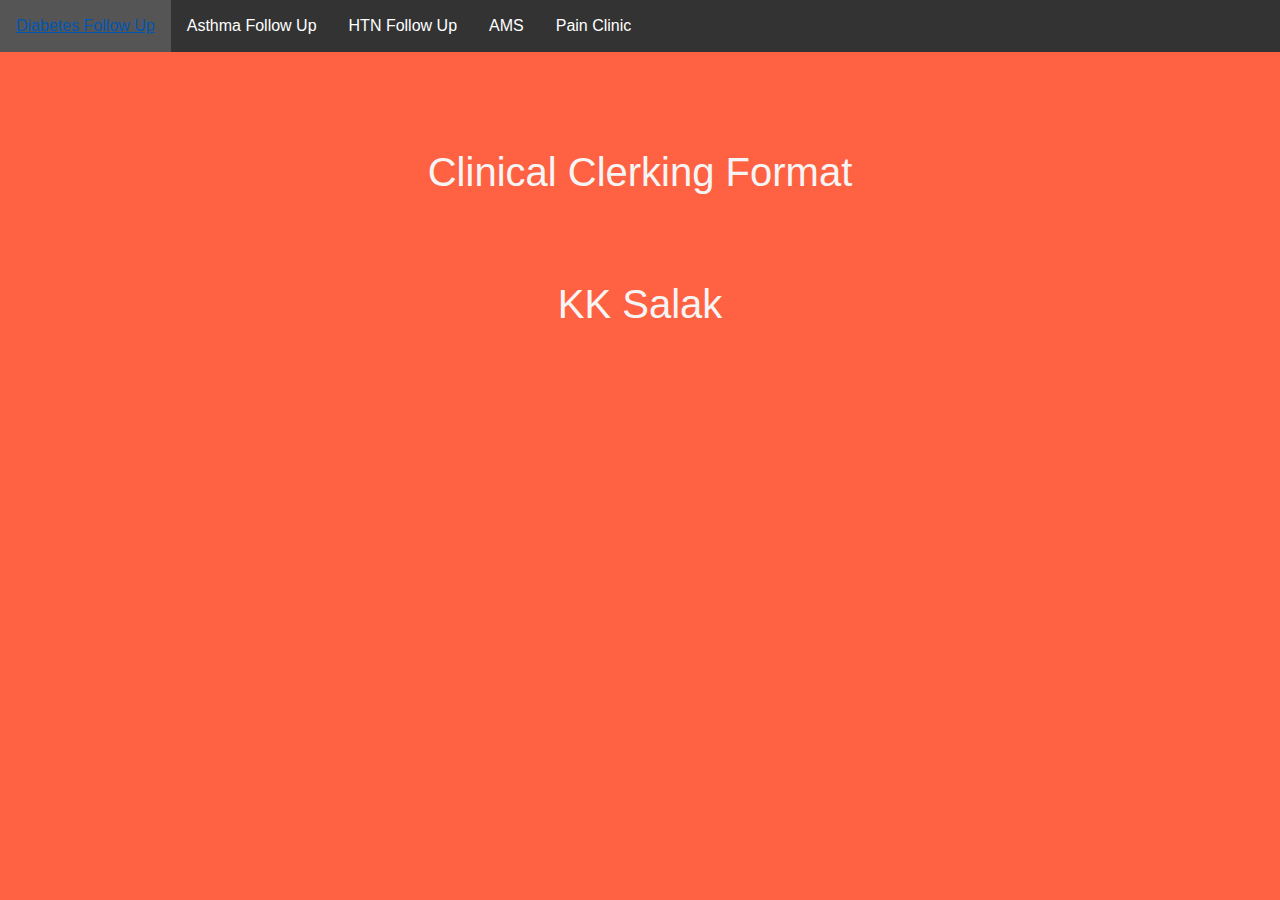
<file: index.html>
<!DOCTYPE html>
<html lang="en">
  <head>
    <meta charset="UTF-8" />
    <meta name="viewport" content="width=device-width, initial-scale=1.0" />
    <title>Clerking Template</title>
    <link
      rel="stylesheet"
      href="https://maxcdn.bootstrapcdn.com/bootstrap/4.0.0/css/bootstrap.min.css"
    />
    <link rel="stylesheet" href="css\styles.css" />
    <style>
      body {
        font-family: Arial, sans-serif;
        background-color: #ff6242;
      }

      #result {
        margin-top: 20px;
        padding: 10px;
        background-color: #f2f2f2;
        border: 1px solid #ccc;
        border-radius: 5px;
      }
    </style>
  </head>
  <body>
    <nav>
      <ul>
        <!-- <li><a href="#">Home</a></li>
        <li><a href="#">About</a></li> -->
        <li>
          <ul>
            <li><a href="diabetes.html">Diabetes Follow Up</a></li>
            <li><a href="asthmaFollowUp.html">Asthma Follow Up</a></li>
            <li><a href="hypertension.html">HTN Follow Up</a></li>
            <li><a href="ams.html">AMS</a></li>
            <li><a href="pain.html">Pain Clinic</a></li>
          </ul>
        </li>
      </ul>
    </nav>

    <p></p>
    <p></p><br>
    <p></p><br>
    <h1 style="color:whitesmoke;">Clinical Clerking Format</h1>
    <br>
    <h1 style="color:whitesmoke;">KK Salak</h1>

    <!-- Include jQuery and Bootstrap JS -->
    <script src="https://code.jquery.com/jquery-3.2.1.slim.min.js"></script>
    <script src="https://cdnjs.cloudflare.com/ajax/libs/popper.js/1.12.9/umd/popper.min.js"></script>
    <script src="https://maxcdn.bootstrapcdn.com/bootstrap/4.0.0/js/bootstrap.min.js"></script>
  </body>
</html>

<script>

  /* Close the dropdown if the user clicks outside of it */
  window.onclick = function (event) {
    if (!event.target.matches(".dropbtn")) {
      var dropdowns = document.getElementsByClassName("dropdown-content");
      for (var i = 0; i < dropdowns.length; i++) {
        var openDropdown = dropdowns[i];
        if (openDropdown.classList.contains("show")) {
          openDropdown.classList.remove("show");
        }
      }
    }
  };


</script>
</file>
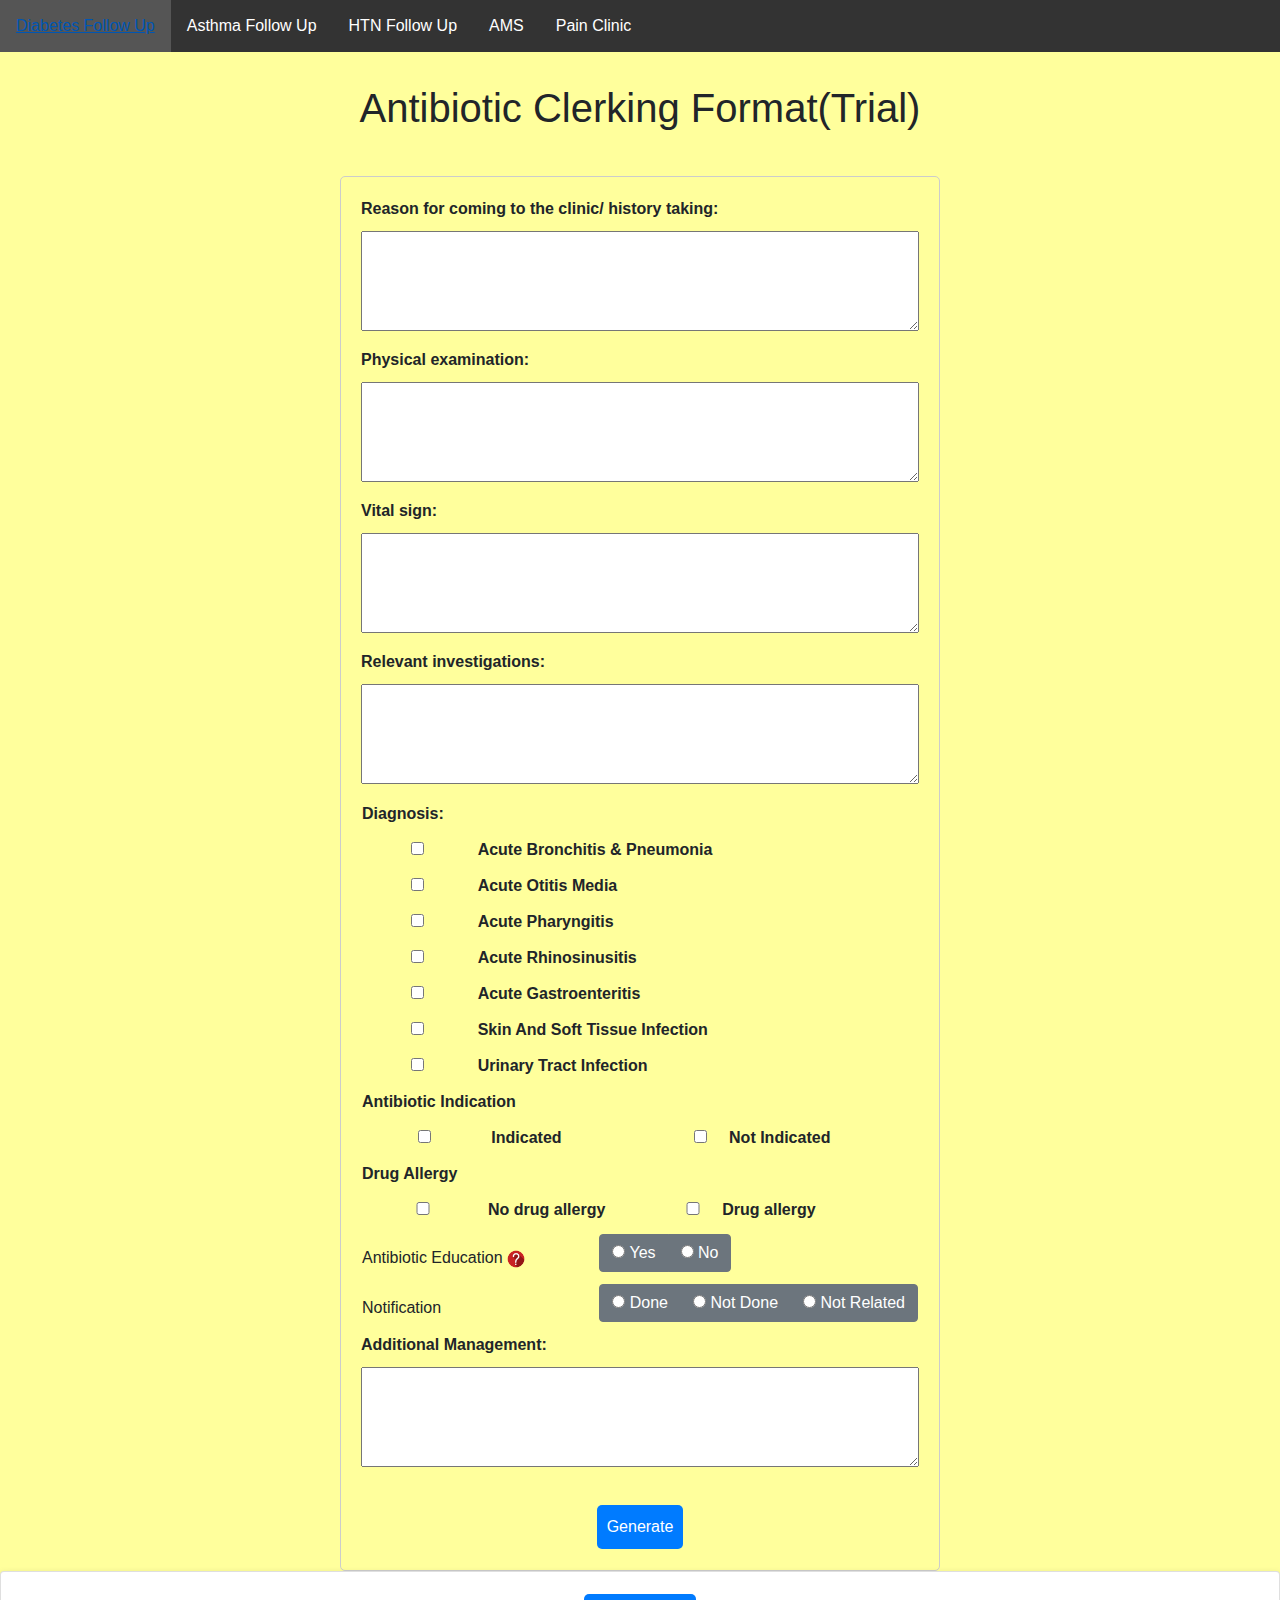
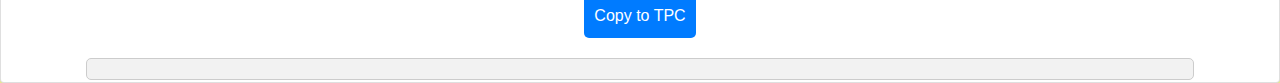
<file: ams.html>
<!DOCTYPE html>
<html lang="en">
  <head>
    <meta charset="UTF-8" />
    <meta name="viewport" content="width=device-width, initial-scale=1.0" />
    <title>AMS</title>
    <link
      rel="stylesheet"
      href="https://maxcdn.bootstrapcdn.com/bootstrap/4.0.0/css/bootstrap.min.css"
    />
    <link rel="stylesheet" href="css\styles.css" />
    <style>
      body {
        font-family: Arial, sans-serif;
        background-color: #FFFF9C;
      }

      #result {
        margin-top: 20px;
        padding: 10px;
        background-color: #f2f2f2;
        border: 1px solid #ccc;
        border-radius: 5px;
      }
    </style>
  </head>
  <body>
    <nav>
      <ul>
        <!-- <li><a href="#">Home</a></li>
        <li><a href="#">About</a></li> -->
        <li>
          <ul>
            <li><a href="diabetes.html">Diabetes Follow Up</a></li>
            <li><a href="asthmaFollowUp.html">Asthma Follow Up</a></li>
            <li><a href="hypertension.html">HTN Follow Up</a></li>
            <li><a href="ams.html">AMS</a></li>
            <li><a href="pain.html">Pain Clinic</a></li>
          </ul>
        </li>
      </ul>
    </nav>

    <p></p>
    <h1>Antibiotic Clerking Format(Trial)</h1>
    <form id="clerking-form">
      <label for="History">Reason for coming to the clinic/ history taking:</label>
      <textarea id="history" name="history"></textarea>
            
      <label for="pe">Physical examination:</label>
      <textarea id="pe" name="pe"></textarea>

      <label for="vitalSign">Vital sign:</label>
      <textarea id="vitalSign" name="vitalSign"></textarea>
      
      <label for="ix">Relevant investigations:</label>
      <textarea id="ix" name="ix"></textarea>

      <table style="width: 100%">
        <tr>
          <td><label for="diagnosis">Diagnosis:</label></td>
        <tr>
          <td>
            <div>
          <input style="width: 20%" type="checkbox" name="form-type" value="pneumonia" oninput="Pneumonia()" />
          <label>Acute Bronchitis & Pneumonia</label>
            </div>
          </td>      
        </tr>

        <tr>
          <td>
            <div>
              <input style="width: 20%" type="checkbox" name="form-type" value="aom" oninput="AOM()" />
              <label>Acute Otitis Media</label>
            </div>
          </td>
        </tr>
        <tr>
          <td>
            <div>
              <input style="width: 20%" type="checkbox" name="form-type" value="ap" oninput="AP()" />
              <label>Acute Pharyngitis</label>
            </div>
          </td>
        </tr>
        <tr>
          <td>
            <div>
              <input style="width: 20%" type="checkbox" name="form-type" value="ar" oninput="AR()" />
              <label>Acute Rhinosinusitis</label>
            </div>
          </td>
        </tr>
        <tr>
          <td>
            <div>
              <input style="width: 20%" type="checkbox" name="form-type" value="age" oninput="AGE()" />
              <label>Acute Gastroenteritis</label>
            </div>
          </td>
        </tr>
        <tr>
          <td>
            <div>
              <input style="width: 20%" type="checkbox" name="form-type" value="tissue" oninput="Tissue()" />
              <label>Skin And Soft Tissue Infection</label>
            </div>
          </td>
        </tr>
        <tr>
          <td>
            <div>
              <input style="width: 20%" type="checkbox" name="form-type" value="uti" oninput="UTI()" />
              <label>Urinary Tract Infection</label>
            </div>
          </td>
        </tr>
        </tr>
      </table>
      
      <div id="pneumonia-form" style="display: none">
        <img src="image/pneumonia.jpg" alt="pneumonia Icon" width=100% height=100% />
         <table style="width: 100%">
         <p><label>Antibiotic Options</label></p>
          <tr>
            <th>
              <div class="btn-group" data-toggle="buttons" >
                <tr> <label class="btn btn-secondary" style="width: 60%; text-align: start;">
                  <input type="radio" name="antibioticChoice" value="Amoxycillin 500mg TDS x 5 days" /> Amoxycillin 500mg TDS x 5 days
                </label></tr>
                <tr> <label class="btn btn-secondary" style="width: 60%; text-align: start;">
                  <input type="radio" name="antibioticChoice" value="Amoxycillin 500mg TDS x 7 days" /> Amoxycillin 500mg TDS x 7 days
                  </label></tr>
                <tr> <label class="btn btn-secondary" style="width: 60%; text-align: start;">
                  <input type="radio" name="antibioticChoice" value="Doxicycline 100mg BD x 7 days" /> Doxicycline 100mg BD x 7 days
                  </label></tr>
                <tr> <label class="btn btn-secondary" style="width: 60%; text-align: start;">
                  <input type="radio" name="antibioticChoice" value="Amoxycillin/Clav 625mg TDS x 5 days" /> Amoxycillin/Clav 625mg TDS x 5 days
                  </label></tr>
                <tr> <label class="btn btn-secondary" style="width: 60%; text-align: start;">
                  <input type="radio" name="antibioticChoice" value="Amoxycillin/Clav 625mg TDS x 7 days" /> Amoxycillin/Clavu 625mg TDS x 7 days
                  </label></tr>
                <tr> <label class="btn btn-secondary" style="width: 100%; text-align: start;">
                     <textarea id="otherMed" name="antibioticChoiceOther" >Other Medication:</textarea> 
                  </label></tr>
              </div>
            </th>
          </tr>
         </table>
      </div>

      <div id="aom-form" style="display: none">
        <img src="image/aom.jpg" alt="pneumonia Icon" width=100% height=100% />
         <table style="width: 100%">
         <p><label>Antibiotic Options</label></p>
            <tr>
              <th>
                <div class="btn-group" data-toggle="buttons">
            <tr> <label class="btn btn-secondary" style="width: 60%; text-align: start;">
                <input type="radio" name="antibioticChoice" value="Amoxycillin 500mg TDS x 5 days" /> Amoxycillin 500mg TDS x 5 days
              </label></tr>
            <tr> <label class="btn btn-secondary" style="width: 60%; text-align: start;">
                <input type="radio" name="antibioticChoice" value="Amoxycillin 500mg TDS x 7 days" /> Amoxycillin 500mg TDS x 7 days
              </label></tr>
            <tr> <label class="btn btn-secondary" style="width: 60%; text-align: start;">
                <input type="radio" name="antibioticChoice" value="EES 400mg QID x 5 days" /> EES 400mg QID x 5 days
              </label></tr>
            <tr> <label class="btn btn-secondary" style="width: 60%; text-align: start;">
                <input type="radio" name="antibioticChoice" value="EES 400mg QID x 7 days" /> EES 400mg QID x 7 days
              </label></tr>
            <tr> <label class="btn btn-secondary" style="width: 60%; text-align: start;">
                <input type="radio" name="antibioticChoice" value="EES 800mg BD x 5 days" /> EES 800mg BD x 5 days
              </label></tr>
            <tr> <label class="btn btn-secondary" style="width: 60%; text-align: start;">
                <input type="radio" name="antibioticChoice" value="EES 800mg BD x 7 days" /> EES 800mg BD x 7 days
              </label></tr>
            <tr> <label class="btn btn-secondary" style="width: 60%; text-align: start;">
                <input type="radio" name="antibioticChoice" value="Amoxycillin/Clav 625mg TDS x 5 days" /> Amoxycillin/Clav 625mg
                TDS x 5 days
              </label></tr>
            <tr> <label class="btn btn-secondary" style="width: 60%; text-align: start;">
                <input type="radio" name="antibioticChoice" value="Amoxycillin/Clav 625mg TDS x 7 days" /> Amoxycillin/Clavu 625mg
                TDS x 7 days
              </label></tr>
            <tr> <label class="btn btn-secondary" style="width: 100%; text-align: start;">
                <textarea id="otherMed" name="antibioticChoiceOther">Other Medication:</textarea>
              </label></tr>
            </div>
            </th>
            </tr>
         </table>
      </div>

      <div id="ap-form" style="display: none">
        <img src="image/pharyngitis.jpg" alt="pneumonia Icon" width=100% height=100% />
        <table style="width: 100%">
          <p><label>Antibiotic Options</label></p>
            <tr>
              <th>
                <div class="btn-group" data-toggle="buttons">
            <tr> <label class="btn btn-secondary" style="width: 60%; text-align: start;">
                <input type="radio" name="antibioticChoice" value="Pen V 500mg QID x 5 days" /> Pen V 500mg QID x 5 day
              </label></tr>
            <tr> <label class="btn btn-secondary" style="width: 60%; text-align: start;">
                <input type="radio" name="antibioticChoice" value="Pen V 500mg QID x 7 days" /> Pen V 500mg QID x 7 day
              </label></tr>
            <tr> <label class="btn btn-secondary" style="width: 60%; text-align: start;">
                <input type="radio" name="antibioticChoice" value="Pen V 500mg QID x 10 days" /> Pen V 500mg QID x 10 day
              </label></tr>
            <tr> <label class="btn btn-secondary" style="width: 60%; text-align: start;">
                <input type="radio" name="antibioticChoice" value="Pen V 1gm BD x 5 days" /> Pen V 1gm BD x 5 day
              </label></tr>
            <tr> <label class="btn btn-secondary" style="width: 60%; text-align: start;">
                <input type="radio" name="antibioticChoice" value="Pen V 1gm BD x 7 days" /> Pen V 1gm BD x 7 day
              </label></tr>
            <tr> <label class="btn btn-secondary" style="width: 60%; text-align: start;">
                <input type="radio" name="antibioticChoice" value="Pen V 1gm BD x 10 days" /> Pen V 1gm BD x 10 day
              </label></tr>
            <tr> <label class="btn btn-secondary" style="width: 60%; text-align: start;">
                <input type="radio" name="antibioticChoice" value="Amoxycillin 500mg TDS x 5 days" /> Amoxycillin 500mg TDS x 5 days
              </label></tr>
            <tr> <label class="btn btn-secondary" style="width: 60%; text-align: start;">
                <input type="radio" name="antibioticChoice" value="Amoxycillin 500mg TDS x 7 days" /> Amoxycillin 500mg TDS x 7 days
              </label></tr>
            <tr> <label class="btn btn-secondary" style="width: 60%; text-align: start;">
                <input type="radio" name="antibioticChoice" value="Amoxycillin 500mg TDS x 10 days" /> Amoxycillin 500mg TDS x 10
                days
              </label></tr>
            <tr> <label class="btn btn-secondary" style="width: 60%; text-align: start;">
                <input type="radio" name="antibioticChoice" value="EES 800mg BD x 5 days" /> EES 800mg BD x 5 days
              </label></tr>
            <tr> <label class="btn btn-secondary" style="width: 60%; text-align: start;">
                <input type="radio" name="antibioticChoice" value="EES 800mg BD x 7 days" /> EES 800mg BD x 7 days
              </label></tr>
            <tr> <label class="btn btn-secondary" style="width: 60%; text-align: start;">
                <input type="radio" name="antibioticChoice" value="EES 800mg BD x 10 days" /> EES 800mg BD x 10 days
              </label></tr>
            <tr> <label class="btn btn-secondary" style="width: 100%; text-align: start;">
                <textarea id="otherMed" name="antibioticChoiceOther">Other Medication:</textarea>
              </label></tr>
            </div>
            </th>
            </tr>
      </table>
      </div>

      <div id="ar-form" style="display: none">
        <img src="image/rhinosinusitis.jpg" alt="pneumonia Icon" width=100% height=100% />
        <table style="width: 100%">
          <p><label>Antibiotic Options</label></p>
            <tr>
              <th>
                <div class="btn-group" data-toggle="buttons">
            <tr> <label class="btn btn-secondary" style="width: 60%; text-align: start;">
                <input type="radio" name="antibioticChoice" value="Amoxycillin 500mg TDS x 5 days" /> Amoxycillin 500mg TDS x 5 days
              </label></tr>
            <tr> <label class="btn btn-secondary" style="width: 60%; text-align: start;">
                <input type="radio" name="antibioticChoice" value="Amoxycillin 500mg TDS x 7 days" /> Amoxycillin 500mg TDS x 7 days
              </label></tr>
            <tr> <label class="btn btn-secondary" style="width: 60%; text-align: start;">
                <input type="radio" name="antibioticChoice" value="Amoxycillin 500mg TDS x 10 days" /> Amoxycillin 500mg TDS x 10
                days
              </label></tr>
            <tr> <label class="btn btn-secondary" style="width: 60%; text-align: start;">
                <input type="radio" name="antibioticChoice" value="Amoxycillin/Clav 625mg TDS x 5 days" /> Amoxycillin/Clav 625mg
                TDS x 5 days
              </label></tr>
            <tr> <label class="btn btn-secondary" style="width: 60%; text-align: start;">
                <input type="radio" name="antibioticChoice" value="Amoxycillin/Clav 625mg TDS x 7 days" /> Amoxycillin/Clavu 625mg
                TDS x 7 days
              </label></tr>
            <tr> <label class="btn btn-secondary" style="width: 60%; text-align: start;">
                <input type="radio" name="antibioticChoice" value="EES 800mg BD x 5 days" /> EES 800mg BD x 5 days
              </label></tr>
            <tr> <label class="btn btn-secondary" style="width: 60%; text-align: start;">
                <input type="radio" name="antibioticChoice" value="Doxicycline 100mg BD x 5 days" /> Doxicycline 100mg BD x 5 days
              </label></tr>
            <tr> <label class="btn btn-secondary" style="width: 100%; text-align: start;">
                <textarea id="otherMed" name="antibioticChoiceOther">Other Medication:</textarea>
              </label></tr>
            </div>
            </th>
            </tr>
      </table>
      </div>
      
      <div id="age-form" style="display: none">
        <img src="image/gastroenteritis.jpg" alt="pneumonia Icon" width=100% height=100% />
        <table style="width: 100%">
          <p><label>Antibiotic Options</label></p>
          <tr>
            <th>
              <div class="btn-group" data-toggle="buttons">
            <tr> <label class="btn btn-secondary" style="width: 100%; text-align: start;">
                <textarea id="otherMed" name="antibioticChoiceOther">Other Medication:</textarea>
              </label></tr>
      </div>
      </th>
          </tr>
      </table>
      </div>

      <div id="tissue-form" style="display: none">
        <img src="image/softTissue.jpg" alt="pneumonia Icon" width=100% height=100% />
        <table style="width: 100%">
          <p><label>Antibiotic Options</label></p>
            <tr>
              <th>
                <div class="btn-group" data-toggle="buttons">
            <tr> <label class="btn btn-secondary" style="width: 60%; text-align: start;">
                <input type="radio" name="antibioticChoice" value="Topical 2% Fusidic Acid BD/TDS x 7 days" /> Topical 2% Fusidic Acid BD/TDS x 7 days
              </label></tr>
            <tr> <label class="btn btn-secondary" style="width: 60%; text-align: start;">
                <input type="radio" name="antibioticChoice" value="Amoxycillin 500mg TDS x 5 days" /> Amoxycillin 500mg TDS x 5 days
              </label></tr>
            <tr> <label class="btn btn-secondary" style="width: 60%; text-align: start;">
                <input type="radio" name="antibioticChoice" value="Amoxycillin 500mg TDS x 7 days" /> Amoxycillin 500mg TDS x 7 days
              </label></tr>
            <tr> <label class="btn btn-secondary" style="width: 60%; text-align: start;">
                <input type="radio" name="antibioticChoice" value="Amoxycillin/Clav 625mg TDS x 5 days" /> Amoxycillin/Clav 625mg TDS x 5 days
              </label></tr>
            <tr> <label class="btn btn-secondary" style="width: 60%; text-align: start;">
                <input type="radio" name="antibioticChoice" value="Amoxycillin/Clav 625mg TDS x 7 days" /> Amoxycillin/Clavu 625mg TDS x 7 days
              </label></tr>
            <tr> <label class="btn btn-secondary" style="width: 60%; text-align: start;">
                <input type="radio" name="antibioticChoice" value="Cefuroxime 250mg BD x 5 days" /> Cefuroxime 250mg BD x 5 days
              </label></tr>
            <tr> <label class="btn btn-secondary" style="width: 60%; text-align: start;">
                <input type="radio" name="antibioticChoice" value="Cefuroxime 250mg BD x 7 days" /> Cefuroxime 250mg BD x 7 days
              </label></tr>
            <tr> <label class="btn btn-secondary" style="width: 60%; text-align: start;">
                <input type="radio" name="antibioticChoice" value="Cephalexin 500 QID x 5 days" /> Cephalexin 500 QID x 5 days
              </label></tr>
            <tr> <label class="btn btn-secondary" style="width: 60%; text-align: start;">
                <input type="radio" name="antibioticChoice" value="Cephalexin 500 QID x 7 days" /> Cephalexin 500 QID x 7 days
              </label></tr>
            <tr> <label class="btn btn-secondary" style="width: 60%; text-align: start;">
                <input type="radio" name="antibioticChoice" value="Cloxacillin 500mg QID x 5 days" /> Cloxacillin 500mg QID x 5 days
              </label></tr>
            <tr> <label class="btn btn-secondary" style="width: 60%; text-align: start;">
                <input type="radio" name="antibioticChoice" value="Cloxacillin 500mg QID x 7 days" /> Cloxacillin 500mg QID x 7 days
              </label></tr>
            <tr> <label class="btn btn-secondary" style="width: 60%; text-align: start;">
                <input type="radio" name="antibioticChoice" value="EES 800mg BD x 5 days" /> EES 800mg BD x 5 days
              </label></tr>
            <tr> <label class="btn btn-secondary" style="width: 60%; text-align: start;">
                <input type="radio" name="antibioticChoice" value="EES 800mg BD x 7 days" /> EES 800mg BD x 7 days
              </label></tr>
            <tr> <label class="btn btn-secondary" style="width: 100%; text-align: start;">
                <textarea id="otherMed" name="antibioticChoiceOther">Other Medication:</textarea>
              </label></tr>
            </div>
            </th>
            </tr>
      </table>
      </div>

      <div id="uti-form" style="display: none">
        <img src="image/UTI.jpg" alt="pneumonia Icon" width=100% height=100% />
         <table style="width: 100%">
         <p><label>Antibiotic Options</label></p>
            <tr>
              <th>
                <div class="btn-group" data-toggle="buttons">
            <tr> <label class="btn btn-secondary" style="width: 60%; text-align: start;">
                <input type="radio" name="antibioticChoice" value="Amoxycillin/Clav 625mg TDS x 3 days" /> Amoxycillin/Clav 625mg TDS x 3 days
              </label></tr>
            <tr> <label class="btn btn-secondary" style="width: 60%; text-align: start;">
                <input type="radio" name="antibioticChoice" value="Amoxycillin/Clav 625mg TDS x 5 days" /> Amoxycillin/Clavu 625mg TDS x 5 days
              </label></tr>
            <tr> <label class="btn btn-secondary" style="width: 60%; text-align: start;">
                <input type="radio" name="antibioticChoice" value="Amoxycillin/Clav 625mg TDS x 7 days" /> Amoxycillin/Clavu 625mg TDS x 7 days
              </label></tr>
            <tr> <label class="btn btn-secondary" style="width: 60%; text-align: start;">
                <input type="radio" name="antibioticChoice" value="Cefuroxime 250mg BD x 3 days" /> Cefuroxime 250mg BD x 3 days
              </label></tr>
            <tr> <label class="btn btn-secondary" style="width: 60%; text-align: start;">
                <input type="radio" name="antibioticChoice" value="Cefuroxime 250mg BD x 5 days" /> Cefuroxime 250mg BD x 5 days
              </label></tr>
            <tr> <label class="btn btn-secondary" style="width: 60%; text-align: start;">
                <input type="radio" name="antibioticChoice" value="Cephalexin 500 BD x 3 days" /> Cephalexin 500 BD x 3 days
              </label></tr>
            <tr> <label class="btn btn-secondary" style="width: 60%; text-align: start;">
                <input type="radio" name="antibioticChoice" value="Cephalexin 500 BD x 5 days" /> Cephalexin 500 BD x 5 days
              </label></tr>
            <tr> <label class="btn btn-secondary" style="width: 60%; text-align: start;">
                <input type="radio" name="antibioticChoice" value="Cephalexin 500 BD x 7 days" /> Cephalexin 500 BD x 7 days
              </label></tr>
            <tr> <label class="btn btn-secondary" style="width: 60%; text-align: start;">
                <input type="radio" name="antibioticChoice" value="Nitrofurantoin 100mg QID x 5 days" /> Nitrofurantoin 100mg QID x 5 days
              </label></tr>
            <tr> <label class="btn btn-secondary" style="width: 100%; text-align: start;">
                <textarea id="otherMed" name="antibioticChoiceOther">Other Medication:</textarea>
              </label></tr>
            </div>
            </th>
            </tr>
         </table>
      </div>
     
      <table style="width: 100%">
        <tr>
          <td><label for="indication">Antibiotic Indication</label></td>
        <tr>
          <td>
            <div>
              <input style="width: 40%" type="checkbox" name="form-type" value="indication" />
              <label>Indicated</label>
            </div>
          </td>
          <td>
            <div>
              <input style="width: 20%" type="checkbox" name="form-type" value="noIndication" oninput="Indication()" />
              <label>Not Indicated</label>
            </div>
          </td>
        </tr>
      </table>
      
      <div id="indication-form" style="display: none">
        <table style="width: 100%">
          <p><label>Reason for non-indicated prescription:</label></p>
          <tr>
            <th>
              <div class="btn-group" data-toggle="buttons">
          <tr> <label class="btn btn-secondary" style="width: 100%; text-align: start;">
              <textarea id="reason" name="reason"></textarea>
            </label></tr>
          </th>
          </tr>
        </table>
      </div>

      <table style="width: 100%">
        <tr>
          <td><label for="indication">Drug Allergy</label></td>
        <tr>
          <td>
            <div>
              <input style="width: 40%" type="checkbox" name="form-type" value="NoAllergy" />
              <label>No drug allergy</label>
            </div>
          </td>
          <td>
            <div>
              <input style="width: 20%" type="checkbox" name="form-type" value="allergy" oninput="Allergy()" />
              <label>Drug allergy</label>
            </div>
          </td>
        </tr>
      </table>
      
      <div id="allergy-form" style="display: none">
        <table style="width: 100%">
          <p><label>Allergic to:</label></p>
          <tr>
            <th>
              <div class="btn-group" data-toggle="buttons">
          <tr> <label class="btn btn-secondary" style="width: 100%; text-align: start;">
              <textarea id="drugName" name="drugName"></textarea>
            </label></tr>
          </th>
          </tr>
        </table>
      </div>

      <table style="width: 100%">
        <tr>
          <td style="width: 70%">
            Antibiotic Education
            <div class="info-container">
              <img src="image/question.png" alt="Question Mark Icon" width="18" height="18" />
              <div class="info-card">
                <h6>1. Take the Full Course:</h6>
                <h6>It's crucial to take the entire course of antibiotics as prescribed by the healthcare provider, even if the symptoms improve. Stopping the medication early may allow bacteria to survive and lead to antibiotic
                    resistance.
                </h6>
                <h6>2. Follow the Schedule:</h6>
                <h6>
                    Take the antibiotics at the prescribed times each day. If it's a once-daily dose, try to take it at the same time every day for consistent levels of the medication in the body.
                </h6>
                <h6>3. Don't Skip Doses:</h6>
                <h6>Avoid skipping doses, as this can reduce the effectiveness of the antibiotic treatment.
                </h6>
                <h6>4. Take the Full Course:</h6>
                <h6>It's crucial to take the entire course of antibiotics as prescribed by the healthcare provider,
                  even if the symptoms improve. Stopping the medication early may allow bacteria to survive and lead to antibiotic
                  resistance.
                </h6>
                <h6>5. Do Not Share:</h6>
                <h6>Antibiotics are prescribed specifically for your condition. Do not share them with others, even if they
                have similar symptoms.
                </h6>
                <h6>6. Watch for Side Effects:</h6>
                <h6>Be aware of common side effects such as gastrointestinal disturbances (e.g., nausea, diarrhea),
                rash, or allergic reactions. If any severe or unexpected side effects occur, contact your healthcare provider
                immediately.
                </h6>
                <h6>7. Store Properly:</h6>
                <h6>Keep the antibiotics in their original packaging at room temperature, away from moisture and direct
                sunlight. Some antibiotics may require refrigeration, so always check the label.
                </h6>
              </div>
            </div>
          </td>
          <td style="width: 30%">
            <div class="btn-group" data-toggle="buttons">
              <label class="btn btn-secondary">
                <input type="radio" id="2" name="edu" value="1. Take the Full Course<br>2. Follow the Schedule<br>3. Don't Skip Doses<br>4. Take the Full Course<br>5. Do Not Share<br>6. Watch for Side Effects<br>7. Store Properly" />
                Yes
              </label>
              <label class="btn btn-secondary">
                <input type="radio" name="edu" value="Not Done" />
                No</label>
            </div>
          </td>
        </tr>
        <tr>
          <td>Notification</td>
          <td>
            <div class="btn-group" data-toggle="buttons">
              <label class="btn btn-secondary">
                <input type="radio" name="Notification" value="Done" id="19" />
                Done
              </label>
              <label class="btn btn-secondary">
                <input type="radio" name="Notification" value="Not Done" />
                Not Done</label>
              <label class="btn btn-secondary">
                <input type="radio" name="Notification" value="Not Related"  />
                Not Related
              </label>
            </div>
          </td>
        </tr>
        
      </table>
 
      <label for="additionalMx">Additional Management:</label>
      <textarea id="additionalMx" name="additionalMx"></textarea>
      <br />

      <table style="width: 100%">
        <tr>
          <td>
            <button type="submit" onclick="makeSummary()">Generate</button>
          </td>
          <!-- <td>
            <div onclick="setAllDone();">
              <img
                src="image/cheat.png"
                id="cheatImage"
                alt="cheat"
                style="width: 35px; height: 35px; margin-right: 10px"
              />
            </div>
          </td> -->
        </tr>
      </table>
    </form>

    <div class="card">
      <div class="container">
        <button type="submit" onclick="copyToClipboard()">Copy to TPC</button>
        <div id="summary"></div>
      </div>
    </div>

    <!-- Include jQuery and Bootstrap JS -->
    <script src="https://code.jquery.com/jquery-3.2.1.slim.min.js"></script>
    <script src="https://cdnjs.cloudflare.com/ajax/libs/popper.js/1.12.9/umd/popper.min.js"></script>
    <script src="https://maxcdn.bootstrapcdn.com/bootstrap/4.0.0/js/bootstrap.min.js"></script>
  </body>
</html>

<script>
  function makeSummary() {
    // Get the form and summary elements
    const form = document.getElementById("clerking-form");
    const summary = document.getElementById("summary");

    // Add event listener to form submit button
    form.addEventListener("submit", (e) => {
      // Prevent form submission
      e.preventDefault();

      // Get form data
      const formData = new FormData(form);

      // Create an empty object to store the form data
      const formDataObj = {};

      // Loop through the form data and add each key-value pair to the formDataObj
      for (const [key, value] of formData.entries()) {
        formDataObj[key] = value;
      }
      
      let antibioticPicked;
      let diagnosis;
      let abIndication;
      let drugAllergy;
      if (
        document.querySelector('input[value="pneumonia"]').checked ||
        document.querySelector('input[value="aom"]').checked ||
        document.querySelector('input[value="ap"]').checked ||
        document.querySelector('input[value="ar"]').checked ||
        document.querySelector('input[value="age"]').checked ||
        document.querySelector('input[value="uti"]').checked ||
        document.querySelector('input[value="tissue"]').checked
      ) {
        antibioticPicked = `${formDataObj.antibioticChoice}
          ${formDataObj.antibioticChoiceOther}`;
        if (document.querySelector('input[value="pneumonia"]').checked) {
          diagnosis = "Acute Pneumonia";
        } 
        else if (document.querySelector('input[value="aom"]').checked) {
          diagnosis = "Acute Otitis Media";
        } 
        else if (document.querySelector('input[value="ap"]').checked) {
          diagnosis = "Acute Pharyngitis";
        }
        else if (document.querySelector('input[value="ar"]').checked) {
          diagnosis = "Acute Rhinosinusitis";
        }
        else if (document.querySelector('input[value="age"]').checked) {
          diagnosis = "Acute Gastroenteritis";
        }
        else if (document.querySelector('input[value="tissue"]').checked) {
          diagnosis = "Skin And Soft Tissue Infection";
        }
        else if (document.querySelector('input[value="uti"]').checked) {
          diagnosis = "Urinary Tract Infection";
        }
      } else {
        antibioticPicked = "";
        diagnosis = "";
      }

      if (document.querySelector('input[value="noIndication"]').checked){
        abIndication = `Antibiotic not indicated<br>reason:${formDataObj.reason}`;
      } else {
        abIndication = "Antibiotic Indicated"
      }
      if (document.querySelector('input[value="allergy"]').checked) {
        drugAllergy = `Allergic to ${formDataObj.drugName}`;
      } else {
        drugAllergy = "No Drug Allergy"
      }

      // Create a summary of the form data
      const summaryHTML = `
  			<h2>Summary</h2>
        <strong>History:</strong><br>${formDataObj.history}
        <br><strong>Physical Examination:</strong><br>${formDataObj.pe}
        <br><strong>Vital Sign:</strong><br>${formDataObj.vitalSign}
        <br><strong>Investigation:</strong><br>${formDataObj.ix}
        <br><strong>Diagnosis:</strong><br>${diagnosis}
        <br><strong>Drug Allergy:</strong><br>${drugAllergy}
        <br><strong>Antibiotic Indication:</strong> ${abIndication}
        <br><strong>Plan:
        <strong>Antibiotic:</strong><br>${antibioticPicked}
        <strong>Health Education:</strong><br>${formDataObj.edu}
        <strong>Notification:</strong> ${formDataObj.Notification}
        <strong>Additional Management:</strong> ${formDataObj.additionalMx}
        `;
      // Set the summary HTML
      summary.innerHTML = summaryHTML.replace(/\n/g, '<br>');
    });
  }

  /* Close the dropdown if the user clicks outside of it */
  window.onclick = function (event) {
    if (!event.target.matches(".dropbtn")) {
      var dropdowns = document.getElementsByClassName("dropdown-content");
      for (var i = 0; i < dropdowns.length; i++) {
        var openDropdown = dropdowns[i];
        if (openDropdown.classList.contains("show")) {
          openDropdown.classList.remove("show");
        }
      }
    }
  };

  function copyToClipboard() {
    const summaryPanel = document.getElementById("summary");
    const summaryText = summaryPanel.innerText;
    // Create a temporary textarea element to copy the text to the clipboard
    const tempTextArea = document.createElement("textarea");
    tempTextArea.value = summaryText;
    document.body.appendChild(tempTextArea);
    // Select and copy the text to the clipboard
    tempTextArea.select();
    document.execCommand("copy");
    // Remove the temporary textarea element
    document.body.removeChild(tempTextArea);
    // Provide feedback to the user (optional)
    alert("Summary copied!");
  }

  function Pneumonia() {
    const checkBox = document.querySelector('input[value="pneumonia"]');
    const targetForm = document.getElementById("pneumonia-form");

    checkBox.addEventListener("change", () => {
      if (checkBox.checked) {
        targetForm.style.display = "block";
      } else {
        targetForm.style.display = "none";
      }
    });
  }

  function Tissue() {
      const checkBox = document.querySelector('input[value="tissue"]');
      const targetForm = document.getElementById("tissue-form");

      checkBox.addEventListener("change", () => {
        if (checkBox.checked) {
          targetForm.style.display = "block";
        } else {
          targetForm.style.display = "none";
        }
      });
    }
  
  function AOM() {
      const checkBox = document.querySelector('input[value="aom"]');
      const targetForm = document.getElementById("aom-form");

      checkBox.addEventListener("change", () => {
        if (checkBox.checked) {
          targetForm.style.display = "block";
        } else {
          targetForm.style.display = "none";
        }
      });
    }

    function AP() {
      const checkBox = document.querySelector('input[value="ap"]');
      const targetForm = document.getElementById("ap-form");

      checkBox.addEventListener("change", () => {
        if (checkBox.checked) {
          targetForm.style.display = "block";
        } else {
          targetForm.style.display = "none";
        }
      });
    }

    function AR() {
      const checkBox = document.querySelector('input[value="ar"]');
      const targetForm = document.getElementById("ar-form");

      checkBox.addEventListener("change", () => {
        if (checkBox.checked) {
          targetForm.style.display = "block";
        } else {
          targetForm.style.display = "none";
        }
      });
    }

    function AGE() {
      const checkBox = document.querySelector('input[value="age"]');
      const targetForm = document.getElementById("age-form");

      checkBox.addEventListener("change", () => {
        if (checkBox.checked) {
          targetForm.style.display = "block";
        } else {
          targetForm.style.display = "none";
        }
      });
    }

    function UTI() {
      const checkBox = document.querySelector('input[value="uti"]');
      const targetForm = document.getElementById("uti-form");

      checkBox.addEventListener("change", () => {
        if (checkBox.checked) {
          targetForm.style.display = "block";
        } else {
          targetForm.style.display = "none";
        }
      });
    }

    function Indication() {
        const checkBox = document.querySelector('input[value="noIndication"]');
        const targetForm = document.getElementById("indication-form");

        checkBox.addEventListener("change", () => {
          if (checkBox.checked) {
            targetForm.style.display = "block";
          } else {
            targetForm.style.display = "none";
          }
        });
      }

      function Allergy() {
        const checkBox = document.querySelector('input[value="allergy"]');
        const targetForm = document.getElementById("allergy-form");

        checkBox.addEventListener("change", () => {
          if (checkBox.checked) {
            targetForm.style.display = "block";
          } else {
            targetForm.style.display = "none";
          }
        });
      }
</script>
</file>
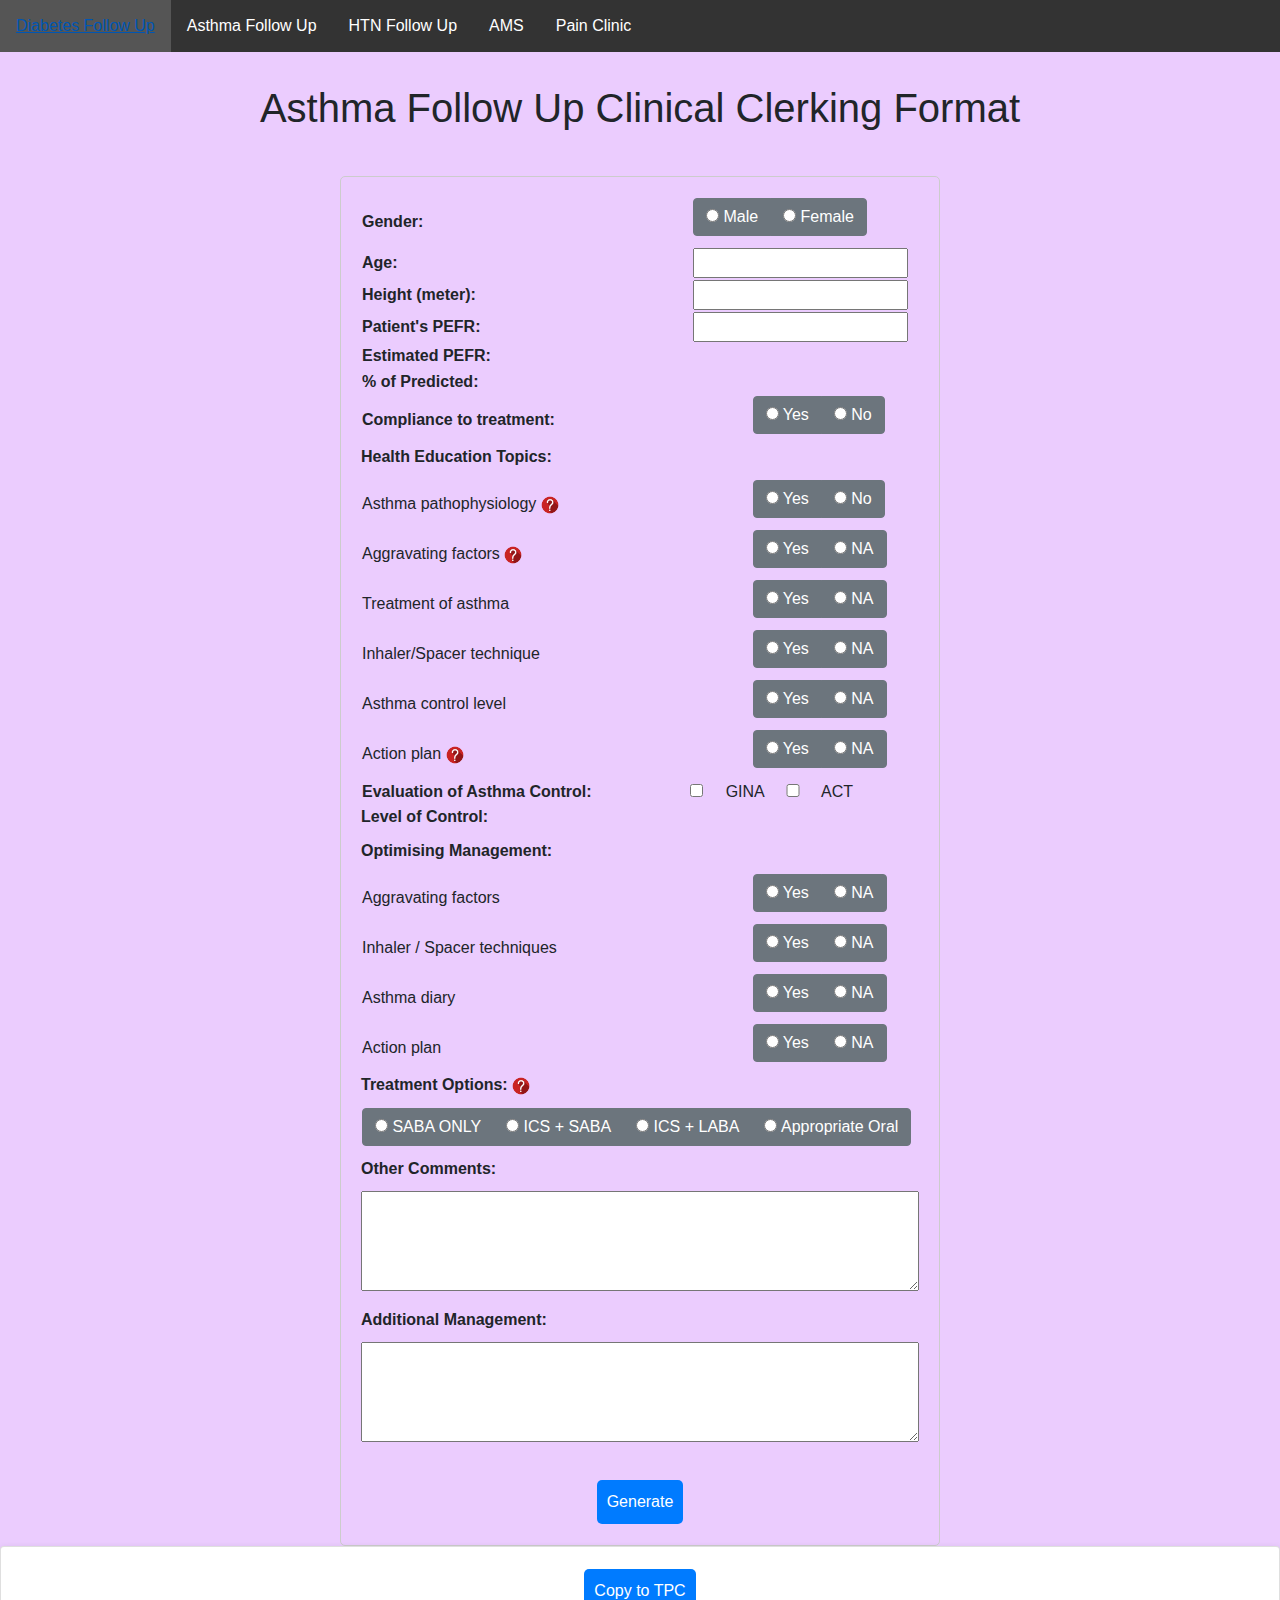
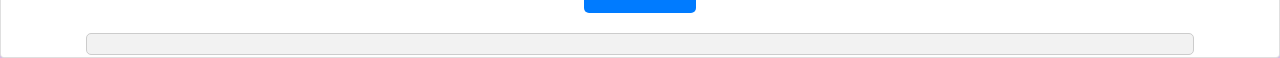
<file: asthmaFollowUp.html>
<!DOCTYPE html>
<html lang="en">
  <head>
    <meta charset="UTF-8" />
    <meta name="viewport" content="width=device-width, initial-scale=1.0" />
    <title>Asthma Under Follow Up</title>
    <link
      rel="stylesheet"
      href="https://maxcdn.bootstrapcdn.com/bootstrap/4.0.0/css/bootstrap.min.css"
    />
    <link rel="stylesheet" href="css\styles.css" />
    <style>
      body {
        font-family: Arial, sans-serif;
        background-color: #ebccfe;
      }
    </style>
  </head>
  <body>
    <nav>
      <ul>
        <!-- <li><a href="#">Home</a></li>
        <li><a href="#">About</a></li> -->
        <li>
          <ul>
            <li><a href="diabetes.html">Diabetes Follow Up</a></li>
            <li><a href="asthmaFollowUp.html">Asthma Follow Up</a></li>
            <li><a href="hypertension.html">HTN Follow Up</a></li>
            <li><a href="ams.html">AMS</a></li>
            <li><a href="pain.html">Pain Clinic</a></li>
          </ul>
        </li>
      </ul>
    </nav>

    <p></p>
    <h1>Asthma Follow Up Clinical Clerking Format</h1>

    <form id="clerking-form" style="display: block">
      <table style="width: 100%">
        <tr>
          <th style="width: 70%">Gender:</th>
          <td style="width: 30%">
            <div class="btn-group" data-toggle="buttons">
              <label class="btn btn-secondary">
                <input
                  type="radio"
                  id="gender"
                  name="gender"
                  value="male"
                  onchange="calculatePeakExpiratoryRate()"
                />
                Male
              </label>
              <label class="btn btn-secondary">
                <input
                  type="radio"
                  id="gender"
                  name="gender"
                  value="female"
                  onchange="calculatePeakExpiratoryRate()"
                />
                Female
              </label>
            </div>
          </td>
        </tr>
        <tr>
          <th style="width: 70%">Age:</th>
          <td style="width: 30%">
            <input
              type="text"
              id="age"
              name="age"
              oninput="calculatePeakExpiratoryRate()"
            />
          </td>
        </tr>
        <tr>
          <th for="height" style="width: 70%">Height (meter):</th>
          <td style="width: 30%">
            <input
              type="text"
              id="height"
              name="height"
              oninput="calculatePeakExpiratoryRate()"
            />
          </td>
        </tr>
        <tr>
          <th style="width: 70%" for="pPEFR">Patient's PEFR:</th>
          <td style="width: 30%">
            <input
              type="text"
              id="pPEFR"
              name="pPEFR"
              oninput="calculatePeakExpiratoryRate()"
            />
          </td>
        </tr>
        <tr>
          <th style="width: 70%" for="ePEFR">Estimated PEFR:</th>
          <td style="width: 30%">
            <div id="result"></div>
          </td>
        </tr>
        <tr>
          <th style="width: 70%" for="PEFRStatus">% of Predicted:</th>
          <td style="width: 30%">
            <div id="PEFRStatus"></div>
          </td>
        </tr>
      </table>

      <table style="width: 100%">
        <tr>
          <th style="width: 70%">Compliance to treatment:</th>
          <td style="width: 30%">
            <div class="btn-group" data-toggle="buttons">
              <label class="btn btn-secondary">
                <input type="radio" id="1" name="compliance" value="Yes" />
                Yes
              </label>
              <label class="btn btn-secondary">
                <input type="radio" name="compliance" value="No" /> No
              </label>
            </div>
          </td>
        </tr>
      </table>

      <label for="education">Health Education Topics: </label>
      <table style="width: 100%">
        <tr>
          <td style="width: 70%">
            Asthma pathophysiology
            <div class="info-container">
              <img
                src="image/question.png"
                alt="Question Mark Icon"
                width="18"
                height="18"
              />
              <div class="info-card">
                <h6>1. What is Asthma?</h6>
                <h6>
                  Asthma is a chronic respiratory condition that causes
                  inflammation and narrowing of the airways, making it difficult
                  to breathe. The airways become sensitive to certain triggers
                  such as allergens, irritants, exercise, and stress.
                </h6>

                <h6>2. What happens during an Asthma attack?</h6>
                <h6>
                  During an asthma attack, the muscles around the airways
                  tighten, and the airway lining swells and produces excess
                  mucus. This leads to the narrowing of the airways, making it
                  difficult to breathe.
                </h6>
              </div>
            </div>
          </td>
          <td style="width: 30%">
            <div class="btn-group" data-toggle="buttons">
              <label class="btn btn-secondary">
                <input
                  type="radio"
                  id="2"
                  name="pathophysiologyEdu"
                  value="Yes"
                />
                Yes
              </label>
              <label class="btn btn-secondary">
                <input type="radio" name="pathophysiologyEdu" value="No" />
                No</label
              >
            </div>
          </td>
        </tr>

        <tr>
          <td>
            Aggravating factors
            <div class="info-container">
              <img
                src="image/question.png"
                alt="Question Mark Icon"
                width="18"
                height="18"
              />
              <div class="info-card">
                <h6>1.Allergens</h6>
                <h6>
                  Allergens are substances that can trigger an allergic reaction
                  in some people. Common allergens that can aggravate asthma
                  symptoms include pollen, dust mites, pet dander, and mold.
                </h6>
                <h6>2.Irritants</h6>
                <h6>
                  Irritants are substances that can irritate the airways and
                  trigger asthma symptoms. Common irritants that can aggravate
                  asthma symptoms include cigarette smoke, air pollution, strong
                  odors, and cleaning products.
                </h6>
                <h6>3.Exercise</h6>
                <h6>
                  Physical activity and exercise can trigger asthma symptoms in
                  some people. This is known as exercise-induced
                  bronchoconstriction. Symptoms can include coughing, wheezing,
                  and shortness of breath during or after exercise.
                </h6>
                <h6>4.Respiratory infections</h6>
                <h6>
                  Respiratory infections such as colds, flu, and sinus
                  infections can aggravate asthma symptoms. These infections can
                  cause inflammation and irritation of the airways, making it
                  difficult to breathe.
                </h6>
                <h6>5.Stress and emotions</h6>
                <h6>
                  Stress and emotions can also aggravate asthma symptoms in some
                  people. Stress can cause the release of hormones that can
                  tighten the airways and make it difficult to breathe.
                </h6>
                <h6>6.Weather changes</h6>
                <h6>
                  Weather changes such as cold air, humidity, and changes in
                  barometric pressure can also aggravate asthma symptoms. Cold
                  air can cause airway constriction, while humidity can promote
                  the growth of mold and other allergens.
                </h6>
                <h6>7.Medications</h6>
                <h6>
                  Certain medications such as aspirin and nonsteroidal
                  anti-inflammatory drugs (NSAIDs) can trigger asthma symptoms
                  in some people. It is important to talk to your healthcare
                  provider about any medications you are taking and how they may
                  affect your asthma.
                </h6>
              </div>
            </div>
          </td>
          <td>
            <div class="btn-group" data-toggle="buttons">
              <label class="btn btn-secondary">
                <input type="radio" id="3" name="aggravatingEdu" value="Yes" />
                Yes
              </label>
              <label class="btn btn-secondary">
                <input type="radio" name="aggravatingEdu" value="NA" />
                NA</label
              >
            </div>
          </td>
        </tr>

        <tr>
          <td>Treatment of asthma</td>
          <td>
            <div class="btn-group" data-toggle="buttons">
              <label class="btn btn-secondary">
                <input type="radio" id="4" name="treatmentEdu" value="Yes" />
                Yes
              </label>
              <label class="btn btn-secondary">
                <input type="radio" name="treatmentEdu" value="NA" /> NA</label
              >
            </div>
          </td>
        </tr>

        <tr>
          <td>Inhaler/Spacer technique</td>
          <td>
            <div class="btn-group" data-toggle="buttons">
              <label class="btn btn-secondary">
                <input type="radio" id="5" name="techniqueEdu" value="Yes" />
                Yes
              </label>
              <label class="btn btn-secondary">
                <input type="radio" name="techniqueEdu" value="NA" /> NA</label
              >
            </div>
          </td>
        </tr>
        <tr>
          <td>Asthma control level</td>
          <td>
            <div class="btn-group" data-toggle="buttons">
              <label class="btn btn-secondary">
                <input type="radio" id="6" name="controlLevelEdu" value="Yes" />
                Yes
              </label>
              <label class="btn btn-secondary">
                <input type="radio" name="controlLevelEdu" value="NA" />
                NA</label
              >
            </div>
          </td>
        </tr>
        <tr>
          <td>
            Action plan
            <div class="info-container">
              <img
                src="image/question.png"
                alt="Question Mark Icon"
                width="18"
                height="18"
              />
              <div class="info-card">
                <img src="image/actionPlan.png" alt="Question Mark Icon" />
              </div>
            </div>
          </td>
          <td>
            <div class="btn-group" data-toggle="buttons">
              <label class="btn btn-secondary">
                <input type="radio" id="7" name="actionPlanEdu" value="Yes" />
                Yes
              </label>
              <label class="btn btn-secondary">
                <input type="radio" name="actionPlanEdu" value="NA" /> NA</label
              >
            </div>
          </td>
        </tr>
      </table>

      <table style="width: 100%">
        <tr>
          <th for="evaluation" style="width: 50%">
            Evaluation of Asthma Control:
          </th>
          <td style="width: 40%">
            <input
              style="width: 20%"
              type="checkbox"
              name="form-type"
              value="gina"
              oninput="assessmentForm()"
            />
            GINA

            <input
              style="width: 20%"
              type="checkbox"
              name="form-type"
              value="act"
              oninput="assessmentForm()"
            />
            ACT
          </td>
        </tr>
      </table>

      <div id="gina-form" style="display: none">
        <label for="evaluation">Evaluation of Asthma Based on GINA:</label>
        <table style="width: 100%">
          <tr>
            <td style="width: 70%">Daytime asthma sx more 2x/week</td>
            <td style="width: 30%">
              <div class="btn-group" data-toggle="buttons">
                <label class="btn btn-secondary">
                  <input
                    type="radio"
                    name="nightSx"
                    value="1"
                    onchange="ginaCount()"
                  />
                  Yes
                </label>
                <label class="btn btn-secondary">
                  <input
                    type="radio"
                    name="nightSx"
                    value="0"
                    onchange="ginaCount()"
                  />
                  NA</label
                >
              </div>
            </td>
          </tr>
          <tr>
            <td>Any night waking due to asthma</td>
            <td>
              <div class="btn-group" data-toggle="buttons">
                <label class="btn btn-secondary">
                  <input
                    type="radio"
                    name="daytimeSx"
                    value="1"
                    onchange="ginaCount()"
                  />
                  Yes
                </label>
                <label class="btn btn-secondary">
                  <input
                    type="radio"
                    name="daytimeSx"
                    value="0"
                    onchange="ginaCount()"
                  />
                  NA</label
                >
              </div>
            </td>
          </tr>
          <tr>
            <td>Reliever needed for sx > 2x/week</td>
            <td>
              <div class="btn-group" data-toggle="buttons">
                <label class="btn btn-secondary">
                  <input
                    type="radio"
                    name="reliever"
                    value="1"
                    onchange="ginaCount()"
                  />
                  Yes
                </label>
                <label class="btn btn-secondary">
                  <input
                    type="radio"
                    name="reliever"
                    value="0"
                    onchange="ginaCount()"
                  />
                  NA</label
                >
              </div>
            </td>
          </tr>
          <tr>
            <td>Activity limitation due to asthma</td>
            <td>
              <div class="btn-group" data-toggle="buttons">
                <label class="btn btn-secondary">
                  <input
                    type="radio"
                    name="limitation"
                    value="1"
                    onchange="ginaCount()"
                  />
                  Yes
                </label>
                <label class="btn btn-secondary">
                  <input
                    type="radio"
                    name="limitation"
                    value="0"
                    onchange="ginaCount()"
                  />
                  NA</label
                >
              </div>
            </td>
          </tr>
        </table>
      </div>

      <div id="act-form" style="display: none">
        <label for="evaluation">Evaluation of Asthma Based on ACT:</label>
        <div>
          <tr style="display: flex">
            1. In the past 4 weeks, how much of the time did your asthma keep
            you from getting as much done at work, school or at home?
          </tr>
          <tr>
            <div class="btn-group" data-toggle="buttons">
              <label class="btn btn-secondary">
                <input type="radio" name="ACT1" value="1" />All of the time
              </label>
              <label class="btn btn-secondary">
                <input type="radio" name="ACT1" value="2" />
                Most of the time</label
              >
              <label class="btn btn-secondary">
                <input type="radio" name="ACT1" value="3" />Some of the time
              </label>
              <label class="btn btn-secondary">
                <input type="radio" name="ACT1" value="4" />
                A little of the time</label
              >
              <label class="btn btn-secondary">
                <input type="radio" name="ACT1" value="5" />None of the time
              </label>
            </div>
          </tr>
          <tr style="display: flex">
            2. During the past 4 weeks, how often have you had shortness of
            breath?
          </tr>
          <tr>
            <div class="btn-group" data-toggle="buttons">
              <label class="btn btn-secondary">
                <input type="radio" name="ACT2" value="1" />More than once a day
              </label>
              <label class="btn btn-secondary">
                <input type="radio" name="ACT2" value="2" />
                Once a day</label
              >
              <label class="btn btn-secondary">
                <input type="radio" name="ACT2" value="3" />3 to 6 times/week
              </label>
              <label class="btn btn-secondary">
                <input type="radio" name="ACT2" value="4" />
                Once or twice/week</label
              >
              <label class="btn btn-secondary">
                <input type="radio" name="ACT2" value="5" />Not at all
              </label>
            </div>
          </tr>
          <tr style="display: flex">
            3. During the past 4 weeks, how often did your asthma symptoms
            (wheezing, coughing, shortness of breath, chest tightness or pain)
            wake you up at night or earlier than usual in the morning?
          </tr>
          <tr>
            <div class="btn-group" data-toggle="buttons">
              <label class="btn btn-secondary">
                <input type="radio" name="ACT3" value="1" />≥4 nights/week
              </label>
              <label class="btn btn-secondary">
                <input type="radio" name="ACT3" value="2" />
                2 or 3 nights/week</label
              >
              <label class="btn btn-secondary">
                <input type="radio" name="ACT3" value="3" />Once a week
              </label>
              <label class="btn btn-secondary">
                <input type="radio" name="ACT3" value="4" />
                Once or twice</label
              >
              <label class="btn btn-secondary">
                <input type="radio" name="ACT3" value="5" />Not at all
              </label>
            </div>
          </tr>
          <tr style="display: flex">
            4. During the past 4 weeks, how often have you used your rescue
            inhaler or nebulizer medication (such as albuterol)?
          </tr>
          <tr>
            <div class="btn-group" data-toggle="buttons">
              <label class="btn btn-secondary">
                <input type="radio" name="ACT4" value="1" />≥3 times/day
              </label>
              <label class="btn btn-secondary">
                <input type="radio" name="ACT4" value="2" />
                1 or 2 times/day</label
              >
              <label class="btn btn-secondary">
                <input type="radio" name="ACT4" value="3" />2 or 3 times/week
              </label>
              <label class="btn btn-secondary">
                <input type="radio" name="ACT4" value="4" />
                Once a week or less</label
              >
              <label class="btn btn-secondary">
                <input type="radio" name="ACT4" value="5" />Not at all
              </label>
            </div>
          </tr>
          <tr style="display: flex">
            5. How would you rate your asthma control during the past 4 weeks?
          </tr>
          <tr>
            <div class="btn-group" data-toggle="buttons">
              <label class="btn btn-secondary" ;width:60px;>
                <input
                  type="radio"
                  name="ACT5"
                  value="1"
                  onchange="actCount()"
                />Not controlled at all
              </label>
              <label class="btn btn-secondary">
                <input
                  type="radio"
                  name="ACT5"
                  value="2"
                  onchange="actCount()"
                />
                Poorly controlled</label
              >
              <label class="btn btn-secondary">
                <input
                  type="radio"
                  name="ACT5"
                  value="3"
                  onchange="actCount()"
                />Somewhat controlled
              </label>
              <label class="btn btn-secondary">
                <input
                  type="radio"
                  name="ACT5"
                  value="4"
                  onchange="actCount()"
                />
                Well controlled</label
              >
              <label class="btn btn-secondary">
                <input
                  type="radio"
                  name="ACT5"
                  value="5"
                  onchange="actCount()"
                />Completely controlled
              </label>
            </div>
          </tr>
        </div>
      </div>
      <label for="control">Level of Control:</label>
      <div id="finalControl"></div>

      <label for="management">Optimising Management:</label>
      <table style="width: 100%">
        <tr>
          <td style="width: 70%">Aggravating factors</td>
          <td style="width: 30%">
            <div class="btn-group" data-toggle="buttons">
              <label class="btn btn-secondary">
                <input type="radio" id="8" name="aggravating" value="Yes" />
                Yes
              </label>
              <label class="btn btn-secondary">
                <input type="radio" name="aggravating" value="NA" /> NA</label
              >
            </div>
          </td>
        </tr>
        <tr>
          <td>Inhaler / Spacer techniques</td>
          <td>
            <div class="btn-group" data-toggle="buttons">
              <label class="btn btn-secondary">
                <input
                  type="radio"
                  id="9"
                  name="InhalerTechniques"
                  value="Yes"
                />
                Yes
              </label>
              <label class="btn btn-secondary">
                <input type="radio" name="InhalerTechniques" value="NA" />
                NA</label
              >
            </div>
          </td>
        </tr>
        <tr>
          <td>Asthma diary</td>
          <td>
            <div class="btn-group" data-toggle="buttons">
              <label class="btn btn-secondary">
                <input type="radio" id="10" name="diary" value="Yes" /> Yes
              </label>
              <label class="btn btn-secondary">
                <input type="radio" name="diary" value="NA" /> NA</label
              >
            </div>
          </td>
        </tr>
        <tr>
          <td>Action plan</td>
          <td>
            <div class="btn-group" data-toggle="buttons">
              <label class="btn btn-secondary">
                <input type="radio" id="11" name="actionPlan" value="Yes" /> Yes
              </label>
              <label class="btn btn-secondary">
                <input type="radio" name="actionPlan" value="NA" /> NA</label
              >
            </div>
          </td>
        </tr>
      </table>

      <label for="options"
        >Treatment Options:
        <div class="info-container">
          <img
            src="image/question.png"
            alt="Question Mark Icon"
            width="18"
            height="18"
          />
          <div class="info-card">
            <img src="image/GINA.png" alt="GINA Ladder" />
          </div>
        </div>
      </label>
      <table style="width: 100%">
        <tr>
          <td>
            <div class="btn-group" data-toggle="buttons">
              <label class="btn btn-secondary">
                <input type="radio" name="options" value="SABA ONLY" /> SABA
                ONLY
              </label>
              <label class="btn btn-secondary">
                <input type="radio" name="options" value="ICS+SABA" /> ICS +
                SABA
              </label>
              <label class="btn btn-secondary">
                <input type="radio" name="options" value="ICS+LABA" /> ICS +
                LABA
              </label>
              <label class="btn btn-secondary">
                <input type="radio" name="options" value="Oral" /> Appropriate
                Oral</label
              >
            </div>
          </td>
        </tr>
      </table>
      <label for="additionalCx">Other Comments:</label>
      <textarea id="additionalCx" name="additionalCx"></textarea>

      <label for="additionalMx">Additional Management:</label>
      <textarea id="additionalMx" name="additionalMx"></textarea>
      <br />

      <table style="width: 100%">
        <tr>
          <td>
            <button type="submit" onclick="makeSummary()">Generate</button>
          </td>
          <!-- <td>
            <div onclick="setAllDone();">
              <img
                src="image/cheat.png"
                id="cheatImage"
                alt="cheat"
                style="width: 35px; height: 35px; margin-right: 10px"
              />
            </div>
          </td> -->
        </tr>
      </table>
    </form>

    <div class="card">
      <div class="container">
        <button type="submit" onclick="copyToClipboard()">Copy to TPC</button>
        <div id="summary"></div>
      </div>
    </div>

    <!-- Include jQuery and Bootstrap JS -->
    <script src="https://code.jquery.com/jquery-3.2.1.slim.min.js"></script>
    <script src="https://cdnjs.cloudflare.com/ajax/libs/popper.js/1.12.9/umd/popper.min.js"></script>
    <script src="https://maxcdn.bootstrapcdn.com/bootstrap/4.0.0/js/bootstrap.min.js"></script>
  </body>
</html>

<script>
  function makeSummary() {
    // Get the form and summary elements
    const form = document.getElementById("clerking-form");
    const summary = document.getElementById("summary");
    const estimatedPEFR = document.getElementById("result");
    const asthmaControl = document.getElementById("finalControl");

    // Add event listener to form submit button
    form.addEventListener("submit", (e) => {
      // Prevent form submission
      e.preventDefault();

      // Get form data
      const formData = new FormData(form);

      // Create an empty object to store the form data
      const formDataObj = {};

      // Loop through the form data and add each key-value pair to the formDataObj
      for (const [key, value] of formData.entries()) {
        formDataObj[key] = value;
      }
      if (document.querySelector('input[value="gina"]').checked) {
        ginaControl = `GINA Control:
        <strong>Daytime Asthma Sx more 2x/week:</strong> ${formDataObj.nightSx}
        <strong>Any night waking due to astma:</strong> ${formDataObj.daytimeSx}
        <strong>Reliever needed for sx > 2x/week:</strong> ${formDataObj.reliever}
        <strong>Activity limitation due to asthma:</strong> ${formDataObj.limitation}
        <strong>Asthma Control:</strong> ${asthmaControl.innerHTML}`;
      } else {
        ginaControl = "";
      }
      if (document.querySelector('input[value="act"]').checked) {
        actControl = `ACT Control:
        <strong>Daytime Asthma Sx more 2x/week:</strong> ${formDataObj.ACT1}
        <strong>Daytime Asthma Sx more 2x/week:</strong> ${formDataObj.ACT2}
        <strong>Daytime Asthma Sx more 2x/week:</strong> ${formDataObj.ACT3}
        <strong>Daytime Asthma Sx more 2x/week:</strong> ${formDataObj.ACT4}
        <strong>Daytime Asthma Sx more 2x/week:</strong> ${formDataObj.ACT5}
        <strong>Asthma Control:</strong> ${asthmaControl.innerHTML}`;
      } else {
        actControl = "";
      }
      // Create a summary of the form data
      const summaryHTML = `
  			<h2>Summary</h2>
        <strong>PEFR reading :</strong> ${formDataObj.pPEFR}
        <strong>Estimated PEFR:</strong> ${estimatedPEFR.innerHTML}
        <strong>% of Predicted:</strong> ${PEFRStatus.innerHTML}
        <br><strong>Education:</strong>
        <strong>Asthma pathophysiology:</strong> ${formDataObj.pathophysiologyEdu}
        <strong>Aggravating factors:</strong> ${formDataObj.aggravatingEdu}
        <strong>Treatment of asthma:</strong> ${formDataObj.treatmentEdu}
        <strong>Inhaler/Spacer technique:</strong> ${formDataObj.techniqueEdu}
        <strong>Asthma control level:</strong> ${formDataObj.controlLevelEdu}
        <strong>Action plan:</strong> ${formDataObj.actionPlanEdu}
        <br><strong>Asthma Control:</strong>
        ${ginaControl}${actControl}
        <br><strong>Optimising Management:</strong>
        <strong>Aggravating factors:</strong> ${formDataObj.aggravating}
        <strong>Inhaler/Spacer techniques :</strong> ${formDataObj.InhalerTechniques}
        <strong>Asthma Diary:</strong> ${formDataObj.diary}
        <strong>Action Plan:</strong> ${formDataObj.actionPlan}
        <br><strong>Additional Comments:</strong><br>${formDataObj.additionalCx}
        <br><strong>Additional Management:</strong><br>${formDataObj.additionalMx}
  		`;
      // Set the summary HTML
      summary.innerHTML = summaryHTML.replace(/\n/g, '<br>');
    });
  }

  /* Set all radio button to DONE */
  function setAllDone() {
    document.getElementById("1").checked = true;
    document.getElementById("2").checked = true;
    document.getElementById("3").checked = true;
    document.getElementById("4").checked = true;
    document.getElementById("5").checked = true;
    document.getElementById("6").checked = true;
    document.getElementById("7").checked = true;
    document.getElementById("8").checked = true;
    document.getElementById("9").checked = true;
    document.getElementById("10").checked = true;
    document.getElementById("11").checked = true;
  }

  /* Toggle between showing and hiding the dropdown content */
  function toggleDropdown() {
    document.getElementById("dropdown-content").classList.toggle("show");
  }

  /* Close the dropdown if the user clicks outside of it */
  window.onclick = function (event) {
    if (!event.target.matches(".dropbtn")) {
      var dropdowns = document.getElementsByClassName("dropdown-content");
      for (var i = 0; i < dropdowns.length; i++) {
        var openDropdown = dropdowns[i];
        if (openDropdown.classList.contains("show")) {
          openDropdown.classList.remove("show");
        }
      }
    }
  };

  function copyToClipboard() {
    const summaryPanel = document.getElementById("summary");
    const summaryText = summaryPanel.innerText;
    // Create a temporary textarea element to copy the text to the clipboard
    const tempTextArea = document.createElement("textarea");
    tempTextArea.value = summaryText;
    document.body.appendChild(tempTextArea);
    // Select and copy the text to the clipboard
    tempTextArea.select();
    document.execCommand("copy");
    // Remove the temporary textarea element
    document.body.removeChild(tempTextArea);
    // Provide feedback to the user (optional)
    alert("Summary copied!");
  }

  function calculatePeakExpiratoryRate() {
    var age = document.querySelector("#age").value;
    var gender = document.querySelector('input[name="gender"]:checked');
    var height = document.querySelector("#height").value;
    var currentPEFR = document.querySelector("#pPEFR").value;
    var result = document.querySelector("#result");
    var PEFRStatus = document.querySelector("#PEFRStatus");

    // Check if all inputs have been filled in
    if (age !== "" && gender !== "" && height !== "") {
      let predictedPeakExpiratoryFlowRate;

      // Use appropriate equations to calculate the peak expiratory rate based on inputs
      if (gender.value === "male") {
        predictedPeakExpiratoryFlowRate =
          9.8 * (height / 0.0254) - 1.2 * age - 72.1;
      } else if (gender.value === "female") {
        predictedPeakExpiratoryFlowRate = 159 + 5 * (height / 0.0254) - age;
      }

      // Display the result on the page
      result.innerHTML = `${predictedPeakExpiratoryFlowRate.toFixed(2)}`;
      PEFRStatus.innerHTML = `${(
        (currentPEFR / predictedPeakExpiratoryFlowRate) *
        100
      ).toFixed(2)}%`;
    } else {
      // Not enough information to calculate PEFR
      result.innerHTML =
        "Please fill in all the required information to calculate the estimated peak expiratory rate.";
    }
  }

  function assessmentForm() {
    const ginaCheckbox = document.querySelector('input[value="gina"]');
    const actCheckbox = document.querySelector('input[value="act"]');
    const ginaForm = document.getElementById("gina-form");
    const actForm = document.getElementById("act-form");

    ginaCheckbox.addEventListener("change", () => {
      if (ginaCheckbox.checked) {
        ginaForm.style.display = "block";
      } else {
        ginaForm.style.display = "none";
      }
    });

    actCheckbox.addEventListener("change", () => {
      if (actCheckbox.checked) {
        actForm.style.display = "block";
      } else {
        actForm.style.display = "none";
      }
    });
  }

  function actCount() {
    var act1 = document.querySelector('input[name="ACT1"]:checked');
    var act2 = document.querySelector('input[name="ACT2"]:checked');
    var act3 = document.querySelector('input[name="ACT3"]:checked');
    var act4 = document.querySelector('input[name="ACT4"]:checked');
    var act5 = document.querySelector('input[name="ACT5"]:checked');
    const finalControl = document.getElementById("finalControl");

    if (
      act1 !== "" &&
      act2 !== "" &&
      act3 !== "" &&
      act4 !== "" &&
      act5 !== ""
    ) {
      let actScore;
      actScore =
        parseInt(act1.value) +
        parseInt(act2.value) +
        parseInt(act3.value) +
        parseInt(act4.value) +
        parseInt(act5.value);
      let controlCategory;
      if (actScore > 19) {
        controlCategory = "Well Controlled";
      } else if (actScore <= 19) {
        controlCategory = "Uncontrolled";
      }
      controlCategory =
        // Display the result on the page
        finalControl.innerHTML = `ACT Score:${actScore};${controlCategory}`;
    } else {
      // Not enough information to calculate ACT
      finalControl.innerHTML =
        "Please fill in all the required information to calculate the estimated peak expiratory rate.";
    }
  }

  function ginaCount() {
    var gina1 = document.querySelector('input[name="nightSx"]:checked').value;
    var gina2 = document.querySelector('input[name="daytimeSx"]:checked').value;
    var gina3 = document.querySelector('input[name="reliever"]:checked').value;
    var gina4 = document.querySelector(
      'input[name="limitation"]:checked'
    ).value;
    const finalControl = document.getElementById("finalControl");

    if (gina1 !== "" && gina2 !== "" && gina3 !== "" && gina4 !== "") {
      let ginaScore;
      ginaScore =
        parseInt(gina1) + parseInt(gina2) + parseInt(gina3) + parseInt(gina4);
      let controlCategory;
      if (ginaScore == 0) {
        controlCategory = "Well Controlled";
      } else if (ginaScore > 2) {
        controlCategory = "Uncontrolled";
      } else {
        controlCategory = "Partly controlled";
      }
      // Display the result on the page
      finalControl.innerHTML = `GINA:${ginaScore};${controlCategory}`;
    }
  }
</script>
</file>
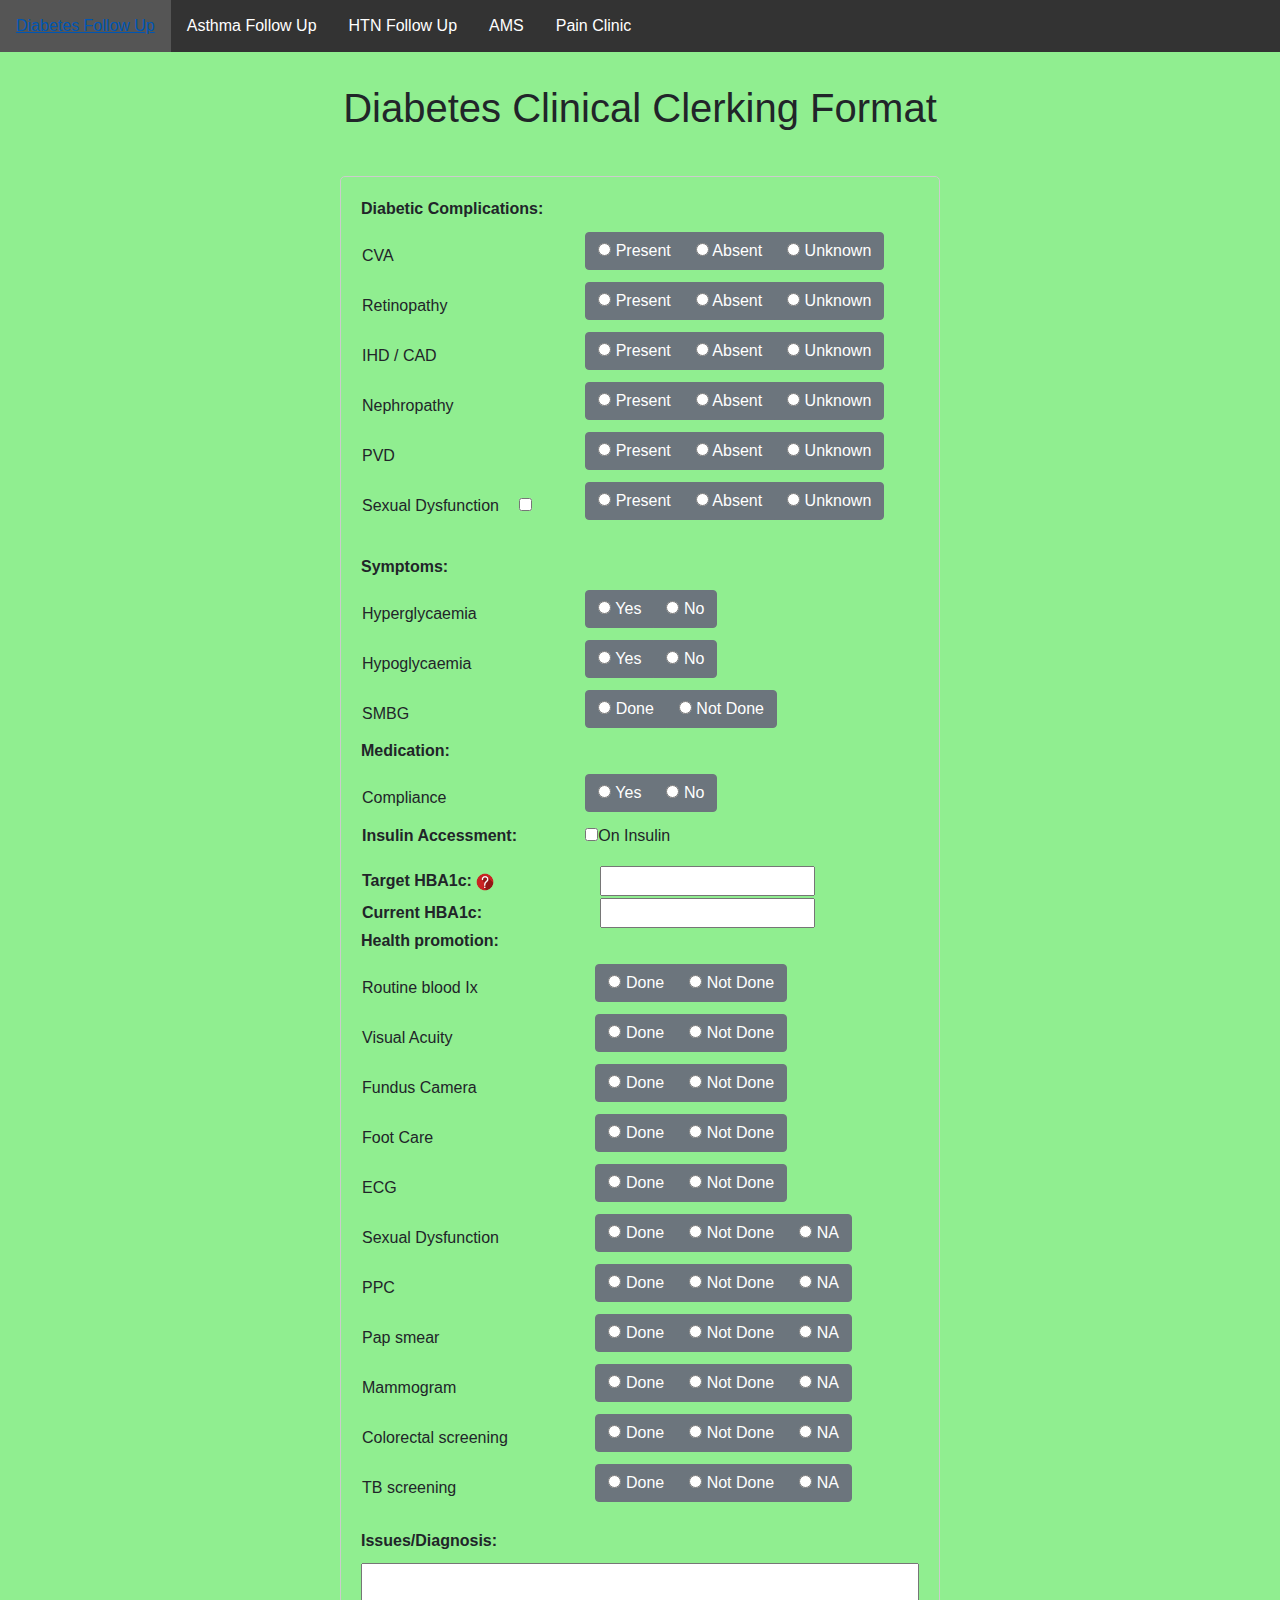
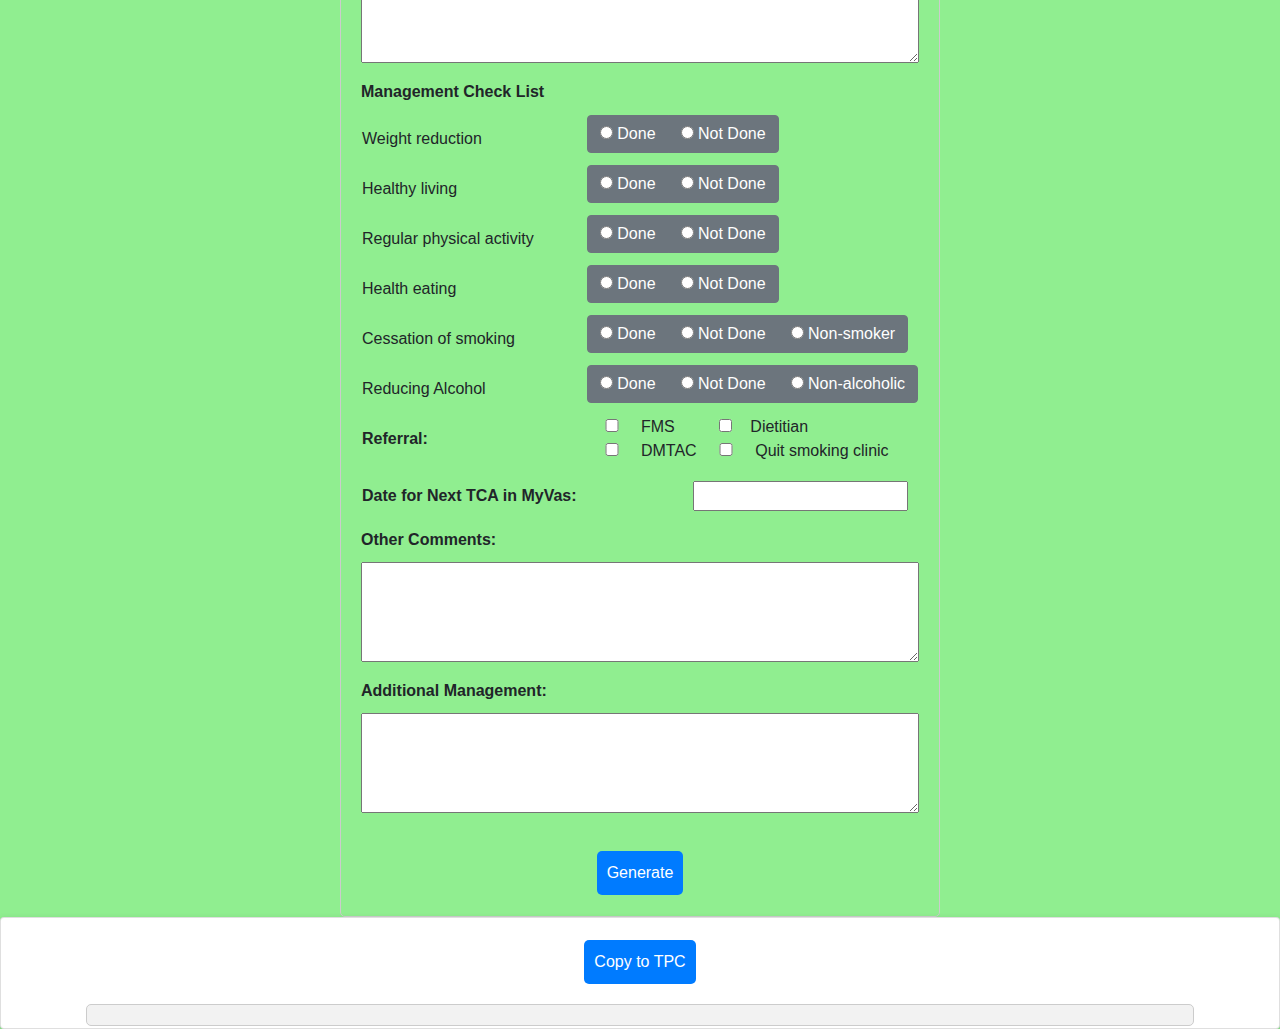
<file: diabetes.html>
<!DOCTYPE html>
<html lang="en">
  <head>
    <meta charset="UTF-8" />
    <meta name="viewport" content="width=device-width, initial-scale=1.0" />
    <title>DM Follow Up</title>
    <link
      rel="stylesheet"
      href="https://maxcdn.bootstrapcdn.com/bootstrap/4.0.0/css/bootstrap.min.css"
    />
    <link rel="stylesheet" href="css\styles.css" />
    <style>
      body {
        font-family: Arial, sans-serif;
        background-color: #90ee90;
      }

      #result {
        margin-top: 20px;
        padding: 10px;
        background-color: #f2f2f2;
        border: 1px solid #ccc;
        border-radius: 5px;
      }
    </style>
  </head>
  <body>
    <nav>
      <ul>
        <!-- <li><a href="#">Home</a></li>
        <li><a href="#">About</a></li> -->
        <li>
          <ul>
            <li><a href="diabetes.html">Diabetes Follow Up</a></li>
            <li><a href="asthmaFollowUp.html">Asthma Follow Up</a></li>
            <li><a href="hypertension.html">HTN Follow Up</a></li>
            <li><a href="ams.html">AMS</a></li>
            <li><a href="pain.html">Pain Clinic</a></li>
          </ul>
        </li>
      </ul>
    </nav>

    <p></p>
    <h1>Diabetes Clinical Clerking Format</h1>
    <form id="clerking-form">
      <label for="complication">Diabetic Complications:</label>
      <table style="width: 100%">
        <tr>
          <td>CVA</td>
          <td style="width: 60%">
            <div class="btn-group" data-toggle="buttons">
              <label class="btn btn-secondary">
                <input type="radio" name="cva" value="Present" /> Present
              </label>
              <label class="btn btn-secondary">
                <input type="radio" name="cva" value="Absent" id="1" />
                Absent</label
              >
              <label class="btn btn-secondary">
                <input type="radio" name="cva" value="Unknown" /> Unknown</label
              >
            </div>
          </td>
        </tr>
        <tr>
          <td>Retinopathy</td>
          <td>
            <div class="btn-group" data-toggle="buttons">
              <label class="btn btn-secondary">
                <input type="radio" name="retinopathy" value="Present" />
                Present
              </label>
              <label class="btn btn-secondary">
                <input type="radio" name="retinopathy" value="Absent" id="2" />
                Absent</label
              >
              <label class="btn btn-secondary">
                <input type="radio" name="retinopathy" value="Unknown" />
                Unknown</label
              >
            </div>
          </td>
        </tr>
        <tr>
          <td>IHD / CAD</td>
          <td>
            <div class="btn-group" data-toggle="buttons">
              <label class="btn btn-secondary">
                <input type="radio" name="ihd_cad" value="Present" /> Present
              </label>
              <label class="btn btn-secondary">
                <input type="radio" name="ihd_cad" value="Absent" id="3" />
                Absent</label
              >
              <label class="btn btn-secondary">
                <input type="radio" name="ihd_cad" value="Unknown" />
                Unknown</label
              >
            </div>
          </td>
        </tr>
        <tr>
          <td>Nephropathy</td>
          <td>
            <div class="btn-group" data-toggle="buttons">
              <label class="btn btn-secondary">
                <input type="radio" name="nephropathy" value="Present" />
                Present
              </label>
              <label class="btn btn-secondary">
                <input type="radio" name="nephropathy" value="Absent" id="4" />
                Absent</label
              >
              <label class="btn btn-secondary">
                <input type="radio" name="nephropathy" value="Unknown" />
                Unknown</label
              >
            </div>
          </td>
        </tr>
        <tr>
          <td>PVD</td>
          <td>
            <div class="btn-group" data-toggle="buttons">
              <label class="btn btn-secondary">
                <input type="radio" name="pvd" value="Present" /> Present
              </label>
              <label class="btn btn-secondary">
                <input type="radio" name="pvd" value="Absent" id="4.5" />
                Absent</label
              >
              <label class="btn btn-secondary">
                <input type="radio" name="pvd" value="Unknown" /> Unknown</label
              >
            </div>
          </td>
        </tr>
        <tr>
          <td style="width: 40%">
            Sexual Dysfunction
            <input
              style="width: 20%"
              type="checkbox"
              name="form-type"
              value="edAssessment"
              oninput="EDAssessment()"
            />
          </td>

          <td>
            <div class="btn-group" data-toggle="buttons">
              <label class="btn btn-secondary">
                <input type="radio" name="edComplication" value="Present" />
                Present
              </label>
              <label class="btn btn-secondary">
                <input
                  type="radio"
                  name="edComplication"
                  value="Absent"
                  id="5"
                />
                Absent</label
              >
              <label class="btn btn-secondary">
                <input type="radio" name="edComplication" value="Unknown" />
                Unknown</label
              >
            </div>
          </td>
        </tr>
      </table>

      <div id="ed-form" style="display: none">
        <label for="edEvaluation"
          >The 5-item International Index of Erectile Function</label
        >
        <div>
          <tr style="display: flex; width: 15%">
            1. How do you rate your confidence that you could get and keep an
            erection?
          </tr>
          <tr>
            <div class="btn-group" data-toggle="buttons">
              <label class="btn btn-secondary">
                <input type="radio" name="ED1" value="1" />Very low
              </label>
              <label class="btn btn-secondary">
                <input type="radio" name="ED1" value="2" />
                Low</label
              >
              <label class="btn btn-secondary">
                <input type="radio" name="ED1" value="3" />Moderate
              </label>
              <label class="btn btn-secondary">
                <input type="radio" name="ED1" value="4" />
                High</label
              >
              <label class="btn btn-secondary">
                <input type="radio" name="ED1" value="5" />Very high
              </label>
            </div>
          </tr>
          <br />
          <tr style="display: flex">
            2. When you had erections with sexual stimulation, how often were
            your erections hard enough for penetration (entering your partner)?
          </tr>
          <br />
          <tr style="display: flex">
            <div class="btn-group" data-toggle="buttons">
              <label class="btn btn-secondary">
                <input type="radio" name="ED2" value="0" />No sexual activity
              </label>
              <label class="btn btn-secondary">
                <input type="radio" name="ED2" value="1" />Never or almost never
              </label>
              <label class="btn btn-secondary">
                <input type="radio" name="ED2" value="2" />A few times(much less
                than half the time)
              </label>
            </div>
            <div class="btn-group" data-toggle="buttons">
              <label class="btn btn-secondary">
                <input type="radio" name="ED2" value="3" />Sometimes (about half
                the time)
              </label>
              <label class="btn btn-secondary">
                <input type="radio" name="ED2" value="4" />
                Most times (much more than half the time)</label
              >
              <label class="btn btn-secondary">
                <input type="radio" name="ED2" value="5" />Almost always or
                always
              </label>
            </div>
          </tr>
          <tr style="display: flex">
            3. During sexual intercourse, how often were you able to maintain
            your erection after you had penetrated (entered) your partner?
          </tr>
          <tr>
            <div class="btn-group" data-toggle="buttons">
              <label class="btn btn-secondary">
                <input type="radio" name="ED3" value="0" />No sexual activity
              </label>
              <label class="btn btn-secondary">
                <input type="radio" name="ED3" value="1" />Never or almost never
              </label>
              <label class="btn btn-secondary">
                <input type="radio" name="ED3" value="2" />A few times (much
                less than half the time)
              </label>
            </div>
            <div class="btn-group" data-toggle="buttons">
              <label class="btn btn-secondary">
                <input type="radio" name="ED3" value="3" />Sometimes (about half
                the time)
              </label>
              <label class="btn btn-secondary">
                <input type="radio" name="ED3" value="4" />
                Most times (much more than half the time)</label
              >
              <label class="btn btn-secondary">
                <input type="radio" name="ED3" value="5" />Almost always or
                always
              </label>
            </div>
          </tr>
          <tr style="display: flex">
            4. During sexual intercourse, how difficult was it to maintain your
            erection to completion of intercourse?
          </tr>
          <tr>
            <div class="btn-group" data-toggle="buttons">
              <label class="btn btn-secondary">
                <input type="radio" name="ED4" value="0" />Did not attempt
                intercourse
              </label>
              <label class="btn btn-secondary">
                <input type="radio" name="ED4" value="1" />Extremely difficult
              </label>
              <label class="btn btn-secondary">
                <input type="radio" name="ED4" value="2" />Very difficult
              </label>
              <label class="btn btn-secondary">
                <input type="radio" name="ED4" value="3" />Difficult
              </label>
              <label class="btn btn-secondary">
                <input type="radio" name="ED4" value="4" />Slightly difficult
              </label>
              <label class="btn btn-secondary">
                <input type="radio" name="ED4" value="5" />Not difficult
              </label>
            </div>
          </tr>
          <tr style="display: flex">
            5. When you attempted intercourse, how often was it satisfactory for
            you?
          </tr>
          <tr>
            <div class="btn-group" data-toggle="buttons">
              <label class="btn btn-secondary">
                <input type="radio" name="ED5" value="0" />No sexual activity
              </label>
              <label class="btn btn-secondary">
                <input type="radio" name="ED5" value="1" />Never or almost never
              </label>
              <label class="btn btn-secondary">
                <input type="radio" name="ED5" value="2" />A few times (much
                less than half the time)
              </label>
            </div>
            <div class="btn-group" data-toggle="buttons">
              <label class="btn btn-secondary">
                <input type="radio" name="ED5" value="3" />Sometimes (about half
                the time)
              </label>
              <label class="btn btn-secondary">
                <input type="radio" name="ED5" value="4" />
                Most times (much more than half the time)</label
              >
              <label class="btn btn-secondary">
                <input type="radio" name="ED5" value="5" />Almost always or
                always
              </label>
            </div>
          </tr>
        </div>
      </div>
      <br />
      <label for="symptom">Symptoms:</label>
      <table style="width: 100%">
        <tr>
          <td style="width: 40%">Hyperglycaemia</td>
          <td>
            <div class="btn-group" data-toggle="buttons">
              <label class="btn btn-secondary">
                <input type="radio" name="hyperglycaemia" value="Yes" />
                Yes</label
              >
              <label class="btn btn-secondary">
                <input type="radio" name="hyperglycaemia" value="No" id="6" />
                No</label
              >
            </div>
          </td>
        </tr>
        <tr>
          <td>Hypoglycaemia</td>
          <td>
            <div class="btn-group" data-toggle="buttons">
              <label class="btn btn-secondary">
                <input type="radio" name="hypoglycaemia" value="Yes" />
                Yes</label
              >
              <label class="btn btn-secondary">
                <input type="radio" name="hypoglycaemia" value="No" id="7" />
                No</label
              >
            </div>
          </td>
        </tr>
        <tr>
          <td>SMBG</td>
          <td>
            <div class="btn-group" data-toggle="buttons">
              <label class="btn btn-secondary">
                <input type="radio" name="smbg" value="Done" /> Done
              </label>
              <label class="btn btn-secondary">
                <input type="radio" name="smbg" value="Not Done" id="8" /> Not
                Done</label
              >
            </div>
          </td>
        </tr>
      </table>

      <label for="medication">Medication:</label>
      <table style="width: 100%">
        <tr>
          <td style="width: 40%">Compliance</td>
          <td>
            <div class="btn-group" data-toggle="buttons">
              <label class="btn btn-secondary">
                <input type="radio" name="compliant" value="Yes" id="9" /> Yes
              </label>
              <label class="btn btn-secondary">
                <input type="radio" name="compliant" value="No" /> No</label
              >
            </div>
          </td>
        </tr>

        <tr>
          <th for="onInsulin" style="width: 40%">Insulin Accessment:</th>
          <td>
            <input
              type="checkbox"
              name="form-type"
              value="onInsulin"
              oninput="insulinAssessment()"
            />On Insulin
          </td>
        </tr>
      </table>

      <div id="insulin-form" style="display: none">
        <table style="width: 100%">
          <tr>
            <td style="width: 40%">Dosing</td>
            <td>
              <div class="btn-group" data-toggle="buttons">
                <label class="btn btn-secondary">
                  <input type="radio" name="dosing" value="Correct" /> Correct
                </label>
                <label class="btn btn-secondary">
                  <input type="radio" name="dosing" value="Incorrect" />
                  Incorrect</label
                >
              </div>
            </td>
          </tr>
          <tr>
            <td>Timing</td>
            <td>
              <div class="btn-group" data-toggle="buttons">
                <label class="btn btn-secondary">
                  <input type="radio" name="timing" value="Correct" /> Correct
                </label>
                <label class="btn btn-secondary">
                  <input type="radio" name="timing" value="Incorrect" />
                  Incorrect</label
                >
              </div>
            </td>
          </tr>
          <tr>
            <td>Technique</td>
            <td>
              <div class="btn-group" data-toggle="buttons">
                <label class="btn btn-secondary">
                  <input type="radio" name="technique" value="Correct" />
                  Correct
                </label>
                <label class="btn btn-secondary">
                  <input type="radio" name="technique" value="Incorrect" />
                  Incorrect</label
                >
              </div>
            </td>
          </tr>
          <tr>
            <td>Site</td>
            <td>
              <div class="btn-group" data-toggle="buttons">
                <label class="btn btn-secondary">
                  <input type="radio" name="site" value="Correct" /> Correct
                </label>
                <label class="btn btn-secondary">
                  <input type="radio" name="site" value="Incorrect" />
                  Incorrect</label
                >
              </div>
            </td>
          </tr>
        </table>
      </div>
      <p></p>

      <table>
        <tr>
          <th style="width: 30%" for="hba1c">
            Target HBA1c:
            <div class="info-container">
              <img
                src="image/question.png"
                alt="Question Mark Icon"
                width="18"
                height="18"
              />
              <div class="info-card">
                <img src="image/hba1cTarget.png" alt="HBA1c Target" />
              </div>
            </div>
          </th>

          <td style="width: 40%">
            <input type="text" id="hba1c" name="hba1c" />
          </td>
        </tr>
        <tr>
          <th for="hba1cCurrent">Current HBA1c:</th>
          <td>
            <input type="text" id="hba1cCurrent" name="hba1cCurrent" />
          </td>
        </tr>
      </table>

      <label for="Health promotion">Health promotion:</label>
      <table style="width: 100%">
        <tr>
          <td style="width: 30%">Routine blood Ix</td>
          <td>
            <div class="btn-group" data-toggle="buttons">
              <label class="btn btn-secondary">
                <input
                  type="radio"
                  name="routineBloodTest"
                  value="Done"
                  id="16"
                />
                Done
              </label>
              <label class="btn btn-secondary">
                <input type="radio" name="routineBloodTest" value="Not Done" />
                Not Done</label
              >
            </div>
          </td>
        </tr>
        <tr>
          <td>Visual Acuity</td>
          <td>
            <div class="btn-group" data-toggle="buttons">
              <label class="btn btn-secondary">
                <input type="radio" name="va" value="Done" id="17" />
                Done
              </label>
              <label class="btn btn-secondary">
                <input type="radio" name="va" value="Not Done" />
                Not Done</label
              >
            </div>
          </td>
        </tr>
        <tr>
          <td>Fundus Camera</td>
          <td>
            <div class="btn-group" data-toggle="buttons">
              <label class="btn btn-secondary">
                <input type="radio" name="fundusCamera" value="Done" id="18" />
                Done
              </label>
              <label class="btn btn-secondary">
                <input type="radio" name="fundusCamera" value="Not Done" />
                Not Done</label
              >
            </div>
          </td>
        </tr>
        <tr>
          <td>Foot Care</td>
          <td>
            <div class="btn-group" data-toggle="buttons">
              <label class="btn btn-secondary">
                <input type="radio" name="footCare" value="Done" id="19" />
                Done
              </label>
              <label class="btn btn-secondary">
                <input type="radio" name="footCare" value="Not Done" />
                Not Done</label
              >
            </div>
          </td>
        </tr>
        <tr>
          <td>ECG</td>
          <td>
            <div class="btn-group" data-toggle="buttons">
              <label class="btn btn-secondary">
                <input type="radio" name="ecg" value="Done" id="20" />
                Done
              </label>
              <label class="btn btn-secondary">
                <input type="radio" name="ecg" value="Not Done" />
                Not Done</label
              >
            </div>
          </td>
        </tr>
        <tr>
          <td>Sexual Dysfunction</td>
          <td>
            <div class="btn-group" data-toggle="buttons">
              <label class="btn btn-secondary">
                <input type="radio" name="ed" value="Done" />
                Done</label
              >
              <label class="btn btn-secondary">
                <input type="radio" name="ed" value="Not Done" />
                Not Done</label
              >
              <label class="btn btn-secondary">
                <input type="radio" name="ed" value="NA" id="21" />
                NA</label
              >
            </div>
          </td>
        </tr>
        <tr>
          <td>PPC</td>
          <td>
            <div class="btn-group" data-toggle="buttons">
              <label class="btn btn-secondary">
                <input type="radio" name="ppc" value="Done" />
                Done
              </label>
              <label class="btn btn-secondary">
                <input type="radio" name="ppc" value="Not Done" />
                Not Done</label
              ><label class="btn btn-secondary">
                <input type="radio" name="ppc" value="NA" id="22" />
                NA</label
              >
            </div>
          </td>
        </tr>
        <tr>
          <td>Pap smear</td>
          <td style="width: 30%">
            <div class="btn-group" data-toggle="buttons">
              <label class="btn btn-secondary">
                <input type="radio" name="papSmear" value="Done" />
                Done
              </label>
              <label class="btn btn-secondary">
                <input type="radio" name="papSmear" value="Not Done" />
                Not Done</label
              ><label class="btn btn-secondary">
                <input type="radio" name="papSmear" value="NA" id="23" />
                NA</label
              >
            </div>
          </td>
        </tr>
        <tr>
          <td>Mammogram</td>
          <td>
            <div class="btn-group" data-toggle="buttons">
              <label class="btn btn-secondary"
                ><input type="radio" name="Mammogram" value="Done" />
                Done
              </label>
              <label class="btn btn-secondary">
                <input type="radio" name="Mammogram" value="Not Done" />
                Not Done</label
              ><label class="btn btn-secondary">
                <input type="radio" name="Mammogram" value="NA" id="24" />
                NA</label
              >
            </div>
          </td>
        </tr>
        <tr>
          <td>Colorectal screening</td>
          <td>
            <div class="btn-group" data-toggle="buttons">
              <label class="btn btn-secondary">
                <input type="radio" name="Colorectal" value="Done" />
                Done
              </label>
              <label class="btn btn-secondary">
                <input type="radio" name="Colorectal" value="Not Done" />
                Not Done</label
              ><label class="btn btn-secondary">
                <input type="radio" name="Colorectal" value="NA" id="25" />
                NA</label
              >
            </div>
          </td>
        </tr>

        <tr>
          <td>TB screening</td>
          <td>
            <div class="btn-group" data-toggle="buttons">
              <label class="btn btn-secondary">
                <input type="radio" name="TBScreen" value="Done" />
                Done
              </label>
              <label class="btn btn-secondary">
                <input type="radio" name="TBScreen" value="Not Done" />
                Not Done</label><label class="btn btn-secondary">
                <input type="radio" name="TBScreen" value="NA" id="27" />
                NA</label>
            </div>
          </td>
        </tr>


      </table>

      <p></p>
      <label for="issues">Issues/Diagnosis:</label>
      <textarea id="issues" name="issues"></textarea>

      <label for="checkList">Management Check List</label>
      <table style="width: 100%">
        <tr>
          <td style="width: 50%">Weight reduction</td>
          <td>
            <div class="btn-group" data-toggle="buttons">
              <label class="btn btn-secondary">
                <input
                  type="radio"
                  id="10"
                  name="weightReduction"
                  value="Done"
                />
                Done
              </label>
              <label class="btn btn-secondary">
                <input type="radio" name="weightReduction" value="Not Done" />
                Not Done
              </label>
            </div>
          </td>
        </tr>
        <tr>
          <td>Healthy living</td>
          <td>
            <div class="btn-group" data-toggle="buttons">
              <label class="btn btn-secondary">
                <input type="radio" id="11" name="healthyLiving" value="Done" />
                Done
              </label>
              <label class="btn btn-secondary">
                <input type="radio" name="healthyLiving" value="Not Done" />
                Not Done
              </label>
            </div>
          </td>
        </tr>
        <tr>
          <td>Regular physical activity</td>
          <td>
            <div class="btn-group" data-toggle="buttons">
              <label class="btn btn-secondary">
                <input
                  type="radio"
                  id="12"
                  name="regularPhysical"
                  value="Done"
                />
                Done
              </label>
              <label class="btn btn-secondary">
                <input type="radio" name="regularPhysical" value="Not Done" />
                Not Done
              </label>
            </div>
          </td>
        </tr>
        <tr>
          <td>Health eating</td>
          <td style="width: 30%">
            <div class="btn-group" data-toggle="buttons">
              <label class="btn btn-secondary">
                <input type="radio" id="13" name="healthyEating" value="Done" />
                Done
              </label>
              <label class="btn btn-secondary">
                <input type="radio" name="healthyEating" value="Not Done" />
                Not Done
              </label>
            </div>
          </td>
        </tr>
        <tr>
          <td>Cessation of smoking</td>
          <td>
            <div class="btn-group" data-toggle="buttons">
              <label class="btn btn-secondary">
                <input type="radio" name="smokingCessation" value="Done" />
                Done
              </label>
              <label class="btn btn-secondary">
                <input type="radio" name="smokingCessation" value="Not Done" />
                Not Done
              </label>
              <label class="btn btn-secondary">
                <input
                  type="radio"
                  id="14"
                  name="smokingCessation"
                  value="Non-smoker"
                />
                Non-smoker
              </label>
            </div>
          </td>
        </tr>
        <tr>
          <td>Reducing Alcohol</td>
          <td>
            <div class="btn-group" data-toggle="buttons">
              <label class="btn btn-secondary">
                <input type="radio" name="reducingAlcohol" value="Done" />
                Done
              </label>
              <label class="btn btn-secondary">
                <input type="radio" name="reducingAlcohol" value="Not Done" />
                Not Done
              </label>
              <label class="btn btn-secondary">
                <input
                  type="radio"
                  id="15"
                  name="reducingAlcohol"
                  value="Non-alcoholic"
                />
                Non-alcoholic
              </label>
            </div>
          </td>
        </tr>
        <tr>
          <th for="referral">Referral:</th>
          <td>
            <input style="width: 15%" type="checkbox" name="FMS" value="FMS" />
            FMS
            <input
              style="width: 15%; margin-left: 6.5%"
              type="checkbox"
              name="Dietitian"
              value="Dietitian"
            />Dietitian
            <br />
            <input
              style="width: 15%"
              type="checkbox"
              name="DMTAC"
              value="DMTAC"
            />
            DMTAC
            <input
              style="width: 15%"
              type="checkbox"
              name="QuitSmokingClinic"
              value="QuitSmokingClinic"
            />
            Quit smoking clinic
          </td>
        </tr>
      </table>

      <p><table><tr>
        <th style="width: 60%" for="hba1c">
          Date for Next TCA in MyVas:
          <div class="info-container"></div>
        </th>
        <td style="width: 30%">
          <input type="text" id="myVas" name="myVas" />
        </td>
      </tr></table></p>

      <label for="additionalCx">Other Comments:</label>
      <textarea id="additionalCx" name="additionalCx"></textarea>

      <label for="additionalMx">Additional Management:</label>
      <textarea id="additionalMx" name="additionalMx"></textarea>
      <br />

      <table style="width: 100%">
        <tr>
          <td>
            <button type="submit" onclick="makeSummary()">Generate</button>
          </td>
          <!-- <td>
            <div onclick="setAllDone();">
              <img
                src="image/cheat.png"
                id="cheatImage"
                alt="cheat"
                style="width: 35px; height: 35px; margin-right: 10px"
              />
            </div>
          </td> -->
        </tr>
      </table>
    </form>

    <div class="card">
      <div class="container">
        <button type="submit" onclick="copyToClipboard()">Copy to TPC</button>
        <div id="summary"></div>
      </div>
    </div>

    <!-- Include jQuery and Bootstrap JS -->
    <script src="https://code.jquery.com/jquery-3.2.1.slim.min.js"></script>
    <script src="https://cdnjs.cloudflare.com/ajax/libs/popper.js/1.12.9/umd/popper.min.js"></script>
    <script src="https://maxcdn.bootstrapcdn.com/bootstrap/4.0.0/js/bootstrap.min.js"></script>
  </body>
</html>

<script>
  function makeSummary() {
    // Get the form and summary elements
    const form = document.getElementById("clerking-form");
    const summary = document.getElementById("summary");

    // Add event listener to form submit button
    form.addEventListener("submit", (e) => {
      // Prevent form submission
      e.preventDefault();

      // Get form data
      const formData = new FormData(form);

      // Create an empty object to store the form data
      const formDataObj = {};

      // Loop through the form data and add each key-value pair to the formDataObj
      for (const [key, value] of formData.entries()) {
        formDataObj[key] = value;
      }
      let referrals;
      if (
        document.querySelector('input[value="FMS"]').checked ||
        document.querySelector('input[value="Dietitian"]').checked ||
        document.querySelector('input[value="DMTAC"]').checked ||
        document.querySelector('input[value="QuitSmokingClinic"]').checked
      ) {
        let fms;
        let diet;
        let dmtac;
        let quitSmoking;

        if (document.querySelector('input[value="FMS"]').checked) {
          fms = formDataObj.FMS;
        } else fms = "";
        if (document.querySelector('input[value="Dietitian"]').checked) {
          diet = formDataObj.Dietitian;
        } else diet = "";
        if (document.querySelector('input[value="DMTAC"]').checked) {
          dmtac = formDataObj.DMTAC;
        } else dmtac = "";
        if (
          document.querySelector('input[value="QuitSmokingClinic"]').checked
        ) {
          quitSmoking = formDataObj.QuitSmokingClinic;
        } else quitSmoking = "";
        referrals = `	
        <br><strong>Referrals:</strong>
        ${fms}
        ${diet}
        ${dmtac}
        ${quitSmoking}`;
      } else {
        referrals = "";
      }
      let edResult;
      if (document.querySelector('input[value="edAssessment"]').checked) {
        edResult = `	
        <br>The 5-item International Index of Erectile Function:
        <strong>Confidence:</strong> ${formDataObj.ED1}
        <strong>Hard enough for penetration:</strong> ${formDataObj.ED2}
        <strong>Maintain erection after penetration:</strong> ${formDataObj.ED3}
        <strong>Maintain erection to completion of intercourse:</strong> ${formDataObj.ED4}
        <strong>Satisfactory:</strong> ${formDataObj.ED5}`;
      } else {
        edResult = "";
      }
      let insulinComplaince;
      if (document.querySelector('input[value="onInsulin"]').checked) {
        insulinComplaince = `	
        <br>Insulin Complaince:
        <strong>Dosing:</strong> ${formDataObj.dosing}
        <strong>Timing:</strong> ${formDataObj.timing}
        <strong>Technique:</strong> ${formDataObj.technique}
        <strong>Site:</strong> ${formDataObj.site}`;
      } else {
        insulinComplaince = "";
      }
      // Create a summary of the form data
      const summaryHTML = `
  			<h2>Summary</h2>
        <strong>Complications:</strong>
        <strong>CVA:</strong> ${formDataObj.cva}
        <strong>Retinipathy:</strong> ${formDataObj.retinopathy}
        <strong>IHD/CAD:</strong> ${formDataObj.ihd_cad}
        <strong>Nephropathy:</strong> ${formDataObj.nephropathy}
        <strong>Sexual Dysfunction:</strong> ${formDataObj.edComplication}
        ${edResult}
	      <br><strong>Symptoms:</strong>
        <strong>Hyperglysemia:</strong> ${formDataObj.hyperglycaemia}
        <strong>Hypoglysemia:</strong> ${formDataObj.hypoglycaemia}
        <strong>SMBG:</strong> ${formDataObj.smbg}
        <br><strong>Medication Complaince:</strong>${formDataObj.compliant}
        ${insulinComplaince}
        <strong>Target HBA1c:</strong> ${formDataObj.hba1c}
        <strong>Current HBA1c:</strong> ${formDataObj.hba1cCurrent}
	      <br><strong>Management:Non-pharmalogical</strong>
        <strong>Weight Reduction:</strong> ${formDataObj.weightReduction}     
        <strong>Healthy Living:</strong> ${formDataObj.healthyLiving}
        <strong>Regular Physical Activities:</strong> ${formDataObj.regularPhysical}
        <strong>Healthy Eating:</strong> ${formDataObj.healthyEating}
        <strong>Smoking Cessation:</strong> ${formDataObj.smokingCessation}
		    <strong>Reducing Alcohol:</strong> ${formDataObj.reducingAlcohol}
	      <br><strong>Health Promotion</strong>		
        <strong>Routine Blood Test:</strong> ${formDataObj.routineBloodTest}
		    <strong>VA:</strong> ${formDataObj.va}
        <strong>Fundus Camera:</strong> ${formDataObj.fundusCamera}
		    <strong>Foot Care:</strong> ${formDataObj.footCare}
        <strong>ECG:</strong> ${formDataObj.ecg}
		    <strong>Sexual Dysfunction:</strong> ${formDataObj.ed}
        <strong>PPC:</strong> ${formDataObj.ppc}
		    <strong>Pap Smear:</strong> ${formDataObj.papSmear}
        <strong>Mammogram:</strong> ${formDataObj.Mammogram}
		    <strong>Colorectal:</strong> ${formDataObj.Colorectal}
        <strong>TB Screening:</strong> ${formDataObj.TBScreen}
	      <br><strong>Diagnosis/Issues:</strong><br>${formDataObj.issues}
        ${referrals}
        <strong>Additional Comments:</strong><br>${formDataObj.additionalCx}
        <strong>Additional Management:</strong><br>${formDataObj.additionalMx}
        <strong>Next TCA:</strong> ${formDataObj.myVas}
        `;
      // Set the summary HTML
      summary.innerHTML = summaryHTML.replace(/\n/g, '<br>');
    });
  }

  /* Set all radio button to DONE */
  function setAllDone() {
    document.getElementById("1").checked = true;
    document.getElementById("2").checked = true;
    document.getElementById("3").checked = true;
    document.getElementById("4").checked = true;
    document.getElementById("4.5").checked = true;
    document.getElementById("5").checked = true;
    document.getElementById("6").checked = true;
    document.getElementById("7").checked = true;
    document.getElementById("8").checked = true;
    document.getElementById("9").checked = true;
    document.getElementById("10").checked = true;
    document.getElementById("11").checked = true;
    document.getElementById("12").checked = true;
    document.getElementById("13").checked = true;
    document.getElementById("14").checked = true;
    document.getElementById("15").checked = true;
    document.getElementById("16").checked = true;
    document.getElementById("17").checked = true;
    document.getElementById("18").checked = true;
    document.getElementById("19").checked = true;
    document.getElementById("20").checked = true;
    document.getElementById("21").checked = true;
    document.getElementById("22").checked = true;
    document.getElementById("23").checked = true;
    document.getElementById("24").checked = true;
    document.getElementById("25").checked = true;
    document.getElementById("27").checked = true;
  }

  /* Close the dropdown if the user clicks outside of it */
  window.onclick = function (event) {
    if (!event.target.matches(".dropbtn")) {
      var dropdowns = document.getElementsByClassName("dropdown-content");
      for (var i = 0; i < dropdowns.length; i++) {
        var openDropdown = dropdowns[i];
        if (openDropdown.classList.contains("show")) {
          openDropdown.classList.remove("show");
        }
      }
    }
  };

  function copyToClipboard() {
    const summaryPanel = document.getElementById("summary");
    const summaryText = summaryPanel.innerText;
    // Create a temporary textarea element to copy the text to the clipboard
    const tempTextArea = document.createElement("textarea");
    tempTextArea.value = summaryText;
    document.body.appendChild(tempTextArea);
    // Select and copy the text to the clipboard
    tempTextArea.select();
    document.execCommand("copy");
    // Remove the temporary textarea element
    document.body.removeChild(tempTextArea);
    // Provide feedback to the user (optional)
    alert("Summary copied!");
  }

  function insulinAssessment() {
    const insulinCheckbox = document.querySelector('input[value="onInsulin"]');
    const insulinForm = document.getElementById("insulin-form");

    insulinCheckbox.addEventListener("change", () => {
      if (insulinCheckbox.checked) {
        insulinForm.style.display = "block";
      } else {
        insulinForm.style.display = "none";
      }
    });
  }

  function EDAssessment() {
    const EDCheckbox = document.querySelector('input[value="edAssessment"]');
    const EDForm = document.getElementById("ed-form");

    EDCheckbox.addEventListener("change", () => {
      if (EDCheckbox.checked) {
        EDForm.style.display = "block";
      } else {
        EDForm.style.display = "none";
      }
    });
  }
</script>
</file>
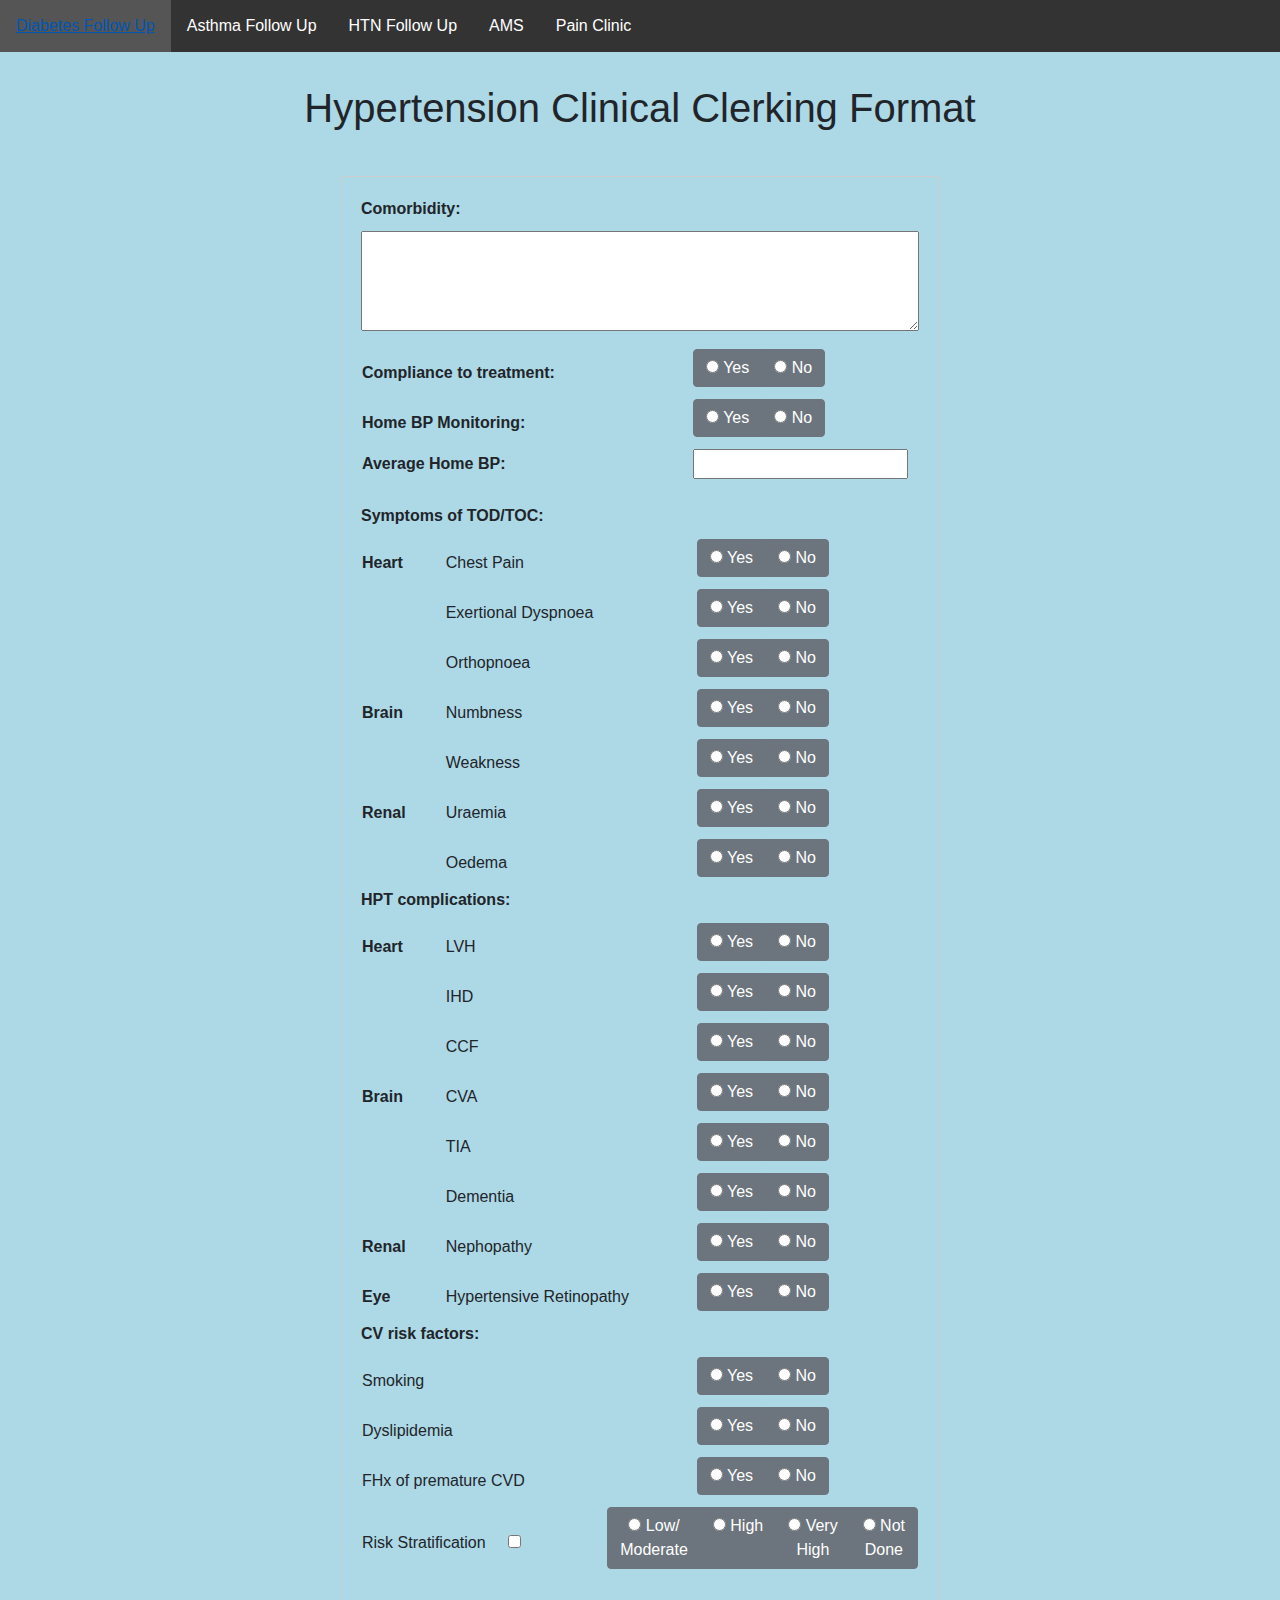
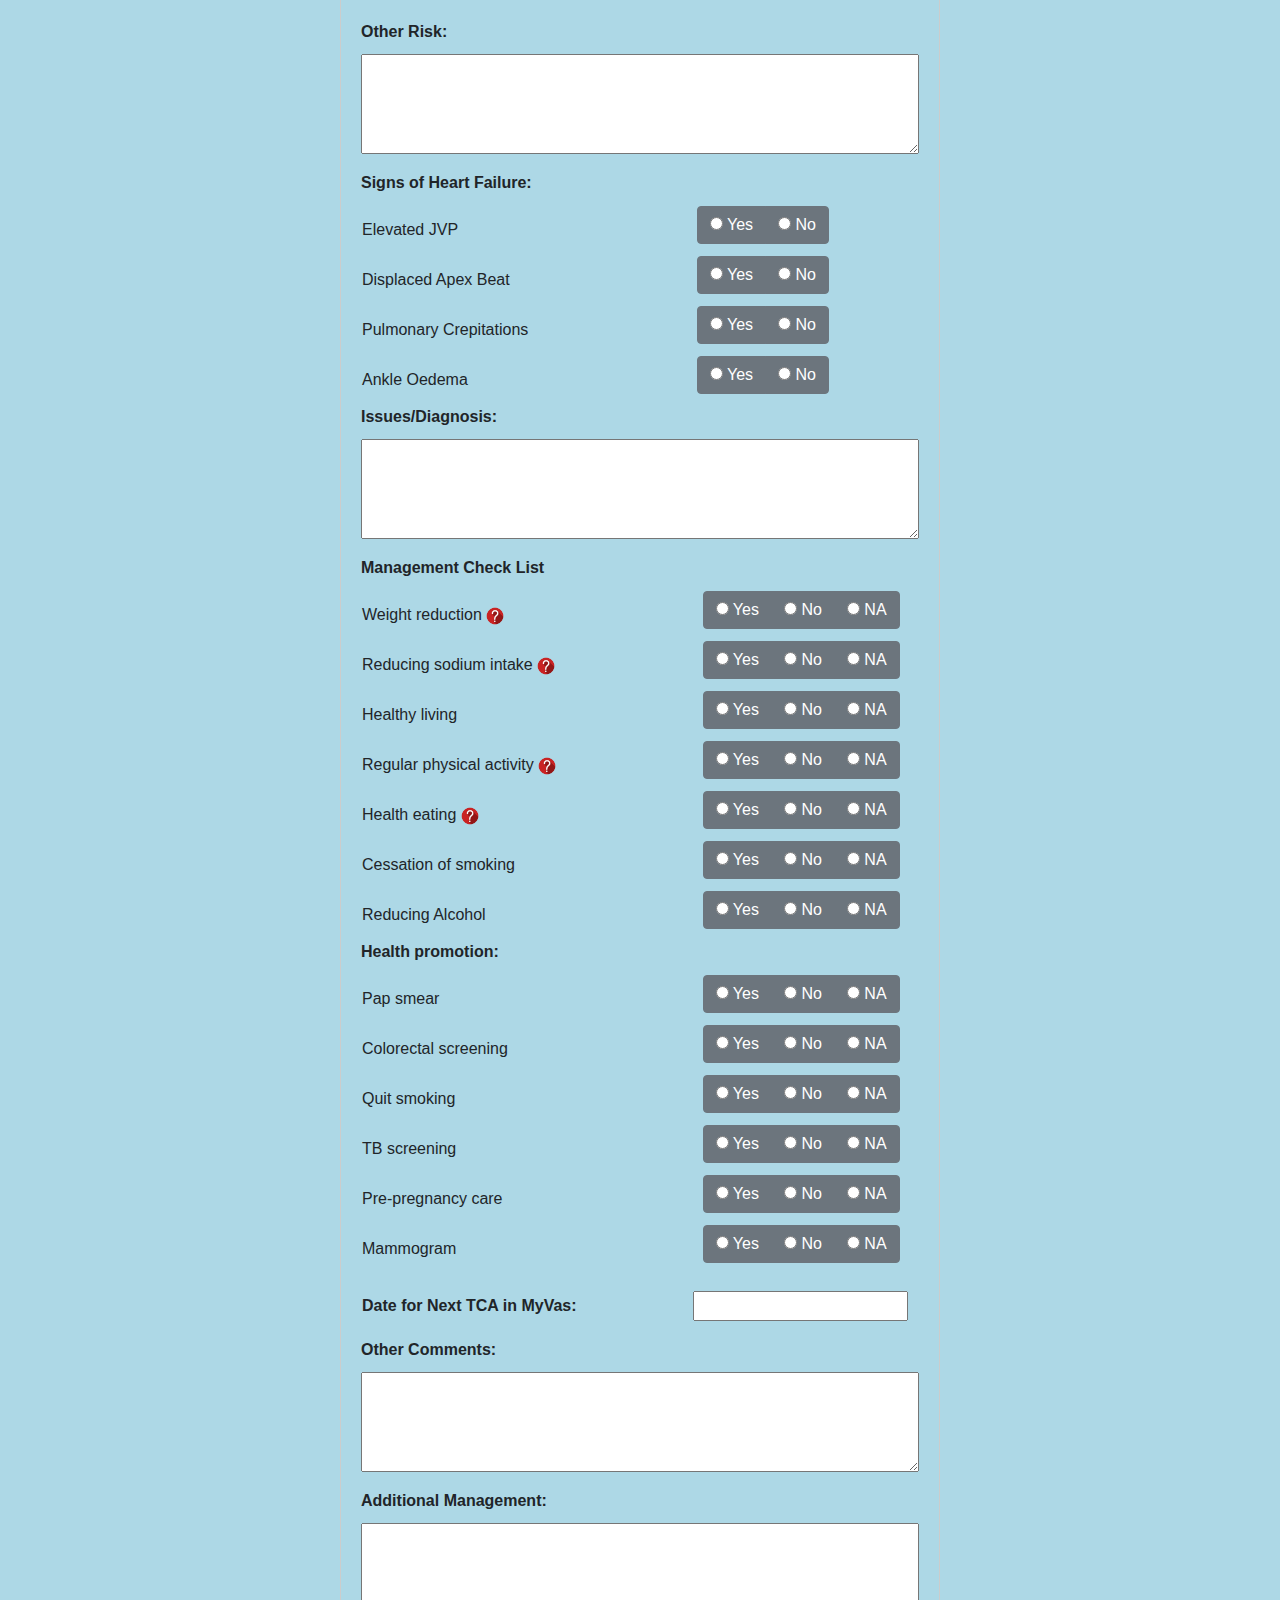
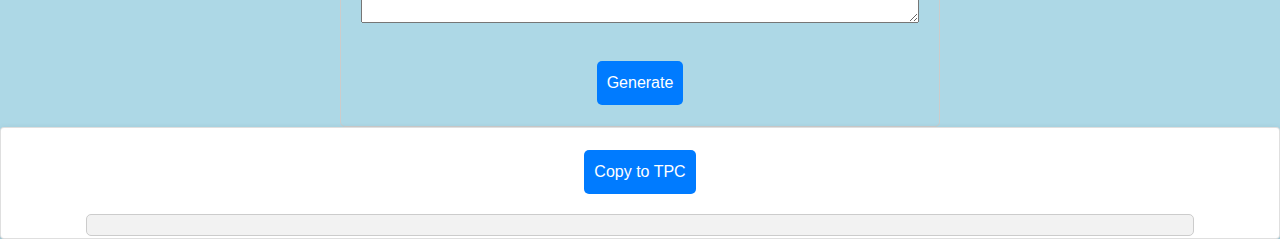
<file: hypertension.html>
<!DOCTYPE html>
<html lang="en">
  <head>
    <meta charset="UTF-8" />
    <meta name="viewport" content="width=device-width, initial-scale=1.0" />
    <title>Hypertension</title>
    <link
      rel="stylesheet"
      href="https://maxcdn.bootstrapcdn.com/bootstrap/4.0.0/css/bootstrap.min.css"
    />
    <link rel="stylesheet" href="css\styles.css" />
    <style>
      body {
        font-family: Arial, sans-serif;
        background-color: #add8e6;
      }
    </style>
  </head>
  <body>
    <nav>
      <ul>
        <!-- <li><a href="#">Home</a></li>
        <li><a href="#">About</a></li> -->
        <li>
          <ul>
            <li><a href="diabetes.html">Diabetes Follow Up</a></li>
            <li><a href="asthmaFollowUp.html">Asthma Follow Up</a></li>
            <li><a href="hypertension.html">HTN Follow Up</a></li>
            <li><a href="ams.html">AMS</a></li>
            <li><a href="pain.html">Pain Clinic</a></li>
          </ul>
        </li>
      </ul>
    </nav>

    <p></p>
    <h1>Hypertension Clinical Clerking Format</h1>
    <form id="clerking-form">
      <label for="comorbidity">Comorbidity:</label>
      <textarea id="comorbidity" name="comorbidity" rows="3"></textarea>

      <table style="width: 100%">
        <tr>
          <th style="width: 60%">Compliance to treatment:</th>
          <td>
            <div class="btn-group" data-toggle="buttons">
              <label class="btn btn-secondary">
                <input type="radio" id="1" name="compliance" value="Yes" />
                Yes
              </label>
              <label class="btn btn-secondary">
                <input type="radio" name="compliance" value="No" /> No
              </label>
            </div>
          </td>
        </tr>
        <tr>
          <th style="width: 60%">Home BP Monitoring:</th>
          <td>
            <div class="btn-group" data-toggle="buttons">
              <label class="btn btn-secondary">
                <input type="radio" id="38" name="hbpm" value="Yes" />
                Yes
              </label>
              <label class="btn btn-secondary">
                <input type="radio" name="hbpm" value="No" /> No
              </label>
            </div>
          </td>
        </tr>
        <tr>
          <th style="width: 30%" for="hba1c">
            Average Home BP:
            <div class="info-container"></div>
          </th>

          <td style="width: 40%">
            <input type="text" id="hbpmValue" name="hbpmValue" />
          </td>
        </tr>
      </table>

      <br />

      <label for="tod">Symptoms of TOD/TOC:</label>
      <table style="width: 100%">
        <tr>
          <th style="width: 15%">Heart</th>
          <td style="width: 45%">Chest Pain</td>
          <td>
            <div class="btn-group" data-toggle="buttons">
              <label class="btn btn-secondary">
                <input type="radio" name="chestPain" value="Yes" /> Yes
              </label>
              <label class="btn btn-secondary">
                <input type="radio" id="2" name="chestPain" value="No" />
                No
              </label>
            </div>
          </td>
        </tr>
        <tr>
          <th></th>
          <td>Exertional Dyspnoea</td>
          <td>
            <div class="btn-group" data-toggle="buttons">
              <label class="btn btn-secondary">
                <input type="radio" name="dyspnoea" value="Yes" /> Yes
              </label>
              <label class="btn btn-secondary">
                <input type="radio" id="3" name="dyspnoea" value="No" />
                No
              </label>
            </div>
          </td>
        </tr>
        <tr>
          <td></td>
          <td>Orthopnoea</td>
          <td>
            <div class="btn-group" data-toggle="buttons">
              <label class="btn btn-secondary">
                <input type="radio" name="orthopnoea" value="Yes" />
                Yes
              </label>
              <label class="btn btn-secondary">
                <input type="radio" id="4" name="orthopnoea" value="No" />
                No
              </label>
            </div>
          </td>
        </tr>
        <tr>
          <th>Brain</th>
          <td>Numbness</td>
          <td>
            <div class="btn-group" data-toggle="buttons">
              <label class="btn btn-secondary">
                <input type="radio" name="numbness" value="Yes" /> Yes
              </label>
              <label class="btn btn-secondary">
                <input type="radio" id="5" name="numbness" value="No" />
                No
              </label>
            </div>
            <br />
          </td>
        </tr>
        <tr>
          <td></td>
          <td>Weakness</td>
          <td>
            <div class="btn-group" data-toggle="buttons">
              <label class="btn btn-secondary">
                <input type="radio" name="weakness" value="Yes" />
                Yes
              </label>
              <label class="btn btn-secondary">
                <input type="radio" id="6" name="weakness" value="No" />
                No
              </label>
            </div>
            <br />
          </td>
        </tr>
        <tr>
          <th>Renal</th>
          <td>Uraemia</td>
          <td>
            <div class="btn-group" data-toggle="buttons">
              <label class="btn btn-secondary">
                <input type="radio" name="uraemia" value="Yes" /> Yes
              </label>
              <label class="btn btn-secondary">
                <input type="radio" id="7" name="uraemia" value="No" />
                No
              </label>
            </div>
            <br />
          </td>
        </tr>

        <tr>
          <td></td>
          <td>Oedema</td>
          <td>
            <div class="btn-group" data-toggle="buttons">
              <label class="btn btn-secondary">
                <input type="radio" name="oedema" value="Yes" />
                Yes
              </label>
              <label class="btn btn-secondary">
                <input type="radio" id="8" name="oedema" value="No" />
                No
              </label>
            </div>
          </td>
        </tr>
      </table>

      <label for="complications">HPT complications:</label>
      <table style="width: 100%">
        <tr>
          <th style="width: 15%">Heart</th>
          <td style="width: 45%">LVH</td>
          <td>
            <div class="btn-group" data-toggle="buttons">
              <label class="btn btn-secondary">
                <input type="radio" name="LVH" value="Yes" /> Yes
              </label>
              <label class="btn btn-secondary">
                <input type="radio" id="9" name="LVH" value="No" />
                No
              </label>
            </div>
          </td>
        </tr>
        <tr>
          <th></th>
          <td>IHD</td>
          <td>
            <div class="btn-group" data-toggle="buttons">
              <label class="btn btn-secondary">
                <input type="radio" name="IHD" value="Yes" /> Yes
              </label>
              <label class="btn btn-secondary">
                <input type="radio" id="10" name="IHD" value="No" /> No
              </label>
            </div>
          </td>
        </tr>
        <tr>
          <td></td>
          <td>CCF</td>
          <td>
            <div class="btn-group" data-toggle="buttons">
              <label class="btn btn-secondary">
                <input type="radio" name="CCF" value="Yes" />
                Yes
              </label>
              <label class="btn btn-secondary">
                <input type="radio" id="11" name="CCF" value="No" />
                No
              </label>
            </div>
          </td>
        </tr>
        <tr>
          <th>Brain</th>
          <td>CVA</td>
          <td>
            <div class="btn-group" data-toggle="buttons">
              <label class="btn btn-secondary">
                <input type="radio" name="CVA" value="Yes" /> Yes
              </label>
              <label class="btn btn-secondary">
                <input type="radio" id="12" name="CVA" value="No" />
                No
              </label>
            </div>
            <br />
          </td>
        </tr>
        <tr>
          <td></td>
          <td>TIA</td>
          <td>
            <div class="btn-group" data-toggle="buttons">
              <label class="btn btn-secondary">
                <input type="radio" name="TIA" value="Yes" />
                Yes
              </label>
              <label class="btn btn-secondary">
                <input type="radio" id="13" name="TIA" value="No" />
                No
              </label>
            </div>
            <br />
          </td>
        </tr>
        <tr>
          <td></td>
          <td>Dementia</td>
          <td>
            <div class="btn-group" data-toggle="buttons">
              <label class="btn btn-secondary">
                <input type="radio" name="dementia" value="Yes" />
                Yes
              </label>
              <label class="btn btn-secondary">
                <input type="radio" id="14" name="dementia" value="No" />
                No
              </label>
            </div>
            <br />
          </td>
        </tr>
        <tr>
          <th>Renal</th>
          <td>Nephopathy</td>
          <td>
            <div class="btn-group" data-toggle="buttons">
              <label class="btn btn-secondary">
                <input type="radio" name="nephopathy" value="Yes" />
                Yes
              </label>
              <label class="btn btn-secondary">
                <input type="radio" id="15" name="nephopathy" value="No" />
                No
              </label>
            </div>
            <br />
          </td>
        </tr>
        <tr>
          <th>Eye</th>
          <td>Hypertensive Retinopathy</td>
          <td>
            <div class="btn-group" data-toggle="buttons">
              <label class="btn btn-secondary">
                <input type="radio" name="retinopathy" value="Yes" />
                Yes
              </label>
              <label class="btn btn-secondary">
                <input type="radio" id="16" name="retinopathy" value="No" />
                No
              </label>
            </div>
          </td>
        </tr>
      </table>

      <label for="risk">CV risk factors:</label>
      <table style="width: 100%">
        <tr>
          <td style="width: 60%">Smoking</td>
          <td>
            <div class="btn-group" data-toggle="buttons">
              <label class="btn btn-secondary">
                <input type="radio" name="smoking" value="Yes" /> Yes
              </label>
              <label class="btn btn-secondary">
                <input type="radio" id="17" name="smoking" value="No" />
                No
              </label>
            </div>
          </td>
        </tr>
        <tr>
          <td>Dyslipidemia</td>
          <td>
            <div class="btn-group" data-toggle="buttons">
              <label class="btn btn-secondary">
                <input type="radio" name="dyslipidemia" value="Yes" />
                Yes
              </label>
              <label class="btn btn-secondary">
                <input type="radio" id="18" name="dyslipidemia" value="No" />
                No
              </label>
            </div>
          </td>
        </tr>
        <tr>
          <td>FHx of premature CVD</td>
          <td>
            <div class="btn-group" data-toggle="buttons">
              <label class="btn btn-secondary">
                <input type="radio" name="prematureCVD" value="Yes" />
                Yes
              </label>
              <label class="btn btn-secondary">
                <input type="radio" id="19" name="prematureCVD" value="No" />
                No
              </label>
            </div>
          </td>
        </tr>
      </table>
      <table>
        <tr>
          <td style="width: 50%">
            Risk Stratification
            <input
              style="width: 20%"
              type="checkbox"
              name="form-type"
              value="riskStratification"
              oninput="riskStratification()"
            />
          </td>
          <td>
            <div class="btn-group" data-toggle="buttons">
              <label class="btn btn-secondary">
                <input
                  type="radio"
                  id="r1"
                  name="stratification"
                  value="Low/Moderate"
                />
                Low/<br />Moderate
              </label>
              <label class="btn btn-secondary">
                <input
                  type="radio"
                  id="r2"
                  name="stratification"
                  value="High"
                />
                High
              </label>
              <label class="btn btn-secondary">
                <input
                  type="radio"
                  id="r3"
                  name="stratification"
                  value="Very High"
                />
                Very<br />High
              </label>
              <label class="btn btn-secondary">
                <input
                  type="radio"
                  id="20"
                  name="stratification"
                  value="Not Done"
                />
                Not<br />Done
              </label>
            </div>
          </td>
        </tr>
      </table>
      <br />
      <div id="riskStratification-form" style="display: none">
        <label for="riskStratification"
          >Framingham Risk Score for Hard Coronary Heart Disease</label
        >
        <table>
          <tr>
            <td style="width: 30%">Gender:</td>
            <td style="width: 60%">
              <div class="btn-group" data-toggle="buttons">
                <label class="btn btn-secondary">
                  <input
                    type="radio"
                    id="gender"
                    name="gender"
                    value="male"
                    onchange="calculateFramingham()"
                  />
                  Male
                </label>
                <label class="btn btn-secondary">
                  <input
                    type="radio"
                    id="gender"
                    name="gender"
                    value="female"
                    onchange="calculateFramingham()"
                  />
                  Female
                </label>
              </div>
            </td>
          </tr>
          <tr>
            <td>Age:</td>
            <td>
              <input
                type="text"
                id="age"
                name="age"
                oninput="calculateFramingham()"
              />
            </td>
          </tr>
          <tr>
            <td for="tc">TC(mmol/L):</td>
            <td style="width: 30%">
              <input
                type="text"
                id="tc"
                name="tc"
                oninput="calculateFramingham()"
              />
            </td>
          </tr>
          <tr>
            <td for="hdl">HDL(mmol/L):</td>
            <td>
              <input
                type="text"
                id="hdl"
                name="hdl"
                oninput="calculateFramingham()"
              />
            </td>
          </tr>
          <tr>
            <td for="systolicBP">Systolic BP:</td>
            <td>
              <input
                type="text"
                id="systolicBP"
                name="systolicBP"
                oninput="calculateFramingham()"
              />
            </td>
          </tr>
          <tr>
            <td>Smoker:</td>
            <td>
              <div class="btn-group" data-toggle="buttons">
                <label class="btn btn-secondary">
                  <input
                    type="radio"
                    id="smokerScore"
                    name="smokerScore"
                    value="1"
                    onchange="calculateFramingham()"
                  />
                  Yes
                </label>
                <label class="btn btn-secondary">
                  <input
                    type="radio"
                    id="smokerScore"
                    name="smokerScore"
                    value="0"
                    onchange="calculateFramingham()"
                  />
                  No
                </label>
              </div>
            </td>
          </tr>
          <tr>
            <td>BP Treated:</td>
            <td>
              <div class="btn-group" data-toggle="buttons">
                <label class="btn btn-secondary">
                  <input
                    type="radio"
                    id="bpTreated"
                    name="bpTreated"
                    value="1"
                    onchange="calculateFramingham()"
                  />
                  Yes
                </label>
                <label class="btn btn-secondary">
                  <input
                    type="radio"
                    id="bpTreated"
                    name="bpTreated"
                    value="0"
                    onchange="calculateFramingham()"
                  />
                  No
                </label>
              </div>
            </td>
          </tr>
          <tr>
            <th for="score">10-year risk of MI or death:</th>
            <td>
              <div id="result"></div>
            </td>
          </tr>
        </table>
      </div>
      <p></p>
      <label for="otherRisk">Other Risk:</label>
      <textarea id="otherRisk" name="otherRisk"></textarea>

      <label for="hf">Signs of Heart Failure:</label>
      <table style="width: 100%">
        <tr>
          <td style="width: 60%">Elevated JVP</td>
          <td>
            <div class="btn-group" data-toggle="buttons">
              <label class="btn btn-secondary">
                <input type="radio" name="JVP" value="Yes" /> Yes
              </label>
              <label class="btn btn-secondary">
                <input type="radio" id="21" name="JVP" value="No" />
                No
              </label>
            </div>
          </td>
        </tr>
        <tr>
          <td>Displaced Apex Beat</td>
          <td>
            <div class="btn-group" data-toggle="buttons">
              <label class="btn btn-secondary">
                <input type="radio" name="apexBeat" value="Yes" />
                Yes
              </label>
              <label class="btn btn-secondary">
                <input type="radio" id="22" name="apexBeat" value="No" />
                No
              </label>
            </div>
          </td>
        </tr>
        <tr>
          <td>Pulmonary Crepitations</td>
          <td>
            <div class="btn-group" data-toggle="buttons">
              <label class="btn btn-secondary">
                <input type="radio" name="crepitations" value="Yes" />
                Yes
              </label>
              <label class="btn btn-secondary">
                <input type="radio" id="23" name="crepitations" value="No" />
                No
              </label>
            </div>
          </td>
        </tr>
        <tr>
          <td>Ankle Oedema</td>
          <td>
            <div class="btn-group" data-toggle="buttons">
              <label class="btn btn-secondary">
                <input type="radio" name="ankleOedema" value="Yes" />
                Yes
              </label>
              <label class="btn btn-secondary">
                <input type="radio" id="24" name="ankleOedema" value="No" />
                No
              </label>
            </div>
          </td>
        </tr>
      </table>

      <label for="issues">Issues/Diagnosis:</label>
      <textarea id="issues" name="issues"></textarea>

      <label for="checkList">Management Check List</label>
      <table style="width: 100%">
        <tr>
          <td style="width: 55%">
            Weight reduction
            <div class="info-container">
              <img
                src="image/question.png"
                alt="Question Mark Icon"
                width="18"
                height="18"
              />
              <div class="info-card">
                <h6>
                  1. 4kg reduction in body weight would achieve a BP reduction
                  of 4.5/3.2 mmHg
                </h6>
                <h6>
                  2. There is evidence that showed a reduction of 1kg in weight
                  relates to 1 mmHg reduction in SBP.
                </h6>
                <h6>3. Recomendation: At least 5% weight reduction</h6>
              </div>
            </div>
          </td>
          <td>
            <div class="btn-group" data-toggle="buttons">
              <label class="btn btn-secondary">
                <input
                  type="radio"
                  id="25"
                  name="weightReduction"
                  value="Yes"
                />
                Yes
              </label>
              <label class="btn btn-secondary">
                <input type="radio" name="weightReduction" value="No" />
                No
              </label>
              <label class="btn btn-secondary">
                <input type="radio" name="weightReduction" value="NA" />
                NA
              </label>
            </div>
          </td>
        </tr>
        <tr>
          <td>
            Reducing sodium intake
            <div class="info-container">
              <img
                src="image/question.png"
                alt="Question Mark Icon"
                width="18"
                height="18"
              />
              <div class="info-card">
                <h6>
                  1. Reduce salt intake to less than 2g of sodium or less than
                  5g of salt a day (equivalent to 1 teaspoonful of salt).
                </h6>
              </div>
            </div>
          </td>
          <td>
            <div class="btn-group" data-toggle="buttons">
              <label class="btn btn-secondary">
                <input type="radio" id="26" name="reducingSodium" value="Yes" />
                Yes
              </label>
              <label class="btn btn-secondary">
                <input type="radio" name="reducingSodium" value="No" />
                No
              </label>
              <label class="btn btn-secondary">
                <input type="radio" name="reducingSodium" value="NA" />
                NA
              </label>
            </div>
          </td>
        </tr>
        <tr>
          <td>Healthy living</td>
          <td>
            <div class="btn-group" data-toggle="buttons">
              <label class="btn btn-secondary">
                <input type="radio" id="27" name="healthyLiving" value="Yes" />
                Yes
              </label>
              <label class="btn btn-secondary">
                <input type="radio" name="healthyLiving" value="No" />
                No
              </label>
              <label class="btn btn-secondary">
                <input type="radio" name="healthyLiving" value="NA" />
                NA
              </label>
            </div>
          </td>
        </tr>
        <tr>
          <td>
            Regular physical activity
            <div class="info-container">
              <img
                src="image/question.png"
                alt="Question Mark Icon"
                width="18"
                height="18"
              />
              <div class="info-card">
                <h6>
                  1. Advise patients to perform physical activity (e.g. moderate
                  intensity aerobic exercise of at least 150 minutes per week).
                </h6>
              </div>
            </div>
          </td>
          <td>
            <div class="btn-group" data-toggle="buttons">
              <label class="btn btn-secondary">
                <input
                  type="radio"
                  id="28"
                  name="regularPhysical"
                  value="Yes"
                />
                Yes
              </label>
              <label class="btn btn-secondary">
                <input type="radio" name="regularPhysical" value="No" />
                No
              </label>
              <label class="btn btn-secondary">
                <input type="radio" name="regularPhysical" value="NA" />
                NA
              </label>
            </div>
          </td>
        </tr>
        <tr>
          <td>
            Health eating
            <div class="info-container">
              <img
                src="image/question.png"
                alt="Question Mark Icon"
                width="18"
                height="18"
              />
              <div class="info-card">
                <h6>
                  1. Encourage diet rich in fruits, vegetables and dairy
                  products with reduced saturated and total fat.
                </h6>
              </div>
            </div>
          </td>
          <td style="width: 30%">
            <div class="btn-group" data-toggle="buttons">
              <label class="btn btn-secondary">
                <input type="radio" id="29" name="healthEating" value="Yes" />
                Yes
              </label>
              <label class="btn btn-secondary">
                <input type="radio" name="healthEating" value="No" />
                No
              </label>
              <label class="btn btn-secondary">
                <input type="radio" name="healthEating" value="NA" />
                NA
              </label>
            </div>
          </td>
        </tr>
        <tr>
          <td>Cessation of smoking</td>
          <td>
            <div class="btn-group" data-toggle="buttons">
              <label class="btn btn-secondary">
                <input type="radio" name="smokingCessation" value="Yes" />
                Yes
              </label>
              <label class="btn btn-secondary">
                <input type="radio" name="smokingCessation" value="No" />
                No
              </label>
              <label class="btn btn-secondary">
                <input
                  type="radio"
                  id="30"
                  name="smokingCessation"
                  value="NA"
                />
                NA
              </label>
            </div>
          </td>
        </tr>
        <tr>
          <td>Reducing Alcohol</td>
          <td>
            <div class="btn-group" data-toggle="buttons">
              <label class="btn btn-secondary">
                <input type="radio" name="reducingAlcohol" value="Yes" />
                Yes
              </label>
              <label class="btn btn-secondary">
                <input type="radio" name="reducingAlcohol" value="No" />
                No
              </label>
              <label class="btn btn-secondary">
                <input type="radio" id="31" name="reducingAlcohol" value="NA" />
                NA
              </label>
            </div>
          </td>
        </tr>
      </table>

      <label for="Health promotion">Health promotion:</label>
      <table style="width: 100%">
        <tr>
          <td style="width: 55%">Pap smear</td>
          <td>
            <div class="btn-group" data-toggle="buttons">
              <label class="btn btn-secondary">
                <input type="radio" name="papSmear" value="Yes" />
                Yes
              </label>
              <label class="btn btn-secondary">
                <input type="radio" name="papSmear" value="No" />
                No
              </label>
              <label class="btn btn-secondary">
                <input type="radio" id="32" name="papSmear" value="NA" />
                NA
              </label>
            </div>
          </td>
        </tr>
        <tr>
          <td>Colorectal screening</td>
          <td>
            <div class="btn-group" data-toggle="buttons">
              <label class="btn btn-secondary">
                <input type="radio" name="Colorectal" value="Yes" />
                Yes
              </label>
              <label class="btn btn-secondary">
                <input type="radio" name="Colorectal" value="No" />
                No
              </label>
              <label class="btn btn-secondary">
                <input type="radio" id="33" name="Colorectal" value="NA" />
                NA
              </label>
            </div>
          </td>
        </tr>
        <tr>
          <td>Quit smoking</td>
          <td>
            <div class="btn-group" data-toggle="buttons">
              <label class="btn btn-secondary">
                <input type="radio" name="quitSmoking" value="Yes" />
                Yes
              </label>
              <label class="btn btn-secondary">
                <input type="radio" name="quitSmoking" value="No" />
                No
              </label>
              <label class="btn btn-secondary">
                <input type="radio" id="34" name="quitSmoking" value="NA" />
                NA
              </label>
            </div>
          </td>
        </tr>
        <tr>
          <td>TB screening</td>
          <td>
            <div class="btn-group" data-toggle="buttons">
              <label class="btn btn-secondary">
                <input type="radio" name="TBScreening" value="Yes" />
                Yes
              </label>
              <label class="btn btn-secondary">
                <input type="radio" name="TBScreening" value="No" />
                No
              </label>
              <label class="btn btn-secondary">
                <input type="radio" id="35" name="TBScreening" value="NA" />
                NA
              </label>
            </div>
          </td>
        </tr>
        <tr>
          <td>Pre-pregnancy care</td>
          <td style="width: 30%">
            <div class="btn-group" data-toggle="buttons">
              <label class="btn btn-secondary">
                <input type="radio" name="prePregnancyCare" value="Yes" />
                Yes
              </label>
              <label class="btn btn-secondary">
                <input type="radio" name="prePregnancyCare" value="No" />
                No
              </label>
              <label class="btn btn-secondary">
                <input
                  type="radio"
                  id="36"
                  name="prePregnancyCare"
                  value="NA"
                />
                NA
              </label>
            </div>
          </td>
        </tr>
        <tr>
          <td>Mammogram</td>
          <td>
            <div class="btn-group" data-toggle="buttons">
              <label class="btn btn-secondary">
                <input type="radio" name="Mammogram" value="Yes" />
                Yes
              </label>
              <label class="btn btn-secondary">
                <input type="radio" name="Mammogram" value="No" />
                No
              </label>
              <label class="btn btn-secondary">
                <input type="radio" id="37" name="Mammogram" value="NA" /> NA
              </label>
            </div>
          </td>
        </tr>
      </table>
      
      <p><table><tr>
        <th style="width: 60%" for="hba1c">
          Date for Next TCA in MyVas:
          <div class="info-container"></div>
        </th>
        <td style="width: 30%">
          <input type="text" id="myVas" name="myVas" />
        </td>
      </tr></table></p>
      
      <label for="additionalCx">Other Comments:</label>
      <textarea id="additionalCx" name="additionalCx"></textarea>

      <label for="additionalMx">Additional Management:</label>
      <textarea id="additionalMx" name="additionalMx"></textarea>
      <br />
      <table style="width: 100%">
        <tr>
          <td>
            <button type="submit" onclick="makeSummary()">Generate</button>
          </td>
          <!-- <td>
            <div onclick="setAllDone();">
              <img
                src="image/cheat.png"
                id="cheatImage"
                alt="cheat"
                style="width: 35px; height: 35px; margin-right: 10px"
              />
            </div>
          </td> -->
        </tr>
      </table>
    </form>

    <div class="card">
      <div class="container">
        <button type="submit" onclick="copyToClipboard()">Copy to TPC</button>
        <div id="summary"></div>
      </div>
    </div>

    <!-- Include jQuery and Bootstrap JS -->
    <script src="https://code.jquery.com/jquery-3.2.1.slim.min.js"></script>
    <script src="https://cdnjs.cloudflare.com/ajax/libs/popper.js/1.12.9/umd/popper.min.js"></script>
    <script src="https://maxcdn.bootstrapcdn.com/bootstrap/4.0.0/js/bootstrap.min.js"></script>
  </body>
</html>

<script>
  function makeSummary() {
    // Get the form and summary elements
    const form = document.getElementById("clerking-form");
    const summary = document.getElementById("summary");

    // Add event listener to form submit button
    form.addEventListener("submit", (e) => {
      // Prevent form submission
      e.preventDefault();

      // Get form data
      const formData = new FormData(form);

      // Create an empty object to store the form data
      const formDataObj = {};

      // Loop through the form data and add each key-value pair to the formDataObj
      for (const [key, value] of formData.entries()) {
        formDataObj[key] = value;
      }

      // Create a summary of the form data
      const summaryHTML = `
      <h2>Summary</h2>
      <h4><strong>Comorbidity:</strong></h4>
  	  ${formDataObj.comorbidity}
      <strong>Compliance to treatment:</strong> ${formDataObj.compliance}
      <strong>Home Blood Pressure Monitoring:</strong> ${formDataObj.hbpm}
      <strong>Average Home BP:</strong> ${formDataObj.hbpmValue}
      <br><strong>Symptoms of TOD/TOC:</strong>
      <strong>Chest Pain:</strong> ${formDataObj.chestPain}
      <strong>Dyspnoea:</strong> ${formDataObj.dyspnoea}
      <strong>Orthopnoea:</strong> ${formDataObj.orthopnoea}
  	  <strong>Numbness:</strong> ${formDataObj.numbness}
  	  <strong>Weakness:</strong> ${formDataObj.weakness}
  	  <strong>Uraemia:</strong> ${formDataObj.uraemia}
  	  <strong>Oedema:</strong> ${formDataObj.oedema}
      <br><strong>HPT complications:</strong>
      <strong>LVH:</strong> ${formDataObj.LVH}
      <strong>IHD:</strong> ${formDataObj.IHD}
      <strong>CCF:</strong> ${formDataObj.CCF}
      <strong>CVA:</strong> ${formDataObj.CVA}
      <strong>TIA:</strong> ${formDataObj.TIA}
  	  <strong>Dementia:</strong> ${formDataObj.dementia}
  	  <strong>Nephopathy:</strong> ${formDataObj.nephopathy}
  	  <strong>Hypertensive Retinopathy:</strong> ${formDataObj.retinopathy}
      <br><strong>CV risk factors:</strong>
      <strong>Smoking:</strong> ${formDataObj.smoking}
      <strong>dyslipidemia:</strong> ${formDataObj.dyslipidemia}
      <strong>FHx of premature CVD:</strong> ${formDataObj.prematureCVD}
      <strong>Risk Stratification:</strong> ${formDataObj.stratification}
      <strong>Others:</strong> ${formDataObj.otherRisk}
      <br><strong>Signs of Heart Failure:</strong>
      <strong>Elevated JVP:</strong> ${formDataObj.JVP}
    	<strong>Displaced Apex Beat:</strong> ${formDataObj.apexBeat}
  	  <strong>Pulmonary Crepitations:</strong> ${formDataObj.crepitations}
      <strong>Ankle Oedema:</strong> ${formDataObj.ankleOedema}
      <br><strong>Diagnosis/Issues:</strong>
  	  <strong>Issues:</strong> ${formDataObj.issues}
      <br><strong>Plan:</strong>
      <strong>1. Non-pharmacological management:</strong>
      <strong>Weight reduction:</strong> ${formDataObj.weightReduction}
  	  <strong>Reducing sodium intake:</strong> ${formDataObj.reducingSodium}
    	<strong>Healthy living:</strong> ${formDataObj.healthyLiving}
      <strong>Regular physical activity:</strong> ${formDataObj.regularPhysical}
      <strong>2. Health promotion:</strong>
      <strong>Health eating:</strong> ${formDataObj.healthEating}
  	  <strong>Cessation of smoking:</strong> ${formDataObj.smokingCessation}
  	  <strong>Reducing Alcohol:</strong> ${formDataObj.reducingAlcohol}
      <strong>Pap smear:</strong> ${formDataObj.papSmear}
      <strong>Colorectal screening:</strong> ${formDataObj.Colorectal}
  	  <strong>Quit smoking :</strong> ${formDataObj.quitSmoking}
      <strong>TB screening:</strong> ${formDataObj.TBScreening}
  	  <strong>Pre-pregnancy care:</strong> ${formDataObj.prePregnancyCare}
  	  <strong>Mammogram:</strong> ${formDataObj.Mammogram}
      <strong>Reducing Alcohol:</strong> ${formDataObj.reducingAlcohol}
      <strong>Additional Comments:</strong><br>${formDataObj.additionalCx}
      <strong>Additional Management:</strong><br>${formDataObj.additionalMx}
      <strong>Next TCA:</strong> ${formDataObj.myVas}
      
  `;
      // Set the summary HTML
      summary.innerHTML = summaryHTML.replace(/\n/g, '<br>');
    });
  }

  /* Set all radio button to DONE */
  function setAllDone() {
    document.getElementById("1").checked = true;
    document.getElementById("38").checked = true;
    document.getElementById("2").checked = true;
    document.getElementById("3").checked = true;
    document.getElementById("4").checked = true;
    document.getElementById("5").checked = true;
    document.getElementById("6").checked = true;
    document.getElementById("7").checked = true;
    document.getElementById("8").checked = true;
    document.getElementById("9").checked = true;
    document.getElementById("10").checked = true;
    document.getElementById("11").checked = true;
    document.getElementById("12").checked = true;
    document.getElementById("13").checked = true;
    document.getElementById("14").checked = true;
    document.getElementById("15").checked = true;
    document.getElementById("16").checked = true;
    document.getElementById("17").checked = true;
    document.getElementById("18").checked = true;
    document.getElementById("19").checked = true;
    document.getElementById("20").checked = true;
    document.getElementById("21").checked = true;
    document.getElementById("22").checked = true;
    document.getElementById("23").checked = true;
    document.getElementById("24").checked = true;
    document.getElementById("25").checked = true;
    document.getElementById("26").checked = true;
    document.getElementById("27").checked = true;
    document.getElementById("28").checked = true;
    document.getElementById("29").checked = true;
    document.getElementById("30").checked = true;
    document.getElementById("31").checked = true;
    document.getElementById("32").checked = true;
    document.getElementById("33").checked = true;
    document.getElementById("34").checked = true;
    document.getElementById("35").checked = true;
    document.getElementById("36").checked = true;
    document.getElementById("37").checked = true;
  }

  /* Toggle between showing and hiding the dropdown content */
  function toggleDropdown() {
    document.getElementById("dropdown-content").classList.toggle("show");
  }

  /* Close the dropdown if the user clicks outside of it */
  window.onclick = function (event) {
    if (!event.target.matches(".dropbtn")) {
      var dropdowns = document.getElementsByClassName("dropdown-content");
      for (var i = 0; i < dropdowns.length; i++) {
        var openDropdown = dropdowns[i];
        if (openDropdown.classList.contains("show")) {
          openDropdown.classList.remove("show");
        }
      }
    }
  };

  function copyToClipboard() {
    const summaryPanel = document.getElementById("summary");
    const summaryText = summaryPanel.innerText;
    // Create a temporary textarea element to copy the text to the clipboard
    const tempTextArea = document.createElement("textarea");
    tempTextArea.value = summaryText;
    document.body.appendChild(tempTextArea);
    // Select and copy the text to the clipboard
    tempTextArea.select();
    document.execCommand("copy");
    // Remove the temporary textarea element
    document.body.removeChild(tempTextArea);
    // Provide feedback to the user (optional)
    alert("Summary copied!");
  }

  function copyAll() {
    // Get the text field
    var copyText = summary;

    // Select the text field
    copyText.select();

    // Copy the text inside the text field
    navigator.clipboard.writeText(copyText.value);

    // Alert the copied text
    alert("Text Copied");
  }

  function riskStratification() {
    const riskCheckbox = document.querySelector(
      'input[value="riskStratification"]'
    );
    const riskForm = document.getElementById("riskStratification-form");

    riskCheckbox.addEventListener("change", () => {
      if (riskCheckbox.checked) {
        riskForm.style.display = "block";
      } else {
        riskForm.style.display = "none";
      }
    });
  }

  function calculateFramingham() {
    var age = document.querySelector("#age").value;
    var gender = document.querySelector('input[name="gender"]:checked');
    var tc = document.querySelector("#tc").value;
    var hdl = document.querySelector("#hdl").value;
    var systolicBP = document.querySelector("#systolicBP").value;
    var smokerScore = document.querySelector(
      'input[name="smokerScore"]:checked'
    );
    var bpTreated = document.querySelector('input[name="bpTreated"]:checked');
    var result = document.querySelector("#result");

    // Check if all inputs have been filled in
    if (
      age !== "" &&
      gender !== "" &&
      tc !== "" &&
      hdl !== "" &&
      systolicBP !== "" &&
      bpTreated !== "" &&
      smokerScore !== ""
    ) {
      let Lscore;
      if (gender.value === "male") {
        Lscore =
          52.00961 * Math.log(age) +
          20.014077 * Math.log(tc * 38.67) -
          0.905964 * Math.log(hdl * 38.67) +
          1.305784 * Math.log(systolicBP) +
          0.241549 * bpTreated.value +
          12.096316 * smokerScore.value -
          4.605038 * Math.log(age) * Math.log(tc * 38.67) -
          2.84367 * Math.log(age) * smokerScore.value -
          2.93323 * Math.log(age) * Math.log(age) -
          172.300168;
        score = (1 - 0.9402 ** Math.exp(Lscore)) * 100;
      } else if (gender.value === "female") {
        Lscore =
          31.764001 * Math.log(age) +
          22.465206 * Math.log(tc * 38.67) -
          1.187731 * Math.log(hdl * 38.67) +
          2.552905 * Math.log(systolicBP) +
          0.420251 * bpTreated.value +
          13.07543 * smokerScore.value -
          5.060998 * Math.log(age) * Math.log(tc * 38.67) -
          2.996945 * Math.log(age) * smokerScore.value -
          146.5933061;
        score = (1 - 0.98767 ** Math.exp(Lscore)) * 100;
      }
      result.innerHTML = `${score.toFixed(2)}%`;
      if (score < 10) {
        document.getElementById("r1").checked = true;
      } else if (score >= 10 && score < 20) {
        document.getElementById("r2").checked = true;
      } else if (score >= 30) {
        document.getElementById("r3").checked = true;
      } else {
        document.getElementById("20").checked = true;
      }
    } else {
      result.innerHTML =
        "Please fill in all the required information to calculate the score.";
    }
  }
</script>
</file>
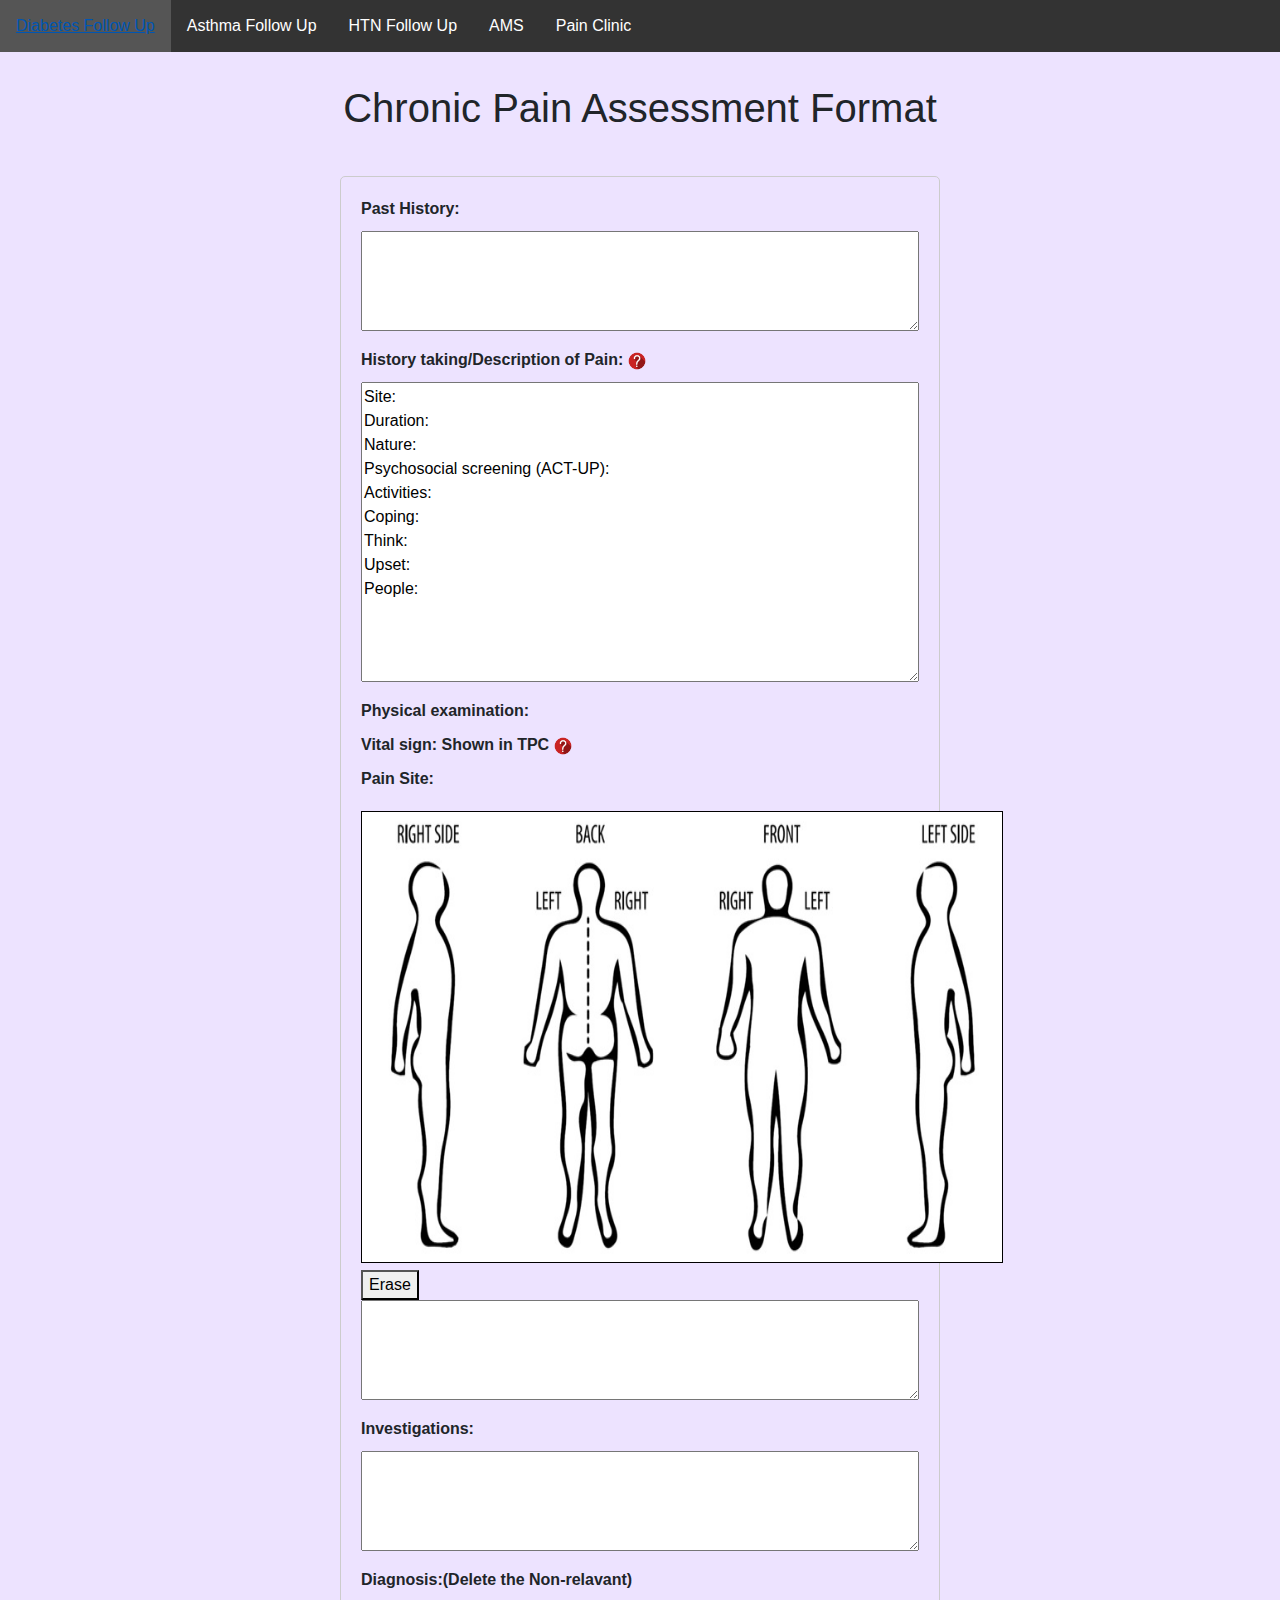
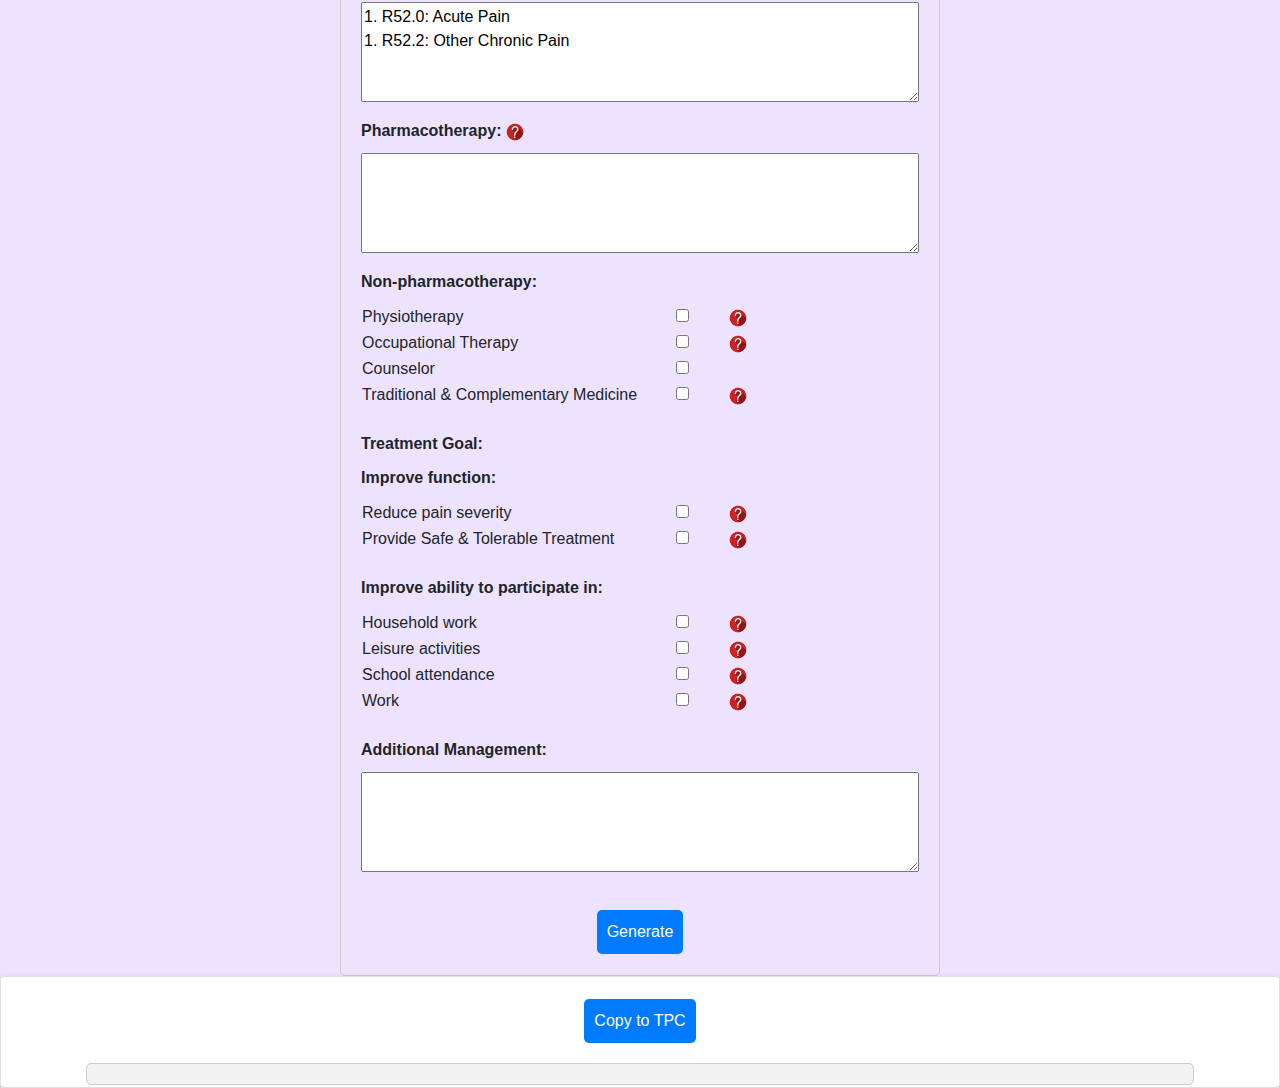
<file: pain.html>
<!DOCTYPE html>
<html lang="en">
  <head>
    <meta charset="UTF-8" />
    <meta name="viewport" content="width=device-width, initial-scale=1.0" />
    <title>Pain As 5th Vital Sign</title>
    <link
      rel="stylesheet"
      href="https://maxcdn.bootstrapcdn.com/bootstrap/4.0.0/css/bootstrap.min.css"
    />
    <link rel="stylesheet" href="css\styles.css" />
    <style>
      body {
        font-family: Arial, sans-serif;
        background-color: #EDE3FF;
      }

      #result {
        margin-top: 20px;
        padding: 10px;
        background-color: #f2f2f2;
        border: 1px solid #ccc;
        border-radius: 5px;
      }
    </style>
  </head>
  <body>
    <nav>
      <ul>
        <!-- <li><a href="#">Home</a></li>
        <li><a href="#">About</a></li> -->
        <li>
          <ul>
            <li><a href="diabetes.html">Diabetes Follow Up</a></li>
            <li><a href="asthmaFollowUp.html">Asthma Follow Up</a></li>
            <li><a href="hypertension.html">HTN Follow Up</a></li>
            <li><a href="ams.html">AMS</a></li>
            <li><a href="pain.html">Pain Clinic</a></li>
          </ul>
        </li>
      </ul>
    </nav>

    <p></p>
    <h1>Chronic Pain Assessment Format</h1>
    <form id="clerking-form">
      
      <label>Past History:</label>
      <textarea id="pastHistory" name="pastHistory"></textarea>
      
      <label>History taking/Description of Pain:</label>
      <div class="info-container">
        <img
          src="image/question.png"
          alt="Question Mark Icon"
          width="18"
          height="18"
        />
        <div class="info-card">
          <img src="image/painDescription.png" alt="Question Mark Icon" style='height: 180%; width: 180%;' />
        </div>
      </div>
      <textarea id="history" class="bigArea" rows="20" cols="50" name="history" >"Site:\nDuration"</textarea>
      
      <label>Physical examination:</label>
      <br>
      <label>Vital sign: Shown in TPC</label>
      <div class="info-container">
        <img
          src="image/question.png"
          alt="Question Mark Icon"
          width="18"
          height="18"
        />
        <div class="info-card">
          <img src="image/PainScore.png" alt="Question Mark Icon" style='height: 180%; width: 180%;' />
        </div>
      </div>
      <br>
      <label>Pain Site:</label>
      <canvas id="drawingCanvas" style="border:1px solid #000000;">
          </canvas>
      <button type="button" id="eraseButton">Erase</button>
      <br>
      <textarea id="pe" name="pe"></textarea>
      <label>Investigations:</label>
      <textarea id="ix" name="ix"></textarea>
      
      <label>Diagnosis:(Delete the Non-relavant)</label>
      <textarea id="dx" name="dx"></textarea>

      <div id="Mx-form" style="display: block">
        <label>Pharmacotherapy:</label>
        <div class="info-container">
          <img
            src="image/question.png"
            alt="Question Mark Icon"
            width="18"
            height="18"
          />
          <div class="info-card">
            <img src="image/PainLadder.png" alt="Question Mark Icon" style='height: 180%; width: 180%;' />
          </div>
        </div>
        <textarea id="pharma" name="pharma"></textarea>
        <label>Non-pharmacotherapy:</label>
        <table>
          <table style="width: 100%">
          <tr>
            <td style="width: 50%"><span style="width: 40%">Physiotherapy</span></td>
            <td style="width: 50%"><input style="width: 30%" type="checkbox" name="form-type" value="Physiotherapy" />
            <img src="image/question.png" alt="Question Mark Icon"  width="18"  height="18"/></td>
          </tr>
          <tr>
            <td style="width: 50%"><span style="width: 40%">Occupational Therapy</span></td>
            <td style="width: 50%"><input style="width: 30%" type="checkbox" name="form-type" value="OT" />
            <img src="image/question.png" alt="Question Mark Icon"  width="18"  height="18"/></td>
          </tr>
          <tr>
            <td style="width: 50%"><span style="width: 40%">Counselor</span>
            <td style="width: 50%"><input style="width: 30%" type="checkbox" name="form-type" value="Counselor" /></td>
          </tr>
          <tr>
            <td style="width: 50%"><span style="width: 40%">Traditional & Complementary Medicine</span>
            <td style="width: 50%"><input style="width: 30%" type="checkbox" name="form-type" value="TCM" />
            <img src="image/question.png" alt="Question Mark Icon"  width="18"  height="18"/></td>
          </tr>
        </table>
      </div>
      
      <div id="Goal-form" style="display: block">
        <br>
        <label>Treatment Goal:</label>
        <br>
        <label>Improve function:</label>
        <table>
          <table style="width: 100%">
          <tr>
            <td style="width: 50%"><span style="width: 40%">Reduce pain severity</span></td>
            <td style="width: 50%"><input style="width: 30%" type="checkbox" name="form-type" value="ReducePain" />
            <img src="image/question.png" alt="Question Mark Icon"  width="18"  height="18"/></td>
          </tr>
          <tr>
            <td style="width: 50%"><span style="width: 40%">Provide Safe & Tolerable Treatment</span></td>
            <td style="width: 50%"><input style="width: 30%" type="checkbox" name="form-type" value="SafeTreatment" />
            <img src="image/question.png" alt="Question Mark Icon"  width="18"  height="18"/></td>
          </tr>
        </table>
        <br>
        <label>Improve ability to participate in:</label>
        <table>
          <table style="width: 100%">
          <tr>
            <td style="width: 50%"><span style="width: 40%">Household work</span></td>
            <td style="width: 50%"><input style="width: 30%" type="checkbox" name="form-type" value="HouseholdWork" />
            <img src="image/question.png" alt="Question Mark Icon"  width="18"  height="18"/></td>
            
          </tr>
          <tr>
            <td style="width: 50%"><span style="width: 40%">Leisure activities</span></td>
            <td style="width: 50%"><input style="width: 30%" type="checkbox" name="form-type" value="LeisureActivities" />
            <img src="image/question.png" alt="Question Mark Icon"  width="18"  height="18"/></td>
            
          </tr>
          <tr>
            <td style="width: 50%"><span style="width: 40%">School attendance</span></td>
            <td style="width: 50%"><input style="width: 30%" type="checkbox" name="form-type" value="SchoolAttendance" />
            <img src="image/question.png" alt="Question Mark Icon"  width="18"  height="18"/></td>
            
          </tr>
          <tr>
            <td style="width: 50%"><span style="width: 40%">Work</span></td>
            <td style="width: 50%"><input style="width: 30%" type="checkbox" name="form-type" value="Work" />
            <img src="image/question.png" alt="Question Mark Icon"  width="18"  height="18"/></td>
            
          </tr>
        </table>
      </div>
      <br>


 
      <label>Additional Management:</label>
      <textarea id="Fup" name="Fup"></textarea>
      <br />

      <table style="width: 100%">
        <tr>
          <td>
            <button type="submit" onclick="makeSummary()">Generate</button>
          </td>
          <!-- <td>
            <div onclick="setAllDone();">
              <img
                src="image/cheat.png"
                id="cheatImage"
                alt="cheat"
                style="width: 35px; height: 35px; margin-right: 10px"
              />
            </div>
          </td> -->
        </tr>
      </table>
    </form>

    <div class="card">
      <div class="container">
        <button type="submit" onclick="copyToClipboard()">Copy to TPC</button>
        <div id="summary"></div>
        <canvas id="outputCanvas" style="display:none;"></canvas>
      </div>
    </div>

    <!-- Include jQuery and Bootstrap JS -->
    <script src="https://code.jquery.com/jquery-3.2.1.slim.min.js"></script>
    <script src="https://cdnjs.cloudflare.com/ajax/libs/popper.js/1.12.9/umd/popper.min.js"></script>
    <script src="https://maxcdn.bootstrapcdn.com/bootstrap/4.0.0/js/bootstrap.min.js"></script>
  </body>
</html>

<script>
window.addEventListener('DOMContentLoaded', function () {
            const textareaHx = document.getElementById("history");
            const textareaDx = document.getElementById("dx");
            const prefilledHx = "Site:\nDuration:\nNature:\nPsychosocial screening (ACT-UP):\nActivities: \nCoping: \nThink: \nUpset: \nPeople: ";
            const prefilledDx = "1. R52.0: Acute Pain\n1. R52.2: Other Chronic Pain";
            // Set the prefilled content initially
            textareaHx.value = prefilledHx;
            textareaDx.value = prefilledDx;
        });

document.addEventListener("DOMContentLoaded", function() {
  var canvas = document.getElementById('drawingCanvas');
  var outputCanvas = document.getElementById('outputCanvas');
  var context = canvas.getContext('2d');
  var outputContext = outputCanvas.getContext('2d');
  var isDrawing = false;
  var isErasing = false;
  var image = new Image();
  image.src = 'image/anatomy.jpg'; // Path to your image

    image.onload = function() {
      var destWidth = window.innerWidth * 0.5;
      var destHeight = window.innerHeight * 0.5;

        // Set canvas size to match the destination size
        canvas.width = destWidth;
        canvas.height = destHeight;
        outputCanvas.width = destWidth;
        outputCanvas.height = destHeight;

        // Draw the image on the canvas at the desired size
        context.drawImage(image, 0, 0, destWidth, destHeight);
        context.drawImage(canvas, 0, 0); // Draw the current state of the drawing canvas
        // canvas.style.display = 'block';
    };

    function getMousePos(canvas, evt) {
        var rect = canvas.getBoundingClientRect();
        return {
            x: evt.clientX - rect.left,
            y: evt.clientY - rect.top
        };
    }

    canvas.addEventListener('mousedown', function(e) {
        var mousePos = getMousePos(canvas, e);
        isDrawing = true;
        context.beginPath();
        context.moveTo(mousePos.x, mousePos.y);
    });

    canvas.addEventListener('mousemove', function(e) {
        if (isDrawing) {
            var mousePos = getMousePos(canvas, e);
            drawLine(context, mousePos.x, mousePos.y);
        }
    });

    canvas.addEventListener('mouseup', stopDrawing);
    canvas.addEventListener('mouseout', stopDrawing);

    document.getElementById('eraseButton').addEventListener('click', function() {
      var destWidth = window.innerWidth * 0.5;
      var destHeight = window.innerHeight * 0.5;
      canvas.width = destWidth;
      canvas.height = destHeight;

      context.clearRect(0, 0, canvas.width, canvas.height); 
      context.drawImage(image, 0, 0, destWidth, destHeight);
      context.drawImage(canvas, 0, 0);
      // event.preventDefault();

    });

    function drawLine(context, x, y) {
        context.lineTo(x, y);
        context.strokeStyle = isErasing ? '#FFFFFF' : '#000000'; // Line color
        context.lineWidth = isErasing ? 10 : 2; // Line width
        context.stroke();
    }

    function stopDrawing() {
        if (isDrawing) {
            context.closePath();
            isDrawing = false;
        }
    }
});

 
function makeSummary() {
  // Get the form and summary elements
  const form = document.getElementById("clerking-form");
  const summary = document.getElementById("summary");
  var canvas = document.getElementById('drawingCanvas');
  var outputCanvas = document.getElementById('outputCanvas');
  var context = canvas.getContext('2d');
  var outputContext = outputCanvas.getContext('2d');

  // Add event listener to form submit button
  form.addEventListener("submit", (e) => {
    // Prevent form submission
    e.preventDefault();

    // Get form data
    const formData = new FormData(form);

    // Create an empty object to store the form data
    const formDataObj = {};

    // Loop through the form data and add each key-value pair to the formDataObj
    for (const [key, value] of formData.entries()) {
      formDataObj[key] = value;
    }
    
    let nonPharma;
      if (
        document.querySelector('input[value="Physiotherapy"]').checked ||
        document.querySelector('input[value="OT"]').checked ||
        document.querySelector('input[value="Counselor"]').checked ||
        document.querySelector('input[value="TCM"]').checked
      ) {
        let physio;
        let ot;
        let counselor;
        let tcm;

        if (document.querySelector('input[value="Physiotherapy"]').checked) {
          physio = "Refer Physiotherapist";
        } else physio = "";
        if (document.querySelector('input[value="OT"]').checked) {
          ot = "Refer OT";
        } else ot = "";
        if (document.querySelector('input[value="Counselor"]').checked) {
          counselor = "Refer Counselor";
        } else counselor = "";
        if (
          document.querySelector('input[value="TCM"]').checked
        ) {
          tcm = "Refer TCM";
        } else tcm = "";
        nonPharma = `	
        ${physio}
        ${ot}
        ${counselor}
        ${tcm}`;
      } else {
        nonPharma = "";
      }

    let goal;
      if (
        document.querySelector('input[value="ReducePain"]').checked ||
        document.querySelector('input[value="SafeTreatment"]').checked ||
        document.querySelector('input[value="HouseholdWork"]').checked ||
        document.querySelector('input[value="LeisureActivities"]').checked||
        document.querySelector('input[value="SchoolAttendance"]').checked ||
        document.querySelector('input[value="Work"]').checked
      ) {
        let pain;
        let safe;
        let houseW;
        let leisure;
        let school;
        let work;

        if (document.querySelector('input[value="ReducePain"]').checked) {
          pain = "Reduce Pain";
        } else pain = "";
        if (document.querySelector('input[value="SafeTreatment"]').checked) {
          safe = "Safe Treatment";
        } else safe = "";
        if (document.querySelector('input[value="HouseholdWork"]').checked) {
          houseW = "Household Work";
        } else houseW = "";
        if (
          document.querySelector('input[value="LeisureActivities"]').checked
        ) {
          leisure = "Leisure Activities";
        } else leisure = "";
        if (document.querySelector('input[value="SchoolAttendance"]').checked) {
          school = "School Attendance";
        } else school = "";
        if (
          document.querySelector('input[value="Work"]').checked
        ) {
          work = "Work";
        } else work = "";

        goal = `	
        ${pain}
        ${safe}
        ${houseW}
        ${leisure}
        ${school}
        ${work}`;
      } else {
        goal = "";
      }
    
  outputContext.clearRect(0, 0, outputCanvas.width, outputCanvas.height);
  outputContext.drawImage(canvas, 0, 0, window.innerWidth*0.4, window.innerHeight*0.4); // Clear previous image
  outputCanvas.style.display = 'block'; // Show the output canvas
  
  
    // try {
    //     var imageDataUrl = canvas.toDataURL("image/jpg",0.92);
    //     // Use imageDataUrl
    // } catch (error) {
    //     console.error("Error generating data URL", error);
    // }


  // // Create an <img> element to hold the canvas image
  // var imgTag = '<img src="' + imageDataUrl + '" alt="Canvas Image"/>';

    const summaryHTML = `
      <h2>Summary</h2>
      <strong>Past History:</strong><br>${formDataObj.pastHistory}
      <strong>History:</strong><br>${formDataObj.history}
      <strong>Physical Examination:</strong>
      <strong>Vital Sign:</strong>As Aboved
      <strong>Other Findings:</strong>
      <br>${formDataObj.pe}
      <strong>Investigation Result:</strong><br>${formDataObj.ix}
      <strong>Diagnosis:</strong><br>${formDataObj.dx}
      <strong>Management:</strong>
      <strong>Pharmacotherapy:</strong><br>${formDataObj.pharma}
      <strong>Non-Pharmacotherapy:</strong><br>${nonPharma}
      <strong>Treatment Goal:</strong><br>${goal}
      <strong>Follow-Up Plan:</strong><br>${formDataObj.Fup}
      `;
    // var imageDataUrl = outputCanvas.toDataURL("image/png");
    // Set the summary HTML
    summary.innerHTML = summaryHTML.replace(/\n/g, '<br>');

  });
}

/* Close the dropdown if the user clicks outside of it */
window.onclick = function (event) {
  if (!event.target.matches(".dropbtn")) {
    var dropdowns = document.getElementsByClassName("dropdown-content");
    for (var i = 0; i < dropdowns.length; i++) {
      var openDropdown = dropdowns[i];
      if (openDropdown.classList.contains("show")) {
        openDropdown.classList.remove("show");
      }
    }
  }
};

  function copyToClipboard() {
    const summaryPanel = document.getElementById("summary");
    const summaryText = summaryPanel.innerText;
    // Create a temporary textarea element to copy the text to the clipboard
    const tempTextArea = document.createElement("textarea");
    tempTextArea.value = summaryText;
    document.body.appendChild(tempTextArea);
    // Select and copy the text to the clipboard
    tempTextArea.select();
    document.execCommand("copy");
    // Remove the temporary textarea element
    document.body.removeChild(tempTextArea);
    // Provide feedback to the user (optional)
    alert("Summary copied!");
      }
  
 

  function AR() {
      const checkBox = document.querySelector('input[value="ar"]');
      const targetForm = document.getElementById("ar-form");

      checkBox.addEventListener("change", () => {
        if (checkBox.checked) {
          targetForm.style.display = "block";
        } else {
          targetForm.style.display = "none";
        }
      });
    }

  

  function UTI() {
      const checkBox = document.querySelector('input[value="uti"]');
      const targetForm = document.getElementById("uti-form");

      checkBox.addEventListener("change", () => {
        if (checkBox.checked) {
          targetForm.style.display = "block";
        } else {
          targetForm.style.display = "none";
        }
      });
    }

  function Indication() {
        const checkBox = document.querySelector('input[value="noIndication"]');
        const targetForm = document.getElementById("indication-form");

        checkBox.addEventListener("change", () => {
          if (checkBox.checked) {
            targetForm.style.display = "block";
          } else {
            targetForm.style.display = "none";
          }
        });
      }


</script>
</file>
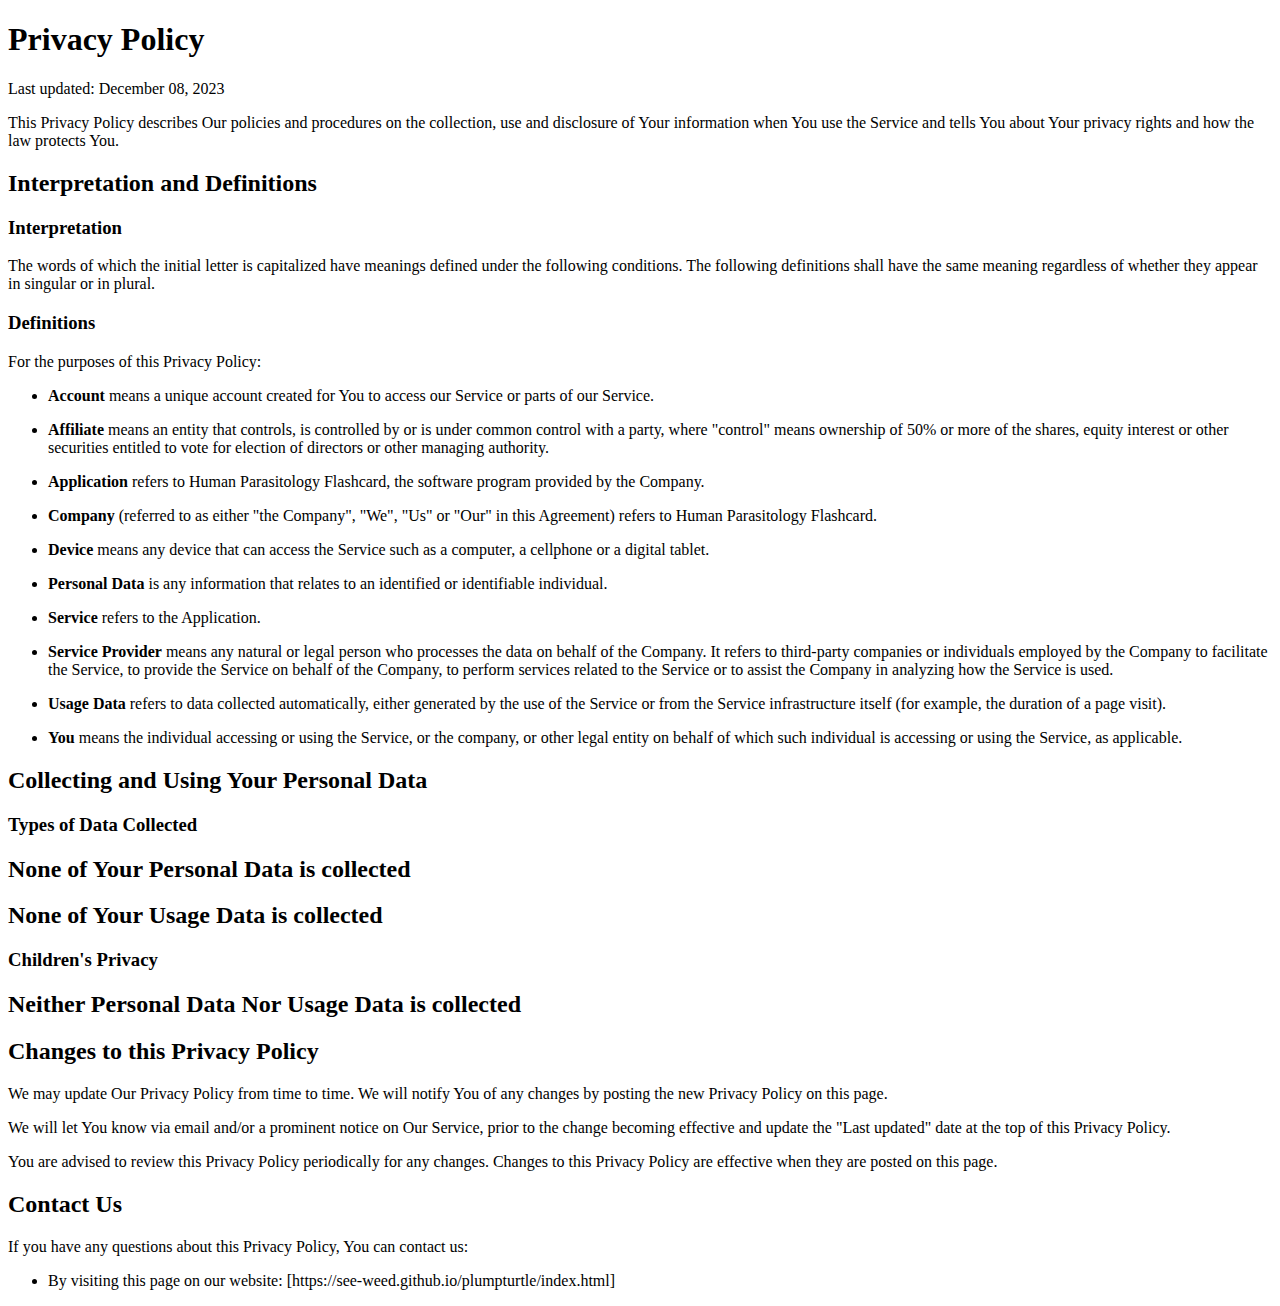
<file: privacy.html>
<!DOCTYPE html>
<html lang="en">
  <head>
    <meta charset="UTF-8" />
    <meta name="viewport" content="width=device-width, initial-scale=1.0" />
    <title>PRIVACY NOTICE</title>
  </head>
  <body>
    <h1>Privacy Policy</h1>
    <p>Last updated: December 08, 2023</p>
    <p>
      This Privacy Policy describes Our policies and procedures on the
      collection, use and disclosure of Your information when You use the
      Service and tells You about Your privacy rights and how the law protects
      You.
    </p>

    <h2>Interpretation and Definitions</h2>
    <h3>Interpretation</h3>
    <p>
      The words of which the initial letter is capitalized have meanings defined
      under the following conditions. The following definitions shall have the
      same meaning regardless of whether they appear in singular or in plural.
    </p>
    <h3>Definitions</h3>
    <p>For the purposes of this Privacy Policy:</p>
    <ul>
      <li>
        <p>
          <strong>Account</strong> means a unique account created for You to
          access our Service or parts of our Service.
        </p>
      </li>
      <li>
        <p>
          <strong>Affiliate</strong> means an entity that controls, is
          controlled by or is under common control with a party, where
          &quot;control&quot; means ownership of 50% or more of the shares,
          equity interest or other securities entitled to vote for election of
          directors or other managing authority.
        </p>
      </li>
      <li>
        <p>
          <strong>Application</strong> refers to Human Parasitology Flashcard,
          the software program provided by the Company.
        </p>
      </li>
      <li>
        <p>
          <strong>Company</strong> (referred to as either &quot;the
          Company&quot;, &quot;We&quot;, &quot;Us&quot; or &quot;Our&quot; in
          this Agreement) refers to Human Parasitology Flashcard.
        </p>
      </li>
      <li>
          <strong>Device</strong> means any device that can access the Service
          such as a computer, a cellphone or a digital tablet.
        </p>
      </li>
      <li>
        <p>
          <strong>Personal Data</strong> is any information that relates to an
          identified or identifiable individual.
        </p>
      </li>
      <li>
        <p><strong>Service</strong> refers to the Application.</p>
      </li>
      <li>
        <p>
          <strong>Service Provider</strong> means any natural or legal person
          who processes the data on behalf of the Company. It refers to
          third-party companies or individuals employed by the Company to
          facilitate the Service, to provide the Service on behalf of the
          Company, to perform services related to the Service or to assist the
          Company in analyzing how the Service is used.
        </p>
      </li>
      <li>
        <p>
          <strong>Usage Data</strong> refers to data collected automatically,
          either generated by the use of the Service or from the Service
          infrastructure itself (for example, the duration of a page visit).
        </p>
      </li>
      <li>
        <p>
          <strong>You</strong> means the individual accessing or using the
          Service, or the company, or other legal entity on behalf of which such
          individual is accessing or using the Service, as applicable.
        </p>
      </li>
    </ul>
    <h2>Collecting and Using Your Personal Data</h2>
    <h3>Types of Data Collected</h3>
    <h2>None of Your Personal Data is collected</h2>

    <p></p><h2>None of Your Usage Data is collected</h2>

    <h3>Children's Privacy </h3>
    <h2>Neither Personal Data Nor Usage Data is collected</h2>

    <h2>Changes to this Privacy Policy</h2>
    <p>
      We may update Our Privacy Policy from time to time. We will notify You of
      any changes by posting the new Privacy Policy on this page.
    </p>
    <p>
      We will let You know via email and/or a prominent notice on Our Service,
      prior to the change becoming effective and update the &quot;Last
      updated&quot; date at the top of this Privacy Policy.
    </p>
    <p>
      You are advised to review this Privacy Policy periodically for any
      changes. Changes to this Privacy Policy are effective when they are posted
      on this page.
    </p>
    <h2>Contact Us</h2>
    <p>
      If you have any questions about this Privacy Policy, You can contact us:
    </p>
    <ul>
      <li>
        By visiting this page on our website: [https://see-weed.github.io/plumpturtle/index.html]
      </li>
    </ul>
  </body>
</html>
</file>
